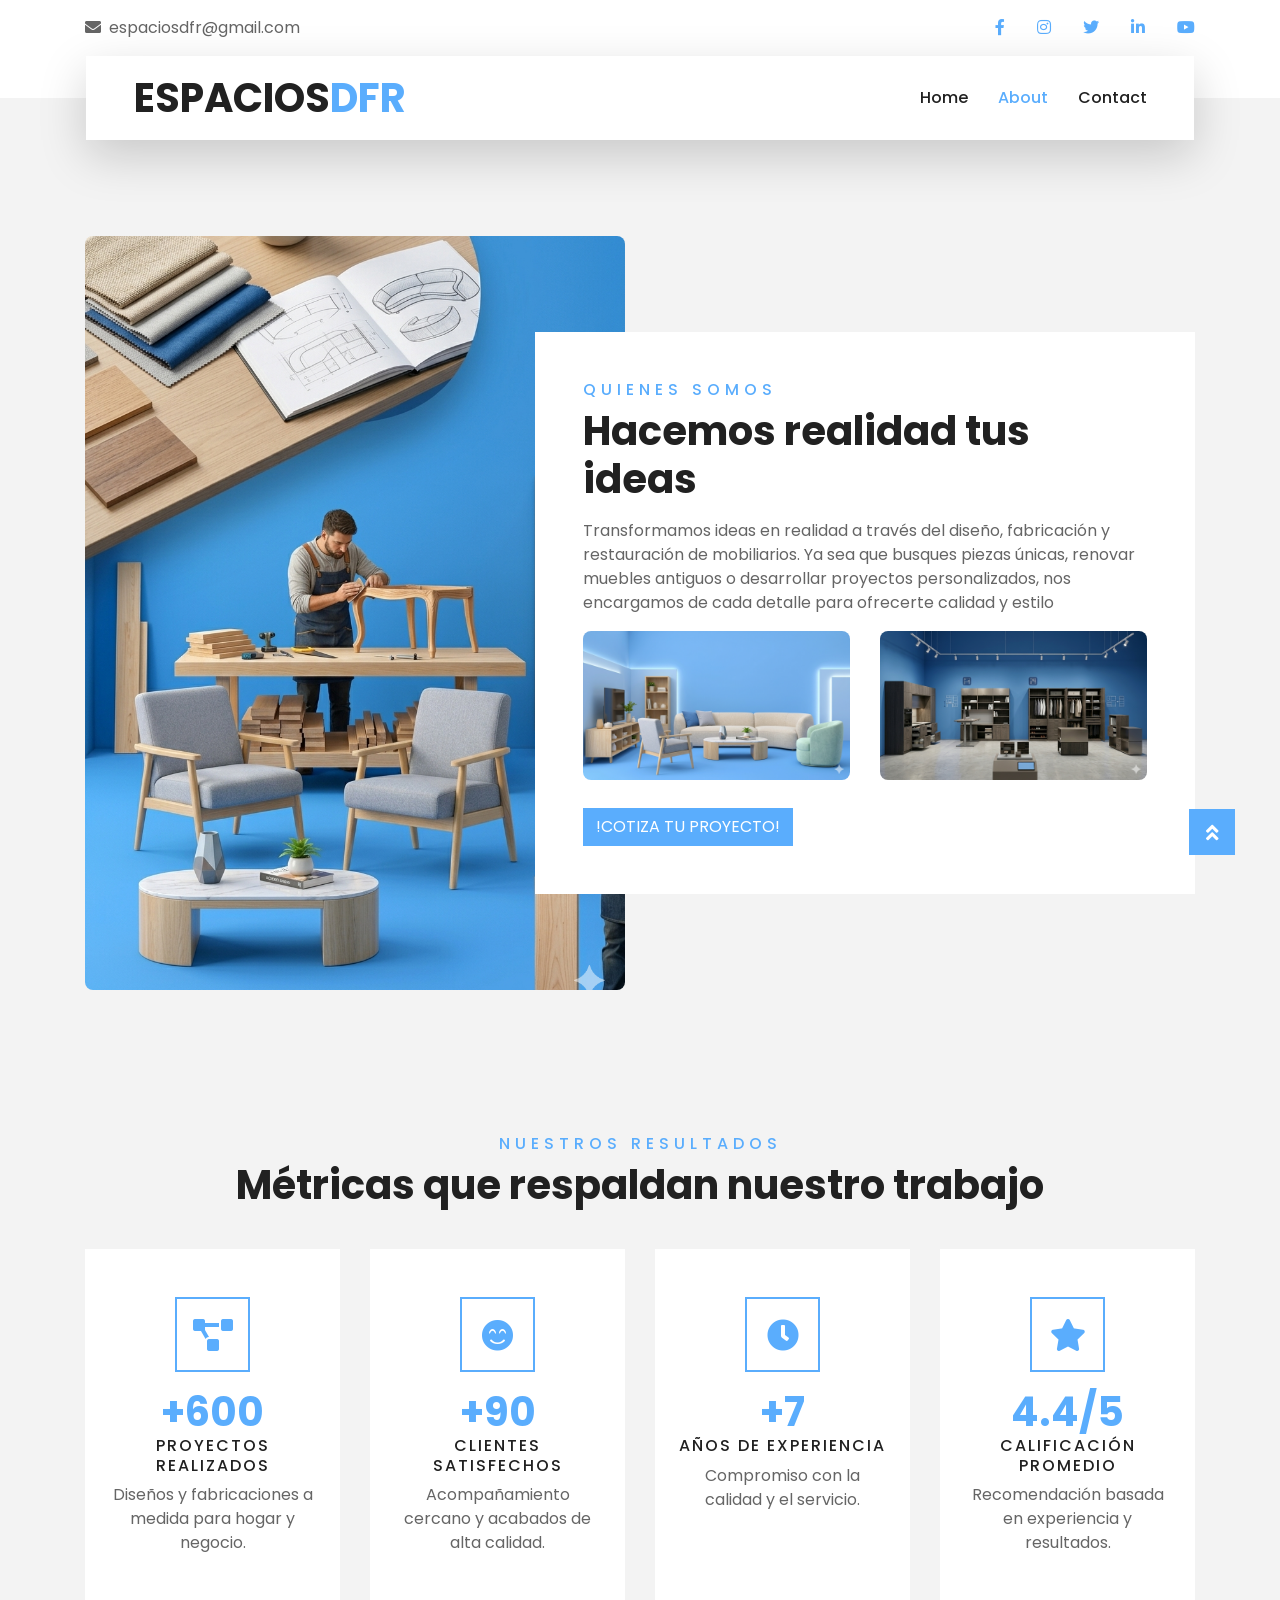
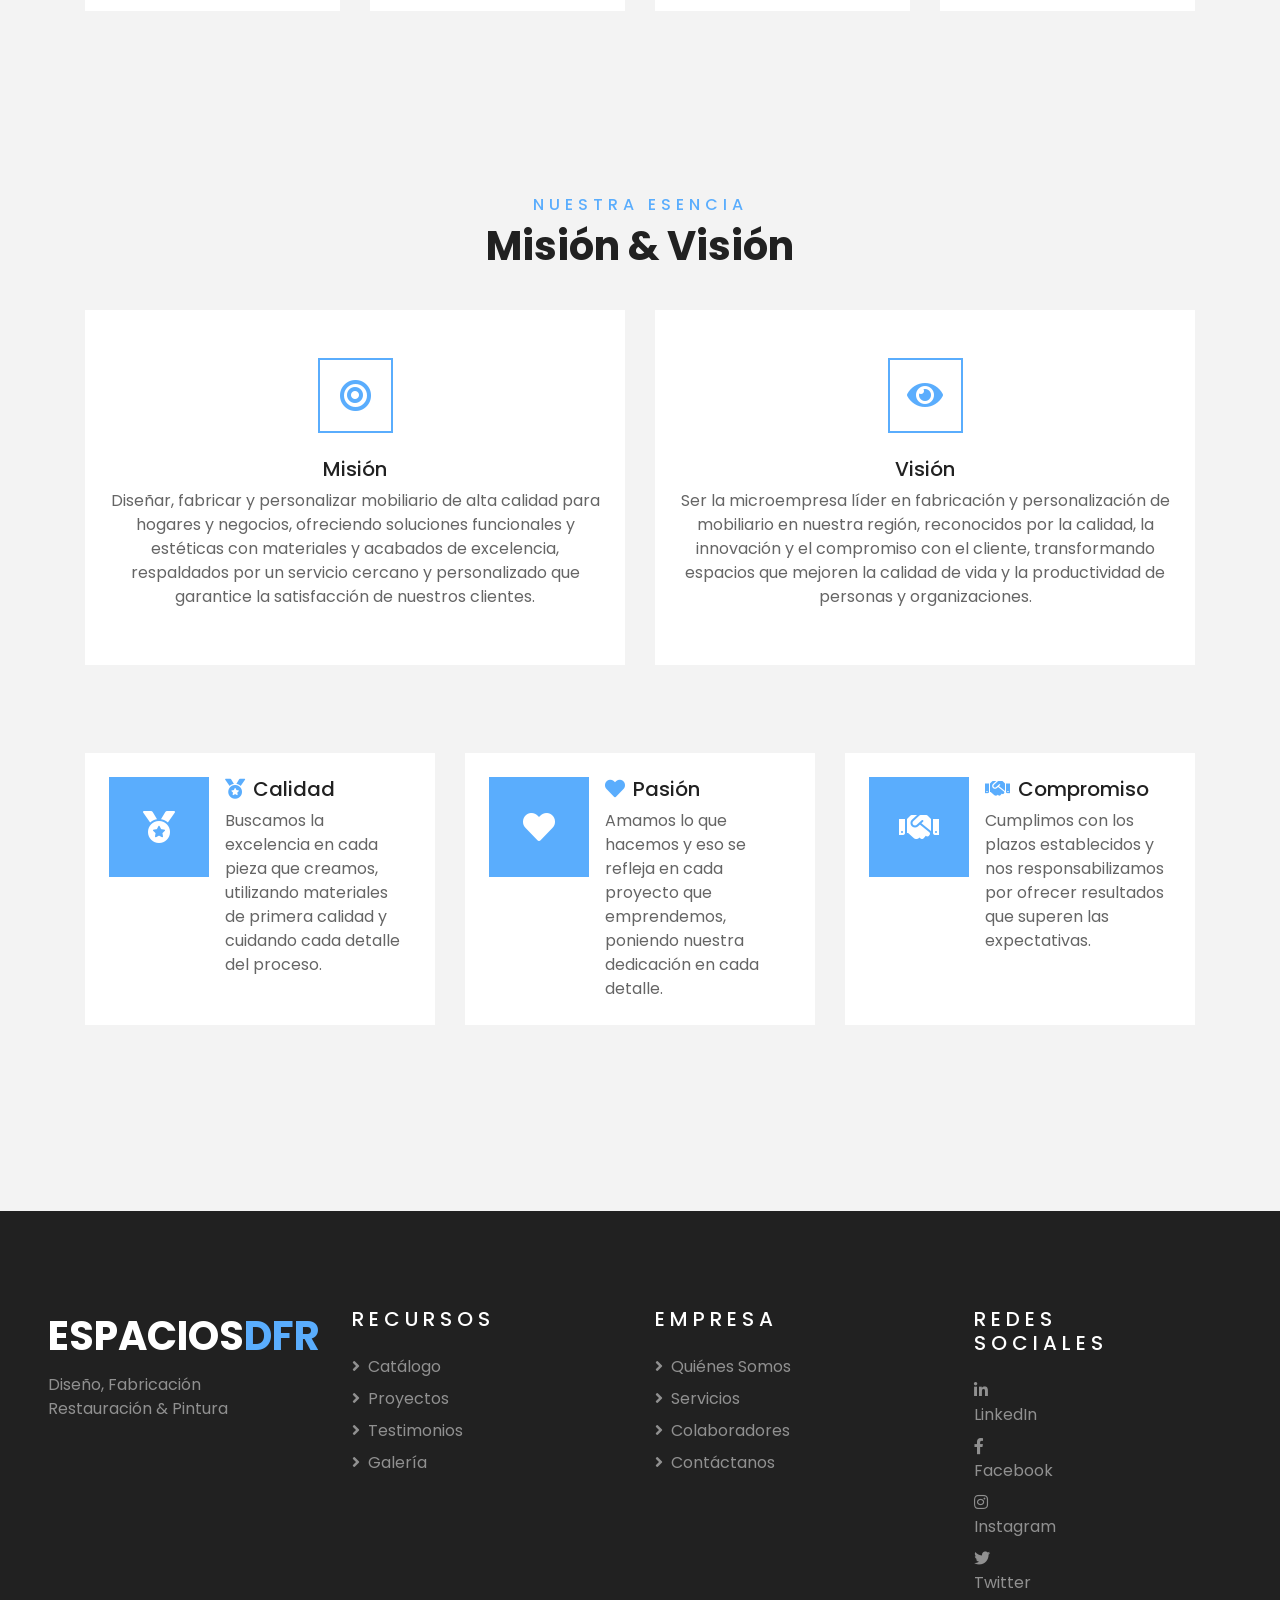
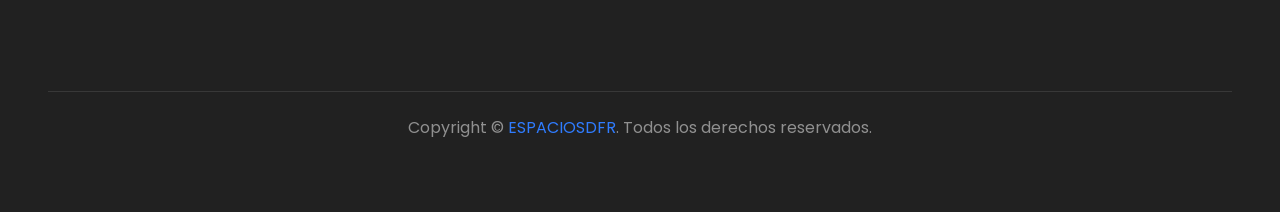
<file: about.html>
<!DOCTYPE html>
<html lang="en">

<head>
    <meta charset="utf-8">
    <title>ESPACIOSDFR</title>
    <meta content="width=device-width, initial-scale=1.0" name="viewport">
    <meta content="Free HTML Templates" name="keywords">
    <meta content="Free HTML Templates" name="description">

    <!-- Favicon -->
    <link href="img/favicon.ico" rel="icon">

    <!-- Google Web Fonts -->
    <link rel="preconnect" href="https://fonts.gstatic.com">
    <link href="https://fonts.googleapis.com/css2?family=Poppins:wght@400;500;600;700&display=swap" rel="stylesheet"> 

    <!-- Font Awesome -->
    <link href="https://cdnjs.cloudflare.com/ajax/libs/font-awesome/5.10.0/css/all.min.css" rel="stylesheet">

    <!-- Libraries Stylesheet -->
    <link href="lib/owlcarousel/assets/owl.carousel.min.css" rel="stylesheet">
    <link href="lib/tempusdominus/css/tempusdominus-bootstrap-4.min.css" rel="stylesheet" />

    <!-- Customized Bootstrap Stylesheet -->
    <link href="css/style.css" rel="stylesheet">
</head>

<body>
    <!-- Topbar Start -->
    <div class="container-fluid bg-light pt-3 d-none d-lg-block">
        <div class="container">
            <div class="row">
                <div class="col-lg-6 text-center text-lg-left mb-2 mb-lg-0">
                    <div class="d-inline-flex align-items-center">
                        <p><i class="fa fa-envelope mr-2"></i>espaciosdfr@gmail.com</p>
                    </div>
                </div>
                <div class="col-lg-6 text-center text-lg-right">
                    <div class="d-inline-flex align-items-center">
                         <a class="text-primary px-3" href="https://www.facebook.com/share/1PchYALeRP/">
                            <i class="fab fa-facebook-f"></i>
                        </a>
                        <a class="text-primary px-3" href="https://www.instagram.com/espaciosdfr.barranquilla/">
                            <i class="fab fa-instagram"></i>
                        </a>
                        <a class="text-primary px-3" href="">
                            <i class="fab fa-twitter"></i>
                        </a>
                        <a class="text-primary px-3" href="">
                            <i class="fab fa-linkedin-in"></i>
                        </a>
                        
                        <a class="text-primary pl-3" href="">
                            <i class="fab fa-youtube"></i>
                        </a>
                    </div>
                </div>
            </div>
        </div>
    </div>
    <!-- Topbar End -->


    <!-- Navbar Start -->
    <div class="container-fluid position-relative nav-bar p-0">
        <div class="container-lg position-relative p-0 px-lg-3" style="z-index: 9;">
            <nav class="navbar navbar-expand-lg bg-light navbar-light shadow-lg py-3 py-lg-0 pl-3 pl-lg-5">
                <a href="" class="navbar-brand">
                    <h1 class="m-0 text-primary"><span class="text-dark">ESPACIOS</span>DFR</h1>
                </a>
                <button type="button" class="navbar-toggler" data-toggle="collapse" data-target="#navbarCollapse">
                    <span class="navbar-toggler-icon"></span>
                </button>
                <div class="collapse navbar-collapse justify-content-between px-3" id="navbarCollapse">
                    <div class="navbar-nav ml-auto py-0">
                        <a href="index.html" class="nav-item nav-link">Home</a>
                        <a href="about.html" class="nav-item nav-link active">About</a>
                        <div class="nav-item dropdown">

                            <div class="dropdown-menu border-0 rounded-0 m-0">
                                <a href="blog.html" class="dropdown-item">Reciente</a>
                            </div>
                        </div>
                        <a href="contact.html" class="nav-item nav-link">Contact</a>
                    </div>
                </div>
            </nav>
        </div>
    </div>
    <!-- Navbar End -->

    <!-- About Start -->
    <div class="container-fluid py-5">
        <div class="container pt-5">
            <div class="row">
                <div class="col-lg-6 d-none d-lg-block" style="min-height: 500px;">
                    <div class="position-relative h-100">
                        <img class="position-absolute w-100 h-100" src="img/about.png" style="object-fit: cover;">
                    </div>
                </div>
                <div class="col-lg-6 pt-5 pb-lg-5">
                    <div class="about-text bg-white p-4 p-lg-5 my-lg-5">
                        <h6 class="text-primary text-uppercase" style="letter-spacing: 5px;">quienes somos</h6>
                        <h1 class="mb-3">Hacemos realidad tus ideas</h1>
                        <p>Transformamos ideas en realidad a través del diseño, fabricación y restauración de mobiliarios. Ya sea que busques piezas únicas, renovar muebles antiguos o desarrollar proyectos personalizados, nos encargamos de cada detalle para ofrecerte calidad y estilo</p>
                        <div class="row mb-4">
                            <div class="col-6">
                                <img class="img-fluid" src="img/carousel-1.png" alt="">
                            </div>
                            <div class="col-6">
                                <img class="img-fluid" src="img/carousel-3.png" alt="">
                            </div>
                        </div>
                        <a href="" class="btn btn-primary mt-1">!COTIZA TU PROYECTO!</a>
                    </div>
                </div>
            </div>
        </div>
    </div>
    <!-- About End -->


    <!-- Metrics Start -->
    <div class="container-fluid py-5">
        <div class="container pt-5 pb-3">
            <div class="text-center mb-3 pb-3">
                <h6 class="text-primary text-uppercase" style="letter-spacing: 5px;">Nuestros Resultados</h6>
                <h1>Métricas que respaldan nuestro trabajo</h1>
            </div>
            <div class="row">
                <div class="col-lg-3 col-md-6 mb-4">
                    <div class="service-item bg-white text-center mb-2 py-5 px-4 h-100">
                        <i class="fa fa-2x fa-project-diagram mx-auto mb-3"></i>
                        <h1 class="text-primary mb-0">+600</h1>
                        <h6 class="text-uppercase mb-2" style="letter-spacing: 2px;">Proyectos realizados</h6>
                        <p class="m-0">Diseños y fabricaciones a medida para hogar y negocio.</p>
                    </div>
                </div>
                <div class="col-lg-3 col-md-6 mb-4">
                    <div class="service-item bg-white text-center mb-2 py-5 px-4 h-100">
                        <i class="fa fa-2x fa-smile-beam mx-auto mb-3"></i>
                        <h1 class="text-primary mb-0">+90</h1>
                        <h6 class="text-uppercase mb-2" style="letter-spacing: 2px;">Clientes satisfechos</h6>
                        <p class="m-0">Acompañamiento cercano y acabados de alta calidad.</p>
                    </div>
                </div>
                <div class="col-lg-3 col-md-6 mb-4">
                    <div class="service-item bg-white text-center mb-2 py-5 px-4 h-100">
                        <i class="fa fa-2x fa-clock mx-auto mb-3"></i>
                        <h1 class="text-primary mb-0">+7</h1>
                        <h6 class="text-uppercase mb-2" style="letter-spacing: 2px;">Años de experiencia</h6>
                        <p class="m-0">Compromiso con la calidad y el servicio.</p>
                    </div>
                </div>
                <div class="col-lg-3 col-md-6 mb-4">
                    <div class="service-item bg-white text-center mb-2 py-5 px-4 h-100">
                        <i class="fa fa-2x fa-star mx-auto mb-3"></i>
                        <h1 class="text-primary mb-0">4.4/5</h1>
                        <h6 class="text-uppercase mb-2" style="letter-spacing: 2px;">Calificación promedio</h6>
                        <p class="m-0">Recomendación basada en experiencia y resultados.</p>
                    </div>
                </div>
            </div>
        </div>
    </div>
    <!-- Metrics End -->


    <!-- Mission & Vision Start -->
    <div class="container-fluid py-5">
        <div class="container pt-5 pb-3">
            <div class="text-center mb-3 pb-3">
                <h6 class="text-primary text-uppercase" style="letter-spacing: 5px;">Nuestra Esencia</h6>
                <h1>Misión &amp; Visión</h1>
            </div>
            <div class="row">
                <div class="col-md-6 mb-4">
                    <div class="service-item bg-white text-center mb-2 py-5 px-4 h-100">
                        <i class="fa fa-2x fa-bullseye mx-auto mb-4"></i>
                        <h5 class="mb-2">Misión</h5>
                        <p class="m-0">Diseñar, fabricar y personalizar mobiliario de alta calidad para hogares y negocios, ofreciendo soluciones funcionales y estéticas con materiales y acabados de excelencia, respaldados por un servicio cercano y personalizado que garantice la satisfacción de nuestros clientes.</p>
                    </div>
                </div>
                <div class="col-md-6 mb-4">
                    <div class="service-item bg-white text-center mb-2 py-5 px-4 h-100">
                        <i class="fa fa-2x fa-eye mx-auto mb-4"></i>
                        <h5 class="mb-2">Visión</h5>
                        <p class="m-0">Ser la microempresa líder en fabricación y personalización de mobiliario en nuestra región, reconocidos por la calidad, la innovación y el compromiso con el cliente, transformando espacios que mejoren la calidad de vida y la productividad de personas y organizaciones.</p>
                    </div>
                </div>
            </div>
        </div>
    </div>
    <!-- Mission & Vision End -->


    <!-- Feature Start -->
    <div class="container-fluid pb-5">
        <div class="container pb-5">
            <div class="row">
                <div class="col-md-4 mb-4 mb-md-0">
                    <div class="service-item bg-white p-4 h-100">
                        <div class="d-flex">
                            <div class="d-flex flex-shrink-0 align-items-center justify-content-center bg-primary mr-3" style="height: 100px; width: 100px;">
                                <span class="fa fa-2x fa-medal text-white"></span>
                            </div>
                            <div class="d-flex flex-column">
                                <h5 class="d-flex align-items-center mb-2"><span class="fa fa-medal text-primary mr-2"></span>Calidad</h5>
                                <p class="m-0">Buscamos la excelencia en cada pieza que creamos, utilizando materiales de primera calidad y cuidando cada detalle del proceso.</p>
                            </div>
                        </div>
                    </div>
                </div>
                <div class="col-md-4 mb-4 mb-md-0">
                    <div class="service-item bg-white p-4 h-100">
                        <div class="d-flex">
                            <div class="d-flex flex-shrink-0 align-items-center justify-content-center bg-primary mr-3" style="height: 100px; width: 100px;">
                                <span class="fa fa-2x fa-heart text-white"></span>
                            </div>
                            <div class="d-flex flex-column">
                                <h5 class="d-flex align-items-center mb-2"><span class="fa fa-heart text-primary mr-2"></span>Pasión</h5>
                                <p class="m-0">Amamos lo que hacemos y eso se refleja en cada proyecto que emprendemos, poniendo nuestra dedicación en cada detalle.</p>
                            </div>
                        </div>
                    </div>
                </div>
                <div class="col-md-4">
                    <div class="service-item bg-white p-4 h-100">
                        <div class="d-flex">
                            <div class="d-flex flex-shrink-0 align-items-center justify-content-center bg-primary mr-3" style="height: 100px; width: 100px;">
                                <span class="fa fa-2x fa-handshake text-white"></span>
                            </div>
                            <div class="d-flex flex-column">
                                <h5 class="d-flex align-items-center mb-2"><span class="fa fa-handshake text-primary mr-2"></span>Compromiso</h5>
                                <p class="m-0">Cumplimos con los plazos establecidos y nos responsabilizamos por ofrecer resultados que superen las expectativas.</p>
                            </div>
                        </div>
                    </div>
                </div>
            </div>
        </div>
    </div>
    <!-- Feature End -->



    <!-- Footer Start -->
    <div class="container-fluid bg-dark text-white-50 py-5 px-sm-3 px-lg-5" style="margin-top: 90px;">
        <div class="row pt-5">
            <div class="col-lg-3 col-md-6 mb-5">
                <a href="index.html" class="navbar-brand">
                    <h1 class="text-primary"><span class="text-white">ESPACIOS</span>DFR</h1>
                </a>
                <p class="mb-0">Diseño, Fabricación<br>Restauración &amp; Pintura</p>
            </div>
            <div class="col-lg-3 col-md-6 mb-5">
                <h5 class="text-white text-uppercase mb-4" style="letter-spacing: 5px;">Recursos</h5>
                <div class="d-flex flex-column justify-content-start">
                    <a class="text-white-50 mb-2" href="#"><i class="fa fa-angle-right mr-2"></i>Catálogo</a>
                    <a class="text-white-50 mb-2" href="#"><i class="fa fa-angle-right mr-2"></i>Proyectos</a>
                    <a class="text-white-50 mb-2" href="#"><i class="fa fa-angle-right mr-2"></i>Testimonios</a>
                    <a class="text-white-50" href="#"><i class="fa fa-angle-right mr-2"></i>Galería</a>
                </div>
            </div>
            <div class="col-lg-3 col-md-6 mb-5">
                <h5 class="text-white text-uppercase mb-4" style="letter-spacing: 5px;">Empresa</h5>
                <div class="d-flex flex-column justify-content-start">
                    <a class="text-white-50 mb-2" href="about.html"><i class="fa fa-angle-right mr-2"></i>Quiénes Somos</a>
                    <a class="text-white-50 mb-2" href="service.html"><i class="fa fa-angle-right mr-2"></i>Servicios</a>
                    <a class="text-white-50 mb-2" href="#"><i class="fa fa-angle-right mr-2"></i>Colaboradores</a>
                    <a class="text-white-50" href="contact.html"><i class="fa fa-angle-right mr-2"></i>Contáctanos</a>
                </div>
            </div>
            <div class="col-lg-3 col-md-6 mb-5">
            <div class="col-lg-3 col-md-6 mb-5 footer-social">
                <h5 class="text-white text-uppercase mb-4" style="letter-spacing: 5px;">Redes Sociales</h5>
                <div class="d-flex flex-column justify-content-start">
                    <a class="text-white-50 mb-2" href="#"><i class="fab fa-linkedin-in mr-2"></i>LinkedIn</a>
                    <a class="text-white-50 mb-2" href="https://www.facebook.com/share/1PchYALeRP/"><i class="fab fa-facebook-f mr-2"></i>Facebook</a>
                    <a class="text-white-50 mb-2" href="https://www.instagram.com/espaciosdfr.barranquilla/"><i class="fab fa-instagram mr-2"></i>Instagram</a>
                    <a class="text-white-50" href="#"><i class="fab fa-twitter mr-2"></i>Twitter</a>
                </div>
            </div>
        </div>
    </div>
    <div class="container-fluid bg-dark text-white border-top py-4 px-sm-3 px-md-5" style="border-color: rgba(256, 256, 256, .1) !important;">
        <div class="row">
            <div class="col-12 text-center">
                <p class="m-0 text-white-50">Copyright &copy; <a href="index.html">ESPACIOSDFR</a>. Todos los derechos reservados.</p>
            </div>
        </div>
    </div>
    <!-- Footer End -->


    <!-- Back to Top -->
    <a href="#" class="btn btn-lg btn-primary btn-lg-square back-to-top"><i class="fa fa-angle-double-up"></i></a>


    <!-- JavaScript Libraries -->
    <script src="https://code.jquery.com/jquery-3.4.1.min.js"></script>
    <script src="https://stackpath.bootstrapcdn.com/bootstrap/4.4.1/js/bootstrap.bundle.min.js"></script>
    <script src="lib/easing/easing.min.js"></script>
    <script src="lib/owlcarousel/owl.carousel.min.js"></script>
    <script src="lib/tempusdominus/js/moment.min.js"></script>
    <script src="lib/tempusdominus/js/moment-timezone.min.js"></script>
    <script src="lib/tempusdominus/js/tempusdominus-bootstrap-4.min.js"></script>

    <!-- Contact Javascript File -->
    <script src="mail/jqBootstrapValidation.min.js"></script>
    <script src="mail/contact.js"></script>

    <!-- Template Javascript -->
    <script src="js/main.js"></script>
</body>

</html>
</file>
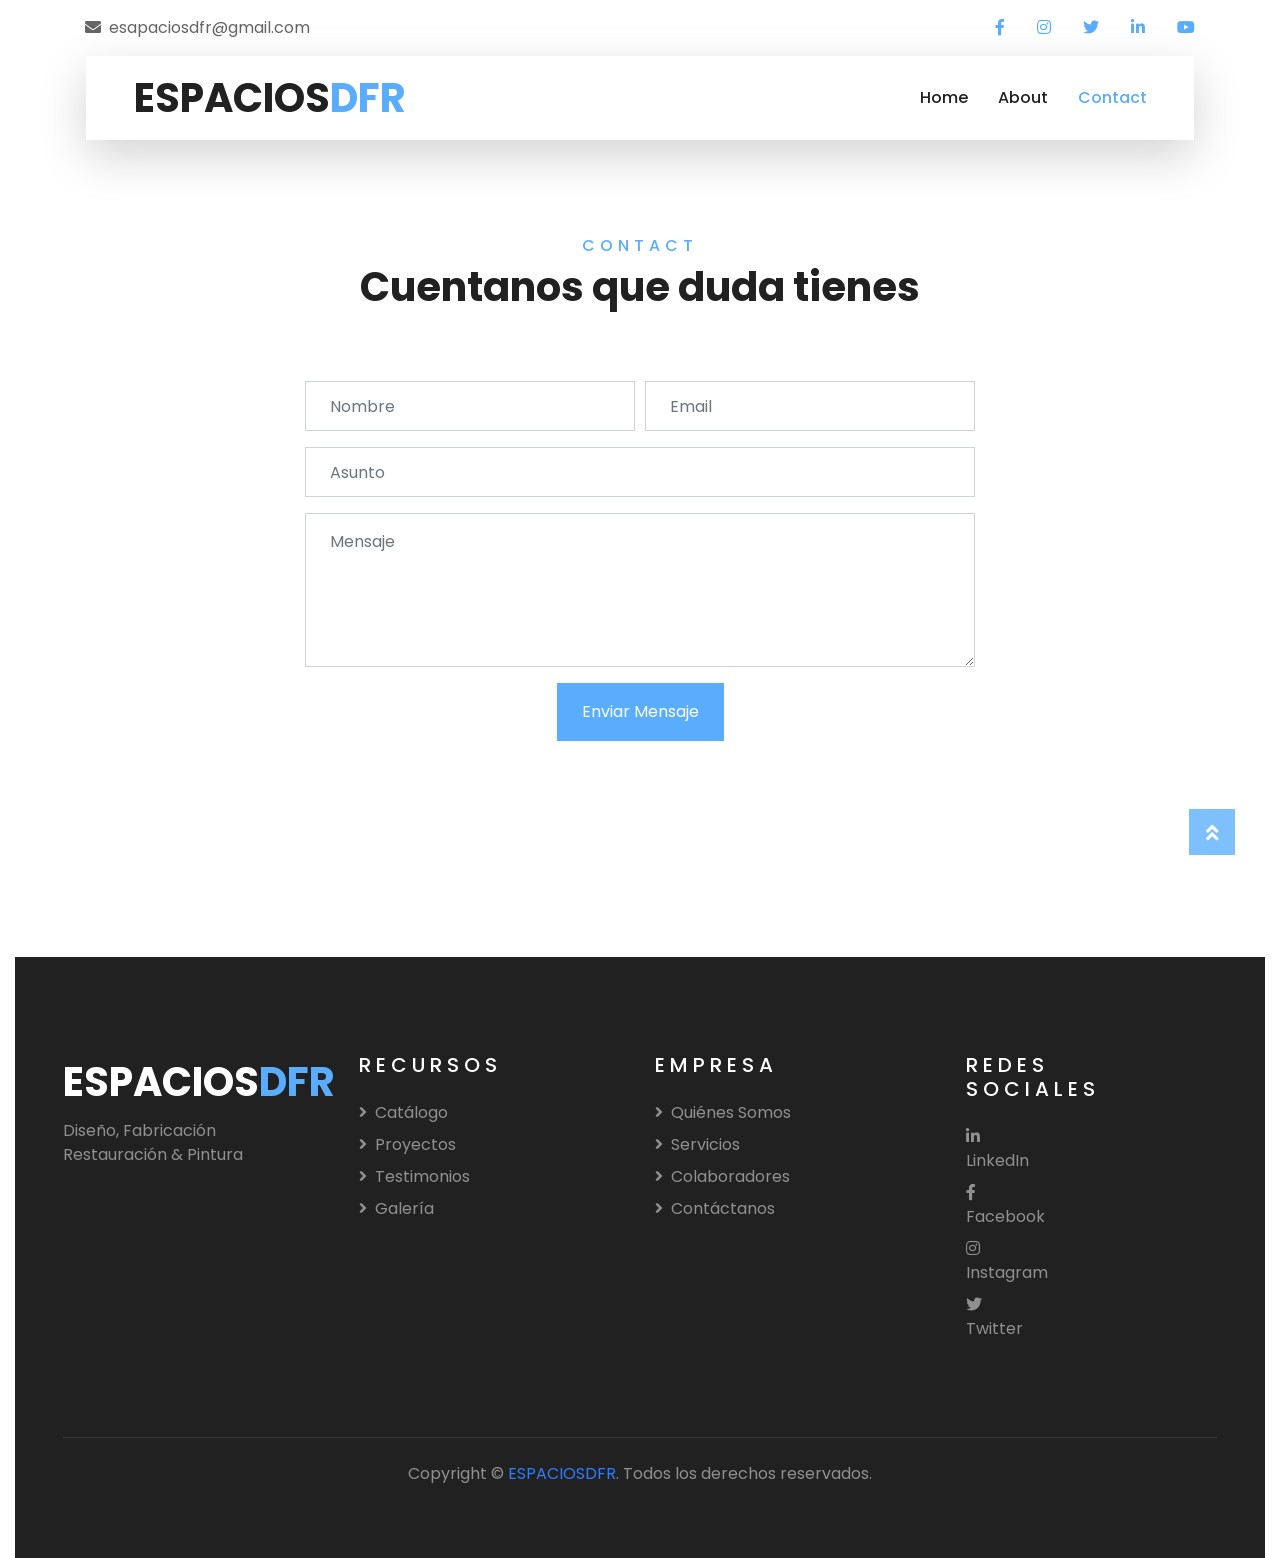
<file: contact.html>
<!DOCTYPE html>
<html lang="en">

<head>
    <meta charset="utf-8">
    <title>ESPACIOSDFR</title>
    <meta content="width=device-width, initial-scale=1.0" name="viewport">
    <meta content="Free HTML Templates" name="keywords">
    <meta content="Free HTML Templates" name="description">

    <!-- Favicon -->
    <link href="img/favicon.ico" rel="icon">

    <!-- Google Web Fonts -->
    <link rel="preconnect" href="https://fonts.gstatic.com">
    <link href="https://fonts.googleapis.com/css2?family=Poppins:wght@400;500;600;700&display=swap" rel="stylesheet"> 

    <!-- Font Awesome -->
    <link href="https://cdnjs.cloudflare.com/ajax/libs/font-awesome/5.10.0/css/all.min.css" rel="stylesheet">

    <!-- Libraries Stylesheet -->
    <link href="lib/owlcarousel/assets/owl.carousel.min.css" rel="stylesheet">
    <link href="lib/tempusdominus/css/tempusdominus-bootstrap-4.min.css" rel="stylesheet" />

    <!-- Customized Bootstrap Stylesheet -->
    <link href="css/style.css" rel="stylesheet">
</head>

<body>
    <!-- Topbar Start -->
    <div class="container-fluid bg-light pt-3 d-none d-lg-block">
        <div class="container">
            <div class="row">
                <div class="col-lg-6 text-center text-lg-left mb-2 mb-lg-0">
                    <div class="d-inline-flex align-items-center">
                        <p><i class="fa fa-envelope mr-2"></i>esapaciosdfr@gmail.com</p>
                    </div>
                </div>
                <div class="col-lg-6 text-center text-lg-right">
                    <div class="d-inline-flex align-items-center">
                        <a class="text-primary px-3" href="https://www.facebook.com/share/1PchYALeRP/">
                            <i class="fab fa-facebook-f"></i>
                        </a>
                        <a class="text-primary px-3" href="https://www.instagram.com/espaciosdfr.barranquilla/">
                            <i class="fab fa-instagram"></i>
                        </a>
                        <a class="text-primary px-3" href="">
                            <i class="fab fa-twitter"></i>
                        </a>
                        <a class="text-primary px-3" href="">
                            <i class="fab fa-linkedin-in"></i>
                        </a>
                        
                        <a class="text-primary pl-3" href="">
                            <i class="fab fa-youtube"></i>
                        </a>
                </div>
            </div>
        </div>
    </div>
    <!-- Topbar End -->


    <!-- Navbar Start -->
    <div class="container-fluid position-relative nav-bar p-0">
        <div class="container-lg position-relative p-0 px-lg-3" style="z-index: 9;">
            <nav class="navbar navbar-expand-lg bg-light navbar-light shadow-lg py-3 py-lg-0 pl-3 pl-lg-5">
                <a href="" class="navbar-brand">
                    <h1 class="m-0 text-primary"><span class="text-dark">ESPACIOS</span>DFR</h1>
                </a>
                <button type="button" class="navbar-toggler" data-toggle="collapse" data-target="#navbarCollapse">
                    <span class="navbar-toggler-icon"></span>
                </button>
                <div class="collapse navbar-collapse justify-content-between px-3" id="navbarCollapse">
                    <div class="navbar-nav ml-auto py-0">
                        <a href="index.html" class="nav-item nav-link">Home</a>
                        <a href="about.html" class="nav-item nav-link">About</a>
                        <div class="nav-item dropdown">

                            <div class="dropdown-menu border-0 rounded-0 m-0">
                                <a href="blog.html" class="dropdown-item">Reciente</a>
                            </div>
                        </div>
                        <a href="contact.html" class="nav-item nav-link active">Contact</a>
                    </div>
                </div>
            </nav>
        </div>
    </div>
    <!-- Navbar End -->

    <!-- Contact Start -->
    <div class="container-fluid py-5">
        <div class="container py-5">
            <div class="text-center mb-3 pb-3">
                <h6 class="text-primary text-uppercase" style="letter-spacing: 5px;">Contact</h6>
                <h1>Cuentanos que duda tienes</h1>
            </div>
            <div class="row justify-content-center">
                <div class="col-lg-8">
                    <div class="contact-form bg-white" style="padding: 30px;">
                        <div id="success"></div>
                        <form name="sentMessage" id="contactForm" novalidate="novalidate">
                            <div class="form-row">
                                <div class="control-group col-sm-6">
                                    <input type="text" class="form-control p-4" id="name" placeholder="Nombre"
                                        required="required" data-validation-required-message="Please enter your name" />
                                    <p class="help-block text-danger"></p>
                                </div>
                                <div class="control-group col-sm-6">
                                    <input type="email" class="form-control p-4" id="email" placeholder="Email"
                                        required="required" data-validation-required-message="Please enter your email" />
                                    <p class="help-block text-danger"></p>
                                </div>
                            </div>
                            <div class="control-group">
                                <input type="text" class="form-control p-4" id="subject" placeholder="Asunto"
                                    required="required" data-validation-required-message="Please enter a subject" />
                                <p class="help-block text-danger"></p>
                            </div>
                            <div class="control-group">
                                <textarea class="form-control py-3 px-4" rows="5" id="message" placeholder="Mensaje"
                                    required="required"
                                    data-validation-required-message="Please enter your message"></textarea>
                                <p class="help-block text-danger"></p>
                            </div>
                            <div class="text-center">
                                <button class="btn btn-primary py-3 px-4" type="submit" id="sendMessageButton">Enviar Mensaje</button>
                            </div>
                        </form>
                    </div>
                </div>
            </div>
        </div>
    </div>
    <!-- Contact End -->


    <!-- Footer Start -->
    <div class="container-fluid bg-dark text-white-50 py-5 px-sm-3 px-lg-5" style="margin-top: 90px;">
        <div class="row pt-5">
            <div class="col-lg-3 col-md-6 mb-5">
                <a href="index.html" class="navbar-brand">
                    <h1 class="text-primary"><span class="text-white">ESPACIOS</span>DFR</h1>
                </a>
                <p class="mb-0">Diseño, Fabricación<br>Restauración &amp; Pintura</p>
            </div>
            <div class="col-lg-3 col-md-6 mb-5">
                <h5 class="text-white text-uppercase mb-4" style="letter-spacing: 5px;">Recursos</h5>
                <div class="d-flex flex-column justify-content-start">
                    <a class="text-white-50 mb-2" href="#"><i class="fa fa-angle-right mr-2"></i>Catálogo</a>
                    <a class="text-white-50 mb-2" href="#"><i class="fa fa-angle-right mr-2"></i>Proyectos</a>
                    <a class="text-white-50 mb-2" href="#"><i class="fa fa-angle-right mr-2"></i>Testimonios</a>
                    <a class="text-white-50" href="#"><i class="fa fa-angle-right mr-2"></i>Galería</a>
                </div>
            </div>
            <div class="col-lg-3 col-md-6 mb-5">
                <h5 class="text-white text-uppercase mb-4" style="letter-spacing: 5px;">Empresa</h5>
                <div class="d-flex flex-column justify-content-start">
                    <a class="text-white-50 mb-2" href="about.html"><i class="fa fa-angle-right mr-2"></i>Quiénes Somos</a>
                    <a class="text-white-50 mb-2" href="service.html"><i class="fa fa-angle-right mr-2"></i>Servicios</a>
                    <a class="text-white-50 mb-2" href="#"><i class="fa fa-angle-right mr-2"></i>Colaboradores</a>
                    <a class="text-white-50" href="contact.html"><i class="fa fa-angle-right mr-2"></i>Contáctanos</a>
                </div>
            </div>
            <div class="col-lg-3 col-md-6 mb-5">
            <div class="col-lg-3 col-md-6 mb-5 footer-social">
                <h5 class="text-white text-uppercase mb-4" style="letter-spacing: 5px;">Redes Sociales</h5>
                <div class="d-flex flex-column justify-content-start">
                    <a class="text-white-50 mb-2" href="#"><i class="fab fa-linkedin-in mr-2"></i>LinkedIn</a>
                    <a class="text-white-50 mb-2" href="https://www.facebook.com/share/1PchYALeRP/"><i class="fab fa-facebook-f mr-2"></i>Facebook</a>
                    <a class="text-white-50 mb-2" href="https://www.instagram.com/espaciosdfr.barranquilla/"><i class="fab fa-instagram mr-2"></i>Instagram</a>
                    <a class="text-white-50" href="#"><i class="fab fa-twitter mr-2"></i>Twitter</a>
                </div>
            </div>
        </div>
    </div>
    <div class="container-fluid bg-dark text-white border-top py-4 px-sm-3 px-md-5" style="border-color: rgba(256, 256, 256, .1) !important;">
        <div class="row">
            <div class="col-12 text-center">
                <p class="m-0 text-white-50">Copyright &copy; <a href="index.html">ESPACIOSDFR</a>. Todos los derechos reservados.</p>
            </div>
        </div>
    </div>
    <!-- Footer End -->


    <!-- Back to Top -->
    <a href="#" class="btn btn-lg btn-primary btn-lg-square back-to-top"><i class="fa fa-angle-double-up"></i></a>


    <!-- JavaScript Libraries -->
    <script src="https://code.jquery.com/jquery-3.4.1.min.js"></script>
    <script src="https://stackpath.bootstrapcdn.com/bootstrap/4.4.1/js/bootstrap.bundle.min.js"></script>
    <script src="lib/easing/easing.min.js"></script>
    <script src="lib/owlcarousel/owl.carousel.min.js"></script>
    <script src="lib/tempusdominus/js/moment.min.js"></script>
    <script src="lib/tempusdominus/js/moment-timezone.min.js"></script>
    <script src="lib/tempusdominus/js/tempusdominus-bootstrap-4.min.js"></script>

    <!-- Contact Javascript File -->
    <script src="mail/jqBootstrapValidation.min.js"></script>
    <script src="mail/contact.js"></script>

    <!-- Template Javascript -->
    <script src="js/main.js"></script>
</body>

</html>
</file>
<file: css/style.css>
/******* Bootstrap Theming ********/
/*!
 * Bootstrap v4.5.3 (https://getbootstrap.com/)
 * Copyright 2011-2020 The Bootstrap Authors
 * Copyright 2011-2020 Twitter, Inc.
 * Licensed under MIT (https://github.com/twbs/bootstrap/blob/main/LICENSE)
 */
:root {
  --blue: #007bff;
  --indigo: #6610f2;
  --purple: #6f42c1;
  --pink: #e83e8c;
  --red: #dc3545;
  --orange: #fd7e14;
  --yellow: #ffc107;
  --green: #28a745;
  --teal: #20c997;
  --cyan: #17a2b8;
  --white: #fff;
  --gray: #6c757d;
  --gray-dark: #343a40;
  --primary: #5aadfd;
  --secondary: #f4faec;
  --success: #28a745;
  --info: #17a2b8;
  --warning: #ffc107;
  --danger: #dc3545;
  --light: #FFFFFF;
  --dark: #212121;
  --breakpoint-xs: 0;
  --breakpoint-sm: 576px;
  --breakpoint-md: 768px;
  --breakpoint-lg: 992px;
  --breakpoint-xl: 1200px;
  --font-family-sans-serif: "Poppins", sans-serif;
  --font-family-monospace: SFMono-Regular, Menlo, Monaco, Consolas, "Liberation Mono", "Courier New", monospace;
}

*,
*::before,
*::after {
  box-sizing: border-box;
}

html {
  font-family: sans-serif;
  line-height: 1.15;
  -webkit-text-size-adjust: 100%;
  -webkit-tap-highlight-color: rgba(0, 0, 0, 0);
}

article, aside, figcaption, figure, footer, header, hgroup, main, nav, section {
  display: block;
}

body {
  margin: 0;
  font-family: "Poppins", sans-serif;
  font-size: 1rem;
  font-weight: 400;
  line-height: 1.5;
  color: #656565;
  text-align: left;
  background-color: #F3F3F3;
}

[tabindex="-1"]:focus:not(:focus-visible) {
  outline: 0 !important;
}

hr {
  box-sizing: content-box;
  height: 0;
  overflow: visible;
}

h1, h2, h3, h4, h5, h6 {
  margin-top: 0;
  margin-bottom: 0.5rem;
}

p {
  margin-top: 0;
  margin-bottom: 1rem;
}

abbr[title],
abbr[data-original-title] {
  text-decoration: underline;
  text-decoration: underline dotted;
  cursor: help;
  border-bottom: 0;
  text-decoration-skip-ink: none;
}

address {
  margin-bottom: 1rem;
  font-style: normal;
  line-height: inherit;
}

ol,
ul,
dl {
  margin-top: 0;
  margin-bottom: 1rem;
}

ol ol,
ul ul,
ol ul,
ul ol {
  margin-bottom: 0;
}

dt {
  font-weight: 700;
}

dd {
  margin-bottom: .5rem;
  margin-left: 0;
}

blockquote {
  margin: 0 0 1rem;
}

b,
strong {
  font-weight: bolder;
}

small {
  font-size: 80%;
}

sub,
sup {
  position: relative;
  font-size: 75%;
  line-height: 0;
  vertical-align: baseline;
}

sub {
  bottom: -.25em;
}

sup {
  top: -.5em;
}

a {
  color: #2F7CFF;
  text-decoration: none;
  background-color: transparent;
}

a:hover {
  color: #527a20;
  text-decoration: underline;
}

a:not([href]):not([class]) {
  color: inherit;
  text-decoration: none;
}

a:not([href]):not([class]):hover {
  color: inherit;
  text-decoration: none;
}

pre,
code,
kbd,
samp {
  font-family: SFMono-Regular, Menlo, Monaco, Consolas, "Liberation Mono", "Courier New", monospace;
  font-size: 1em;
}

pre {
  margin-top: 0;
  margin-bottom: 1rem;
  overflow: auto;
  -ms-overflow-style: scrollbar;
}

figure {
  margin: 0 0 1rem;
}

img {
  vertical-align: middle;
  border-style: none;
}

img:not(.rounded-circle):not(.rounded):not(.rounded-sm):not(.rounded-lg):not(.rounded-0):not(.rounded-top):not(.rounded-right):not(.rounded-bottom):not(.rounded-left):not(.rounded-pill) {
  border-radius: 0.5rem;
}

svg {
  overflow: hidden;
  vertical-align: middle;
}

table {
  border-collapse: collapse;
}

caption {
  padding-top: 0.75rem;
  padding-bottom: 0.75rem;
  color: #6c757d;
  text-align: left;
  caption-side: bottom;
}

th {
  text-align: inherit;
  text-align: -webkit-match-parent;
}

label {
  display: inline-block;
  margin-bottom: 0.5rem;
}

button {
  border-radius: 0;
}

button:focus {
  outline: 1px dotted;
  outline: 5px auto -webkit-focus-ring-color;
}

input,
button,
select,
optgroup,
textarea {
  margin: 0;
  font-family: inherit;
  font-size: inherit;
  line-height: inherit;
}

button,
input {
  overflow: visible;
}

button,
select {
  text-transform: none;
}

[role="button"] {
  cursor: pointer;
}

select {
  word-wrap: normal;
}

button,
[type="button"],
[type="reset"],
[type="submit"] {
  -webkit-appearance: button;
}

button:not(:disabled),
[type="button"]:not(:disabled),
[type="reset"]:not(:disabled),
[type="submit"]:not(:disabled) {
  cursor: pointer;
}

button::-moz-focus-inner,
[type="button"]::-moz-focus-inner,
[type="reset"]::-moz-focus-inner,
[type="submit"]::-moz-focus-inner {
  padding: 0;
  border-style: none;
}

input[type="radio"],
input[type="checkbox"] {
  box-sizing: border-box;
  padding: 0;
}

textarea {
  overflow: auto;
  resize: vertical;
}

fieldset {
  min-width: 0;
  padding: 0;
  margin: 0;
  border: 0;
}

legend {
  display: block;
  width: 100%;
  max-width: 100%;
  padding: 0;
  margin-bottom: .5rem;
  font-size: 1.5rem;
  line-height: inherit;
  color: inherit;
  white-space: normal;
}

@media (max-width: 1200px) {
  legend {
    font-size: calc(1.275rem + 0.3vw) ;
  }
}

progress {
  vertical-align: baseline;
}

[type="number"]::-webkit-inner-spin-button,
[type="number"]::-webkit-outer-spin-button {
  height: auto;
}

[type="search"] {
  outline-offset: -2px;
  -webkit-appearance: none;
}

[type="search"]::-webkit-search-decoration {
  -webkit-appearance: none;
}

::-webkit-file-upload-button {
  font: inherit;
  -webkit-appearance: button;
}

output {
  display: inline-block;
}

summary {
  display: list-item;
  cursor: pointer;
}

template {
  display: none;
}

[hidden] {
  display: none !important;
}

h1, h2, h3, h4, h5, h6,
.h1, .h2, .h3, .h4, .h5, .h6 {
  margin-bottom: 0.5rem;
  font-weight: 500;
  line-height: 1.2;
  color: #212121;
}

h1, .h1 {
  font-size: 2.5rem;
}

@media (max-width: 1200px) {
  h1, .h1 {
    font-size: calc(1.375rem + 1.5vw) ;
  }
}

h2, .h2 {
  font-size: 2rem;
}

@media (max-width: 1200px) {
  h2, .h2 {
    font-size: calc(1.325rem + 0.9vw) ;
  }
}

h3, .h3 {
  font-size: 1.75rem;
}

@media (max-width: 1200px) {
  h3, .h3 {
    font-size: calc(1.3rem + 0.6vw) ;
  }
}

h4, .h4 {
  font-size: 1.5rem;
}

@media (max-width: 1200px) {
  h4, .h4 {
    font-size: calc(1.275rem + 0.3vw) ;
  }
}

h5, .h5 {
  font-size: 1.25rem;
}

h6, .h6 {
  font-size: 1rem;
}

.lead {
  font-size: 1.25rem;
  font-weight: 300;
}

.display-1 {
  font-size: 6rem;
  font-weight: 300;
  line-height: 1.2;
}

@media (max-width: 1200px) {
  .display-1 {
    font-size: calc(1.725rem + 5.7vw) ;
  }
}

.display-2 {
  font-size: 5.5rem;
  font-weight: 300;
  line-height: 1.2;
}

@media (max-width: 1200px) {
  .display-2 {
    font-size: calc(1.675rem + 5.1vw) ;
  }
}

.display-3 {
  font-size: 4.5rem;
  font-weight: 300;
  line-height: 1.2;
}

@media (max-width: 1200px) {
  .display-3 {
    font-size: calc(1.575rem + 3.9vw) ;
  }
}

.display-4 {
  font-size: 3.5rem;
  font-weight: 300;
  line-height: 1.2;
}

@media (max-width: 1200px) {
  .display-4 {
    font-size: calc(1.475rem + 2.7vw) ;
  }
}

hr {
  margin-top: 1rem;
  margin-bottom: 1rem;
  border: 0;
  border-top: 1px solid rgba(0, 0, 0, 0.1);
}

small,
.small {
  font-size: 80%;
  font-weight: 400;
}

mark,
.mark {
  padding: 0.2em;
  background-color: #fcf8e3;
}

.list-unstyled {
  padding-left: 0;
  list-style: none;
}

.list-inline {
  padding-left: 0;
  list-style: none;
}

.list-inline-item {
  display: inline-block;
}

.list-inline-item:not(:last-child) {
  margin-right: 0.5rem;
}

.initialism {
  font-size: 90%;
  text-transform: uppercase;
}

.blockquote {
  margin-bottom: 1rem;
  font-size: 1.25rem;
}

.blockquote-footer {
  display: block;
  font-size: 80%;
  color: #6c757d;
}

.blockquote-footer::before {
  content: "\2014\00A0";
}

.img-fluid {
  max-width: 100%;
  height: auto;
}

.img-thumbnail {
  padding: 0.25rem;
  background-color: #F3F3F3;
  border: 1px solid #dee2e6;
  max-width: 100%;
  height: auto;
}

.figure {
  display: inline-block;
}

.figure-img {
  margin-bottom: 0.5rem;
  line-height: 1;
}

.figure-caption {
  font-size: 90%;
  color: #6c757d;
}

code {
  font-size: 87.5%;
  color: #e83e8c;
  word-wrap: break-word;
}

a > code {
  color: inherit;
}

kbd {
  padding: 0.2rem 0.4rem;
  font-size: 87.5%;
  color: #fff;
  background-color: #212529;
}

kbd kbd {
  padding: 0;
  font-size: 100%;
  font-weight: 700;
}

pre {
  display: block;
  font-size: 87.5%;
  color: #212529;
}

pre code {
  font-size: inherit;
  color: inherit;
  word-break: normal;
}

.pre-scrollable {
  max-height: 340px;
  overflow-y: scroll;
}

.container,
.container-fluid,
.container-sm,
.container-md,
.container-lg,
.container-xl {
  width: 100%;
  padding-right: 15px;
  padding-left: 15px;
  margin-right: auto;
  margin-left: auto;
}

@media (min-width: 576px) {
  .container, .container-sm {
    max-width: 540px;
  }
}

@media (min-width: 768px) {
  .container, .container-sm, .container-md {
    max-width: 720px;
  }
}

@media (min-width: 992px) {
  .container, .container-sm, .container-md, .container-lg {
    max-width: 960px;
  }
}

@media (min-width: 1200px) {
  .container, .container-sm, .container-md, .container-lg, .container-xl {
    max-width: 1140px;
  }
}

.row {
  display: flex;
  flex-wrap: wrap;
  margin-right: -15px;
  margin-left: -15px;
}

.no-gutters {
  margin-right: 0;
  margin-left: 0;
}

.no-gutters > .col,
.no-gutters > [class*="col-"] {
  padding-right: 0;
  padding-left: 0;
}

.col-1, .col-2, .col-3, .col-4, .col-5, .col-6, .col-7, .col-8, .col-9, .col-10, .col-11, .col-12, .col,
.col-auto, .col-sm-1, .col-sm-2, .col-sm-3, .col-sm-4, .col-sm-5, .col-sm-6, .col-sm-7, .col-sm-8, .col-sm-9, .col-sm-10, .col-sm-11, .col-sm-12, .col-sm,
.col-sm-auto, .col-md-1, .col-md-2, .col-md-3, .col-md-4, .col-md-5, .col-md-6, .col-md-7, .col-md-8, .col-md-9, .col-md-10, .col-md-11, .col-md-12, .col-md,
.col-md-auto, .col-lg-1, .col-lg-2, .col-lg-3, .col-lg-4, .col-lg-5, .col-lg-6, .col-lg-7, .col-lg-8, .col-lg-9, .col-lg-10, .col-lg-11, .col-lg-12, .col-lg,
.col-lg-auto, .col-xl-1, .col-xl-2, .col-xl-3, .col-xl-4, .col-xl-5, .col-xl-6, .col-xl-7, .col-xl-8, .col-xl-9, .col-xl-10, .col-xl-11, .col-xl-12, .col-xl,
.col-xl-auto {
  position: relative;
  width: 100%;
  padding-right: 15px;
  padding-left: 15px;
}

.col {
  flex-basis: 0;
  flex-grow: 1;
  max-width: 100%;
}

.row-cols-1 > * {
  flex: 0 0 100%;
  max-width: 100%;
}

.row-cols-2 > * {
  flex: 0 0 50%;
  max-width: 50%;
}

.row-cols-3 > * {
  flex: 0 0 33.33333%;
  max-width: 33.33333%;
}

.row-cols-4 > * {
  flex: 0 0 25%;
  max-width: 25%;
}

.row-cols-5 > * {
  flex: 0 0 20%;
  max-width: 20%;
}

.row-cols-6 > * {
  flex: 0 0 16.66667%;
  max-width: 16.66667%;
}

.col-auto {
  flex: 0 0 auto;
  width: auto;
  max-width: 100%;
}

.col-1 {
  flex: 0 0 8.33333%;
  max-width: 8.33333%;
}

.col-2 {
  flex: 0 0 16.66667%;
  max-width: 16.66667%;
}

.col-3 {
  flex: 0 0 25%;
  max-width: 25%;
}

.col-4 {
  flex: 0 0 33.33333%;
  max-width: 33.33333%;
}

.col-5 {
  flex: 0 0 41.66667%;
  max-width: 41.66667%;
}

.col-6 {
  flex: 0 0 50%;
  max-width: 50%;
}

.col-7 {
  flex: 0 0 58.33333%;
  max-width: 58.33333%;
}

.col-8 {
  flex: 0 0 66.66667%;
  max-width: 66.66667%;
}

.col-9 {
  flex: 0 0 75%;
  max-width: 75%;
}

.col-10 {
  flex: 0 0 83.33333%;
  max-width: 83.33333%;
}

.col-11 {
  flex: 0 0 91.66667%;
  max-width: 91.66667%;
}

.col-12 {
  flex: 0 0 100%;
  max-width: 100%;
}

.order-first {
  order: -1;
}

.order-last {
  order: 13;
}

.order-0 {
  order: 0;
}

.order-1 {
  order: 1;
}

.order-2 {
  order: 2;
}

.order-3 {
  order: 3;
}

.order-4 {
  order: 4;
}

.order-5 {
  order: 5;
}

.order-6 {
  order: 6;
}

.order-7 {
  order: 7;
}

.order-8 {
  order: 8;
}

.order-9 {
  order: 9;
}

.order-10 {
  order: 10;
}

.order-11 {
  order: 11;
}

.order-12 {
  order: 12;
}

.offset-1 {
  margin-left: 8.33333%;
}

.offset-2 {
  margin-left: 16.66667%;
}

.offset-3 {
  margin-left: 25%;
}

.offset-4 {
  margin-left: 33.33333%;
}

.offset-5 {
  margin-left: 41.66667%;
}

.offset-6 {
  margin-left: 50%;
}

.offset-7 {
  margin-left: 58.33333%;
}

.offset-8 {
  margin-left: 66.66667%;
}

.offset-9 {
  margin-left: 75%;
}

.offset-10 {
  margin-left: 83.33333%;
}

.offset-11 {
  margin-left: 91.66667%;
}

@media (min-width: 576px) {
  .col-sm {
    flex-basis: 0;
    flex-grow: 1;
    max-width: 100%;
  }
  .row-cols-sm-1 > * {
    flex: 0 0 100%;
    max-width: 100%;
  }
  .row-cols-sm-2 > * {
    flex: 0 0 50%;
    max-width: 50%;
  }
  .row-cols-sm-3 > * {
    flex: 0 0 33.33333%;
    max-width: 33.33333%;
  }
  .row-cols-sm-4 > * {
    flex: 0 0 25%;
    max-width: 25%;
  }
  .row-cols-sm-5 > * {
    flex: 0 0 20%;
    max-width: 20%;
  }
  .row-cols-sm-6 > * {
    flex: 0 0 16.66667%;
    max-width: 16.66667%;
  }
  .col-sm-auto {
    flex: 0 0 auto;
    width: auto;
    max-width: 100%;
  }
  .col-sm-1 {
    flex: 0 0 8.33333%;
    max-width: 8.33333%;
  }
  .col-sm-2 {
    flex: 0 0 16.66667%;
    max-width: 16.66667%;
  }
  .col-sm-3 {
    flex: 0 0 25%;
    max-width: 25%;
  }
  .col-sm-4 {
    flex: 0 0 33.33333%;
    max-width: 33.33333%;
  }
  .col-sm-5 {
    flex: 0 0 41.66667%;
    max-width: 41.66667%;
  }
  .col-sm-6 {
    flex: 0 0 50%;
    max-width: 50%;
  }
  .col-sm-7 {
    flex: 0 0 58.33333%;
    max-width: 58.33333%;
  }
  .col-sm-8 {
    flex: 0 0 66.66667%;
    max-width: 66.66667%;
  }
  .col-sm-9 {
    flex: 0 0 75%;
    max-width: 75%;
  }
  .col-sm-10 {
    flex: 0 0 83.33333%;
    max-width: 83.33333%;
  }
  .col-sm-11 {
    flex: 0 0 91.66667%;
    max-width: 91.66667%;
  }
  .col-sm-12 {
    flex: 0 0 100%;
    max-width: 100%;
  }
  .order-sm-first {
    order: -1;
  }
  .order-sm-last {
    order: 13;
  }
  .order-sm-0 {
    order: 0;
  }
  .order-sm-1 {
    order: 1;
  }
  .order-sm-2 {
    order: 2;
  }
  .order-sm-3 {
    order: 3;
  }
  .order-sm-4 {
    order: 4;
  }
  .order-sm-5 {
    order: 5;
  }
  .order-sm-6 {
    order: 6;
  }
  .order-sm-7 {
    order: 7;
  }
  .order-sm-8 {
    order: 8;
  }
  .order-sm-9 {
    order: 9;
  }
  .order-sm-10 {
    order: 10;
  }
  .order-sm-11 {
    order: 11;
  }
  .order-sm-12 {
    order: 12;
  }
  .offset-sm-0 {
    margin-left: 0;
  }
  .offset-sm-1 {
    margin-left: 8.33333%;
  }
  .offset-sm-2 {
    margin-left: 16.66667%;
  }
  .offset-sm-3 {
    margin-left: 25%;
  }
  .offset-sm-4 {
    margin-left: 33.33333%;
  }
  .offset-sm-5 {
    margin-left: 41.66667%;
  }
  .offset-sm-6 {
    margin-left: 50%;
  }
  .offset-sm-7 {
    margin-left: 58.33333%;
  }
  .offset-sm-8 {
    margin-left: 66.66667%;
  }
  .offset-sm-9 {
    margin-left: 75%;
  }
  .offset-sm-10 {
    margin-left: 83.33333%;
  }
  .offset-sm-11 {
    margin-left: 91.66667%;
  }
}

@media (min-width: 768px) {
  .col-md {
    flex-basis: 0;
    flex-grow: 1;
    max-width: 100%;
  }
  .row-cols-md-1 > * {
    flex: 0 0 100%;
    max-width: 100%;
  }
  .row-cols-md-2 > * {
    flex: 0 0 50%;
    max-width: 50%;
  }
  .row-cols-md-3 > * {
    flex: 0 0 33.33333%;
    max-width: 33.33333%;
  }
  .row-cols-md-4 > * {
    flex: 0 0 25%;
    max-width: 25%;
  }
  .row-cols-md-5 > * {
    flex: 0 0 20%;
    max-width: 20%;
  }
  .row-cols-md-6 > * {
    flex: 0 0 16.66667%;
    max-width: 16.66667%;
  }
  .col-md-auto {
    flex: 0 0 auto;
    width: auto;
    max-width: 100%;
  }
  .col-md-1 {
    flex: 0 0 8.33333%;
    max-width: 8.33333%;
  }
  .col-md-2 {
    flex: 0 0 16.66667%;
    max-width: 16.66667%;
  }
  .col-md-3 {
    flex: 0 0 25%;
    max-width: 25%;
  }
  .col-md-4 {
    flex: 0 0 33.33333%;
    max-width: 33.33333%;
  }
  .col-md-5 {
    flex: 0 0 41.66667%;
    max-width: 41.66667%;
  }
  .col-md-6 {
    flex: 0 0 50%;
    max-width: 50%;
  }
  .col-md-7 {
    flex: 0 0 58.33333%;
    max-width: 58.33333%;
  }
  .col-md-8 {
    flex: 0 0 66.66667%;
    max-width: 66.66667%;
  }
  .col-md-9 {
    flex: 0 0 75%;
    max-width: 75%;
  }
  .col-md-10 {
    flex: 0 0 83.33333%;
    max-width: 83.33333%;
  }
  .col-md-11 {
    flex: 0 0 91.66667%;
    max-width: 91.66667%;
  }
  .col-md-12 {
    flex: 0 0 100%;
    max-width: 100%;
  }
  .order-md-first {
    order: -1;
  }
  .order-md-last {
    order: 13;
  }
  .order-md-0 {
    order: 0;
  }
  .order-md-1 {
    order: 1;
  }
  .order-md-2 {
    order: 2;
  }
  .order-md-3 {
    order: 3;
  }
  .order-md-4 {
    order: 4;
  }
  .order-md-5 {
    order: 5;
  }
  .order-md-6 {
    order: 6;
  }
  .order-md-7 {
    order: 7;
  }
  .order-md-8 {
    order: 8;
  }
  .order-md-9 {
    order: 9;
  }
  .order-md-10 {
    order: 10;
  }
  .order-md-11 {
    order: 11;
  }
  .order-md-12 {
    order: 12;
  }
  .offset-md-0 {
    margin-left: 0;
  }
  .offset-md-1 {
    margin-left: 8.33333%;
  }
  .offset-md-2 {
    margin-left: 16.66667%;
  }
  .offset-md-3 {
    margin-left: 25%;
  }
  .offset-md-4 {
    margin-left: 33.33333%;
  }
  .offset-md-5 {
    margin-left: 41.66667%;
  }
  .offset-md-6 {
    margin-left: 50%;
  }
  .offset-md-7 {
    margin-left: 58.33333%;
  }
  .offset-md-8 {
    margin-left: 66.66667%;
  }
  .offset-md-9 {
    margin-left: 75%;
  }
  .offset-md-10 {
    margin-left: 83.33333%;
  }
  .offset-md-11 {
    margin-left: 91.66667%;
  }
}

@media (min-width: 992px) {
  .col-lg {
    flex-basis: 0;
    flex-grow: 1;
    max-width: 100%;
  }
  .row-cols-lg-1 > * {
    flex: 0 0 100%;
    max-width: 100%;
  }
  .row-cols-lg-2 > * {
    flex: 0 0 50%;
    max-width: 50%;
  }
  .row-cols-lg-3 > * {
    flex: 0 0 33.33333%;
    max-width: 33.33333%;
  }
  .row-cols-lg-4 > * {
    flex: 0 0 25%;
    max-width: 25%;
  }
  .row-cols-lg-5 > * {
    flex: 0 0 20%;
    max-width: 20%;
  }
  .row-cols-lg-6 > * {
    flex: 0 0 16.66667%;
    max-width: 16.66667%;
  }
  .col-lg-auto {
    flex: 0 0 auto;
    width: auto;
    max-width: 100%;
  }
  .col-lg-1 {
    flex: 0 0 8.33333%;
    max-width: 8.33333%;
  }
  .col-lg-2 {
    flex: 0 0 16.66667%;
    max-width: 16.66667%;
  }
  .col-lg-3 {
    flex: 0 0 25%;
    max-width: 25%;
  }
  .col-lg-4 {
    flex: 0 0 33.33333%;
    max-width: 33.33333%;
  }
  .col-lg-5 {
    flex: 0 0 41.66667%;
    max-width: 41.66667%;
  }
  .col-lg-6 {
    flex: 0 0 50%;
    max-width: 50%;
  }
  .col-lg-7 {
    flex: 0 0 58.33333%;
    max-width: 58.33333%;
  }
  .col-lg-8 {
    flex: 0 0 66.66667%;
    max-width: 66.66667%;
  }
  .col-lg-9 {
    flex: 0 0 75%;
    max-width: 75%;
  }
  .col-lg-10 {
    flex: 0 0 83.33333%;
    max-width: 83.33333%;
  }
  .col-lg-11 {
    flex: 0 0 91.66667%;
    max-width: 91.66667%;
  }
  .col-lg-12 {
    flex: 0 0 100%;
    max-width: 100%;
  }
  .order-lg-first {
    order: -1;
  }
  .order-lg-last {
    order: 13;
  }
  .order-lg-0 {
    order: 0;
  }
  .order-lg-1 {
    order: 1;
  }
  .order-lg-2 {
    order: 2;
  }
  .order-lg-3 {
    order: 3;
  }
  .order-lg-4 {
    order: 4;
  }
  .order-lg-5 {
    order: 5;
  }
  .order-lg-6 {
    order: 6;
  }
  .order-lg-7 {
    order: 7;
  }
  .order-lg-8 {
    order: 8;
  }
  .order-lg-9 {
    order: 9;
  }
  .order-lg-10 {
    order: 10;
  }
  .order-lg-11 {
    order: 11;
  }
  .order-lg-12 {
    order: 12;
  }
  .offset-lg-0 {
    margin-left: 0;
  }
  .offset-lg-1 {
    margin-left: 8.33333%;
  }
  .offset-lg-2 {
    margin-left: 16.66667%;
  }
  .offset-lg-3 {
    margin-left: 25%;
  }
  .offset-lg-4 {
    margin-left: 33.33333%;
  }
  .offset-lg-5 {
    margin-left: 41.66667%;
  }
  .offset-lg-6 {
    margin-left: 50%;
  }
  .offset-lg-7 {
    margin-left: 58.33333%;
  }
  .offset-lg-8 {
    margin-left: 66.66667%;
  }
  .offset-lg-9 {
    margin-left: 75%;
  }
  .offset-lg-10 {
    margin-left: 83.33333%;
  }
  .offset-lg-11 {
    margin-left: 91.66667%;
  }
}

@media (min-width: 1200px) {
  .col-xl {
    flex-basis: 0;
    flex-grow: 1;
    max-width: 100%;
  }
  .row-cols-xl-1 > * {
    flex: 0 0 100%;
    max-width: 100%;
  }
  .row-cols-xl-2 > * {
    flex: 0 0 50%;
    max-width: 50%;
  }
  .row-cols-xl-3 > * {
    flex: 0 0 33.33333%;
    max-width: 33.33333%;
  }
  .row-cols-xl-4 > * {
    flex: 0 0 25%;
    max-width: 25%;
  }
  .row-cols-xl-5 > * {
    flex: 0 0 20%;
    max-width: 20%;
  }
  .row-cols-xl-6 > * {
    flex: 0 0 16.66667%;
    max-width: 16.66667%;
  }
  .col-xl-auto {
    flex: 0 0 auto;
    width: auto;
    max-width: 100%;
  }
  .col-xl-1 {
    flex: 0 0 8.33333%;
    max-width: 8.33333%;
  }
  .col-xl-2 {
    flex: 0 0 16.66667%;
    max-width: 16.66667%;
  }
  .col-xl-3 {
    flex: 0 0 25%;
    max-width: 25%;
  }
  .col-xl-4 {
    flex: 0 0 33.33333%;
    max-width: 33.33333%;
  }
  .col-xl-5 {
    flex: 0 0 41.66667%;
    max-width: 41.66667%;
  }
  .col-xl-6 {
    flex: 0 0 50%;
    max-width: 50%;
  }
  .col-xl-7 {
    flex: 0 0 58.33333%;
    max-width: 58.33333%;
  }
  .col-xl-8 {
    flex: 0 0 66.66667%;
    max-width: 66.66667%;
  }
  .col-xl-9 {
    flex: 0 0 75%;
    max-width: 75%;
  }
  .col-xl-10 {
    flex: 0 0 83.33333%;
    max-width: 83.33333%;
  }
  .col-xl-11 {
    flex: 0 0 91.66667%;
    max-width: 91.66667%;
  }
  .col-xl-12 {
    flex: 0 0 100%;
    max-width: 100%;
  }
  .order-xl-first {
    order: -1;
  }
  .order-xl-last {
    order: 13;
  }
  .order-xl-0 {
    order: 0;
  }
  .order-xl-1 {
    order: 1;
  }
  .order-xl-2 {
    order: 2;
  }
  .order-xl-3 {
    order: 3;
  }
  .order-xl-4 {
    order: 4;
  }
  .order-xl-5 {
    order: 5;
  }
  .order-xl-6 {
    order: 6;
  }
  .order-xl-7 {
    order: 7;
  }
  .order-xl-8 {
    order: 8;
  }
  .order-xl-9 {
    order: 9;
  }
  .order-xl-10 {
    order: 10;
  }
  .order-xl-11 {
    order: 11;
  }
  .order-xl-12 {
    order: 12;
  }
  .offset-xl-0 {
    margin-left: 0;
  }
  .offset-xl-1 {
    margin-left: 8.33333%;
  }
  .offset-xl-2 {
    margin-left: 16.66667%;
  }
  .offset-xl-3 {
    margin-left: 25%;
  }
  .offset-xl-4 {
    margin-left: 33.33333%;
  }
  .offset-xl-5 {
    margin-left: 41.66667%;
  }
  .offset-xl-6 {
    margin-left: 50%;
  }
  .offset-xl-7 {
    margin-left: 58.33333%;
  }
  .offset-xl-8 {
    margin-left: 66.66667%;
  }
  .offset-xl-9 {
    margin-left: 75%;
  }
  .offset-xl-10 {
    margin-left: 83.33333%;
  }
  .offset-xl-11 {
    margin-left: 91.66667%;
  }
}

.table {
  width: 100%;
  margin-bottom: 1rem;
  color: #656565;
}

.table th,
.table td {
  padding: 0.75rem;
  vertical-align: top;
  border-top: 1px solid #dee2e6;
}

.table thead th {
  vertical-align: bottom;
  border-bottom: 2px solid #dee2e6;
}

.table tbody + tbody {
  border-top: 2px solid #dee2e6;
}

.table-sm th,
.table-sm td {
  padding: 0.3rem;
}

.table-bordered {
  border: 1px solid #dee2e6;
}

.table-bordered th,
.table-bordered td {
  border: 1px solid #dee2e6;
}

.table-bordered thead th,
.table-bordered thead td {
  border-bottom-width: 2px;
}

.table-borderless th,
.table-borderless td,
.table-borderless thead th,
.table-borderless tbody + tbody {
  border: 0;
}

.table-striped tbody tr:nth-of-type(odd) {
  background-color: rgba(0, 0, 0, 0.05);
}

.table-hover tbody tr:hover {
  color: #656565;
  background-color: rgba(0, 0, 0, 0.075);
}

.table-primary,
.table-primary > th,
.table-primary > td {
  background-color: #daebc5;
}

.table-primary th,
.table-primary td,
.table-primary thead th,
.table-primary tbody + tbody {
  border-color: #bada93;
}

.table-hover .table-primary:hover {
  background-color: #cee4b2;
}

.table-hover .table-primary:hover > td,
.table-hover .table-primary:hover > th {
  background-color: #cee4b2;
}

.table-secondary,
.table-secondary > th,
.table-secondary > td {
  background-color: #fcfefa;
}

.table-secondary th,
.table-secondary td,
.table-secondary thead th,
.table-secondary tbody + tbody {
  border-color: #f9fcf5;
}

.table-hover .table-secondary:hover {
  background-color: #effae5;
}

.table-hover .table-secondary:hover > td,
.table-hover .table-secondary:hover > th {
  background-color: #effae5;
}

.table-success,
.table-success > th,
.table-success > td {
  background-color: #c3e6cb;
}

.table-success th,
.table-success td,
.table-success thead th,
.table-success tbody + tbody {
  border-color: #8fd19e;
}

.table-hover .table-success:hover {
  background-color: #b1dfbb;
}

.table-hover .table-success:hover > td,
.table-hover .table-success:hover > th {
  background-color: #b1dfbb;
}

.table-info,
.table-info > th,
.table-info > td {
  background-color: #bee5eb;
}

.table-info th,
.table-info td,
.table-info thead th,
.table-info tbody + tbody {
  border-color: #86cfda;
}

.table-hover .table-info:hover {
  background-color: #abdde5;
}

.table-hover .table-info:hover > td,
.table-hover .table-info:hover > th {
  background-color: #abdde5;
}

.table-warning,
.table-warning > th,
.table-warning > td {
  background-color: #ffeeba;
}

.table-warning th,
.table-warning td,
.table-warning thead th,
.table-warning tbody + tbody {
  border-color: #ffdf7e;
}

.table-hover .table-warning:hover {
  background-color: #ffe8a1;
}

.table-hover .table-warning:hover > td,
.table-hover .table-warning:hover > th {
  background-color: #ffe8a1;
}

.table-danger,
.table-danger > th,
.table-danger > td {
  background-color: #f5c6cb;
}

.table-danger th,
.table-danger td,
.table-danger thead th,
.table-danger tbody + tbody {
  border-color: #ed969e;
}

.table-hover .table-danger:hover {
  background-color: #f1b0b7;
}

.table-hover .table-danger:hover > td,
.table-hover .table-danger:hover > th {
  background-color: #f1b0b7;
}

.table-light,
.table-light > th,
.table-light > td {
  background-color: white;
}

.table-light th,
.table-light td,
.table-light thead th,
.table-light tbody + tbody {
  border-color: white;
}

.table-hover .table-light:hover {
  background-color: #f2f2f2;
}

.table-hover .table-light:hover > td,
.table-hover .table-light:hover > th {
  background-color: #f2f2f2;
}

.table-dark,
.table-dark > th,
.table-dark > td {
  background-color: #c1c1c1;
}

.table-dark th,
.table-dark td,
.table-dark thead th,
.table-dark tbody + tbody {
  border-color: #8c8c8c;
}

.table-hover .table-dark:hover {
  background-color: #b4b4b4;
}

.table-hover .table-dark:hover > td,
.table-hover .table-dark:hover > th {
  background-color: #b4b4b4;
}

.table-active,
.table-active > th,
.table-active > td {
  background-color: rgba(0, 0, 0, 0.075);
}

.table-hover .table-active:hover {
  background-color: rgba(0, 0, 0, 0.075);
}

.table-hover .table-active:hover > td,
.table-hover .table-active:hover > th {
  background-color: rgba(0, 0, 0, 0.075);
}

.table .thead-dark th {
  color: #fff;
  background-color: #343a40;
  border-color: #454d55;
}

.table .thead-light th {
  color: #495057;
  background-color: #e9ecef;
  border-color: #dee2e6;
}

.table-dark {
  color: #fff;
  background-color: #343a40;
}

.table-dark th,
.table-dark td,
.table-dark thead th {
  border-color: #454d55;
}

.table-dark.table-bordered {
  border: 0;
}

.table-dark.table-striped tbody tr:nth-of-type(odd) {
  background-color: rgba(255, 255, 255, 0.05);
}

.table-dark.table-hover tbody tr:hover {
  color: #fff;
  background-color: rgba(255, 255, 255, 0.075);
}

@media (max-width: 575.98px) {
  .table-responsive-sm {
    display: block;
    width: 100%;
    overflow-x: auto;
    -webkit-overflow-scrolling: touch;
  }
  .table-responsive-sm > .table-bordered {
    border: 0;
  }
}

@media (max-width: 767.98px) {
  .table-responsive-md {
    display: block;
    width: 100%;
    overflow-x: auto;
    -webkit-overflow-scrolling: touch;
  }
  .table-responsive-md > .table-bordered {
    border: 0;
  }
}

@media (max-width: 991.98px) {
  .table-responsive-lg {
    display: block;
    width: 100%;
    overflow-x: auto;
    -webkit-overflow-scrolling: touch;
  }
  .table-responsive-lg > .table-bordered {
    border: 0;
  }
}

@media (max-width: 1199.98px) {
  .table-responsive-xl {
    display: block;
    width: 100%;
    overflow-x: auto;
    -webkit-overflow-scrolling: touch;
  }
  .table-responsive-xl > .table-bordered {
    border: 0;
  }
}

.table-responsive {
  display: block;
  width: 100%;
  overflow-x: auto;
  -webkit-overflow-scrolling: touch;
}

.table-responsive > .table-bordered {
  border: 0;
}

.form-control {
  display: block;
  width: 100%;
  height: calc(1.5em + 0.75rem + 2px);
  padding: 0.375rem 0.75rem;
  font-size: 1rem;
  font-weight: 400;
  line-height: 1.5;
  color: #495057;
  background-color: #fff;
  background-clip: padding-box;
  border: 1px solid #ced4da;
  border-radius: 0;
  transition: border-color 0.15s ease-in-out, box-shadow 0.15s ease-in-out;
}

@media (prefers-reduced-motion: reduce) {
  .form-control {
    transition: none;
  }
}

.form-control::-ms-expand {
  background-color: transparent;
  border: 0;
}

.form-control:-moz-focusring {
  color: transparent;
  text-shadow: 0 0 0 #495057;
}

.form-control:focus {
  color: #495057;
  background-color: #fff;
  border-color: #b8e087;
  outline: 0;
  box-shadow: 0 0 0 0.2rem rgba(122, 183, 48, 0.25);
}

.form-control::placeholder {
  color: #6c757d;
  opacity: 1;
}

.form-control:disabled, .form-control[readonly] {
  background-color: #e9ecef;
  opacity: 1;
}

input[type="date"].form-control,
input[type="time"].form-control,
input[type="datetime-local"].form-control,
input[type="month"].form-control {
  appearance: none;
}

select.form-control:focus::-ms-value {
  color: #495057;
  background-color: #fff;
}

.form-control-file,
.form-control-range {
  display: block;
  width: 100%;
}

.col-form-label {
  padding-top: calc(0.375rem + 1px);
  padding-bottom: calc(0.375rem + 1px);
  margin-bottom: 0;
  font-size: inherit;
  line-height: 1.5;
}

.col-form-label-lg {
  padding-top: calc(0.5rem + 1px);
  padding-bottom: calc(0.5rem + 1px);
  font-size: 1.25rem;
  line-height: 1.5;
}

.col-form-label-sm {
  padding-top: calc(0.25rem + 1px);
  padding-bottom: calc(0.25rem + 1px);
  font-size: 0.875rem;
  line-height: 1.5;
}

.form-control-plaintext {
  display: block;
  width: 100%;
  padding: 0.375rem 0;
  margin-bottom: 0;
  font-size: 1rem;
  line-height: 1.5;
  color: #656565;
  background-color: transparent;
  border: solid transparent;
  border-width: 1px 0;
}

.form-control-plaintext.form-control-sm, .form-control-plaintext.form-control-lg {
  padding-right: 0;
  padding-left: 0;
}

.form-control-sm {
  height: calc(1.5em + 0.5rem + 2px);
  padding: 0.25rem 0.5rem;
  font-size: 0.875rem;
  line-height: 1.5;
}

.form-control-lg {
  height: calc(1.5em + 1rem + 2px);
  padding: 0.5rem 1rem;
  font-size: 1.25rem;
  line-height: 1.5;
}

select.form-control[size], select.form-control[multiple] {
  height: auto;
}

textarea.form-control {
  height: auto;
}

.form-group {
  margin-bottom: 1rem;
}

.form-text {
  display: block;
  margin-top: 0.25rem;
}

.form-row {
  display: flex;
  flex-wrap: wrap;
  margin-right: -5px;
  margin-left: -5px;
}

.form-row > .col,
.form-row > [class*="col-"] {
  padding-right: 5px;
  padding-left: 5px;
}

.form-check {
  position: relative;
  display: block;
  padding-left: 1.25rem;
}

.form-check-input {
  position: absolute;
  margin-top: 0.3rem;
  margin-left: -1.25rem;
}

.form-check-input[disabled] ~ .form-check-label,
.form-check-input:disabled ~ .form-check-label {
  color: #6c757d;
}

.form-check-label {
  margin-bottom: 0;
}

.form-check-inline {
  display: inline-flex;
  align-items: center;
  padding-left: 0;
  margin-right: 0.75rem;
}

.form-check-inline .form-check-input {
  position: static;
  margin-top: 0;
  margin-right: 0.3125rem;
  margin-left: 0;
}

.valid-feedback {
  display: none;
  width: 100%;
  margin-top: 0.25rem;
  font-size: 80%;
  color: #28a745;
}

.valid-tooltip {
  position: absolute;
  top: 100%;
  left: 0;
  z-index: 5;
  display: none;
  max-width: 100%;
  padding: 0.25rem 0.5rem;
  margin-top: .1rem;
  font-size: 0.875rem;
  line-height: 1.5;
  color: #fff;
  background-color: rgba(40, 167, 69, 0.9);
}

.was-validated :valid ~ .valid-feedback,
.was-validated :valid ~ .valid-tooltip,
.is-valid ~ .valid-feedback,
.is-valid ~ .valid-tooltip {
  display: block;
}

.was-validated .form-control:valid, .form-control.is-valid {
  border-color: #28a745;
  padding-right: calc(1.5em + 0.75rem);
  background-image: url("data:image/svg+xml,%3csvg xmlns='http://www.w3.org/2000/svg' width='8' height='8' viewBox='0 0 8 8'%3e%3cpath fill='%2328a745' d='M2.3 6.73L.6 4.53c-.4-1.04.46-1.4 1.1-.8l1.1 1.4 3.4-3.8c.6-.63 1.6-.27 1.2.7l-4 4.6c-.43.5-.8.4-1.1.1z'/%3e%3c/svg%3e");
  background-repeat: no-repeat;
  background-position: right calc(0.375em + 0.1875rem) center;
  background-size: calc(0.75em + 0.375rem) calc(0.75em + 0.375rem);
}

.was-validated .form-control:valid:focus, .form-control.is-valid:focus {
  border-color: #28a745;
  box-shadow: 0 0 0 0.2rem rgba(40, 167, 69, 0.25);
}

.was-validated textarea.form-control:valid, textarea.form-control.is-valid {
  padding-right: calc(1.5em + 0.75rem);
  background-position: top calc(0.375em + 0.1875rem) right calc(0.375em + 0.1875rem);
}

.was-validated .custom-select:valid, .custom-select.is-valid {
  border-color: #28a745;
  padding-right: calc(0.75em + 2.3125rem);
  background: url("data:image/svg+xml,%3csvg xmlns='http://www.w3.org/2000/svg' width='4' height='5' viewBox='0 0 4 5'%3e%3cpath fill='%23343a40' d='M2 0L0 2h4zm0 5L0 3h4z'/%3e%3c/svg%3e") no-repeat right 0.75rem center/8px 10px, url("data:image/svg+xml,%3csvg xmlns='http://www.w3.org/2000/svg' width='8' height='8' viewBox='0 0 8 8'%3e%3cpath fill='%2328a745' d='M2.3 6.73L.6 4.53c-.4-1.04.46-1.4 1.1-.8l1.1 1.4 3.4-3.8c.6-.63 1.6-.27 1.2.7l-4 4.6c-.43.5-.8.4-1.1.1z'/%3e%3c/svg%3e") #fff no-repeat center right 1.75rem/calc(0.75em + 0.375rem) calc(0.75em + 0.375rem);
}

.was-validated .custom-select:valid:focus, .custom-select.is-valid:focus {
  border-color: #28a745;
  box-shadow: 0 0 0 0.2rem rgba(40, 167, 69, 0.25);
}

.was-validated .form-check-input:valid ~ .form-check-label, .form-check-input.is-valid ~ .form-check-label {
  color: #28a745;
}

.was-validated .form-check-input:valid ~ .valid-feedback,
.was-validated .form-check-input:valid ~ .valid-tooltip, .form-check-input.is-valid ~ .valid-feedback,
.form-check-input.is-valid ~ .valid-tooltip {
  display: block;
}

.was-validated .custom-control-input:valid ~ .custom-control-label, .custom-control-input.is-valid ~ .custom-control-label {
  color: #28a745;
}

.was-validated .custom-control-input:valid ~ .custom-control-label::before, .custom-control-input.is-valid ~ .custom-control-label::before {
  border-color: #28a745;
}

.was-validated .custom-control-input:valid:checked ~ .custom-control-label::before, .custom-control-input.is-valid:checked ~ .custom-control-label::before {
  border-color: #34ce57;
  background-color: #34ce57;
}

.was-validated .custom-control-input:valid:focus ~ .custom-control-label::before, .custom-control-input.is-valid:focus ~ .custom-control-label::before {
  box-shadow: 0 0 0 0.2rem rgba(40, 167, 69, 0.25);
}

.was-validated .custom-control-input:valid:focus:not(:checked) ~ .custom-control-label::before, .custom-control-input.is-valid:focus:not(:checked) ~ .custom-control-label::before {
  border-color: #28a745;
}

.was-validated .custom-file-input:valid ~ .custom-file-label, .custom-file-input.is-valid ~ .custom-file-label {
  border-color: #28a745;
}

.was-validated .custom-file-input:valid:focus ~ .custom-file-label, .custom-file-input.is-valid:focus ~ .custom-file-label {
  border-color: #28a745;
  box-shadow: 0 0 0 0.2rem rgba(40, 167, 69, 0.25);
}

.invalid-feedback {
  display: none;
  width: 100%;
  margin-top: 0.25rem;
  font-size: 80%;
  color: #dc3545;
}

.invalid-tooltip {
  position: absolute;
  top: 100%;
  left: 0;
  z-index: 5;
  display: none;
  max-width: 100%;
  padding: 0.25rem 0.5rem;
  margin-top: .1rem;
  font-size: 0.875rem;
  line-height: 1.5;
  color: #fff;
  background-color: rgba(220, 53, 69, 0.9);
}

.was-validated :invalid ~ .invalid-feedback,
.was-validated :invalid ~ .invalid-tooltip,
.is-invalid ~ .invalid-feedback,
.is-invalid ~ .invalid-tooltip {
  display: block;
}

.was-validated .form-control:invalid, .form-control.is-invalid {
  border-color: #dc3545;
  padding-right: calc(1.5em + 0.75rem);
  background-image: url("data:image/svg+xml,%3csvg xmlns='http://www.w3.org/2000/svg' width='12' height='12' fill='none' stroke='%23dc3545' viewBox='0 0 12 12'%3e%3ccircle cx='6' cy='6' r='4.5'/%3e%3cpath stroke-linejoin='round' d='M5.8 3.6h.4L6 6.5z'/%3e%3ccircle cx='6' cy='8.2' r='.6' fill='%23dc3545' stroke='none'/%3e%3c/svg%3e");
  background-repeat: no-repeat;
  background-position: right calc(0.375em + 0.1875rem) center;
  background-size: calc(0.75em + 0.375rem) calc(0.75em + 0.375rem);
}

.was-validated .form-control:invalid:focus, .form-control.is-invalid:focus {
  border-color: #dc3545;
  box-shadow: 0 0 0 0.2rem rgba(220, 53, 69, 0.25);
}

.was-validated textarea.form-control:invalid, textarea.form-control.is-invalid {
  padding-right: calc(1.5em + 0.75rem);
  background-position: top calc(0.375em + 0.1875rem) right calc(0.375em + 0.1875rem);
}

.was-validated .custom-select:invalid, .custom-select.is-invalid {
  border-color: #dc3545;
  padding-right: calc(0.75em + 2.3125rem);
  background: url("data:image/svg+xml,%3csvg xmlns='http://www.w3.org/2000/svg' width='4' height='5' viewBox='0 0 4 5'%3e%3cpath fill='%23343a40' d='M2 0L0 2h4zm0 5L0 3h4z'/%3e%3c/svg%3e") no-repeat right 0.75rem center/8px 10px, url("data:image/svg+xml,%3csvg xmlns='http://www.w3.org/2000/svg' width='12' height='12' fill='none' stroke='%23dc3545' viewBox='0 0 12 12'%3e%3ccircle cx='6' cy='6' r='4.5'/%3e%3cpath stroke-linejoin='round' d='M5.8 3.6h.4L6 6.5z'/%3e%3ccircle cx='6' cy='8.2' r='.6' fill='%23dc3545' stroke='none'/%3e%3c/svg%3e") #fff no-repeat center right 1.75rem/calc(0.75em + 0.375rem) calc(0.75em + 0.375rem);
}

.was-validated .custom-select:invalid:focus, .custom-select.is-invalid:focus {
  border-color: #dc3545;
  box-shadow: 0 0 0 0.2rem rgba(220, 53, 69, 0.25);
}

.was-validated .form-check-input:invalid ~ .form-check-label, .form-check-input.is-invalid ~ .form-check-label {
  color: #dc3545;
}

.was-validated .form-check-input:invalid ~ .invalid-feedback,
.was-validated .form-check-input:invalid ~ .invalid-tooltip, .form-check-input.is-invalid ~ .invalid-feedback,
.form-check-input.is-invalid ~ .invalid-tooltip {
  display: block;
}

.was-validated .custom-control-input:invalid ~ .custom-control-label, .custom-control-input.is-invalid ~ .custom-control-label {
  color: #dc3545;
}

.was-validated .custom-control-input:invalid ~ .custom-control-label::before, .custom-control-input.is-invalid ~ .custom-control-label::before {
  border-color: #dc3545;
}

.was-validated .custom-control-input:invalid:checked ~ .custom-control-label::before, .custom-control-input.is-invalid:checked ~ .custom-control-label::before {
  border-color: #e4606d;
  background-color: #e4606d;
}

.was-validated .custom-control-input:invalid:focus ~ .custom-control-label::before, .custom-control-input.is-invalid:focus ~ .custom-control-label::before {
  box-shadow: 0 0 0 0.2rem rgba(220, 53, 69, 0.25);
}

.was-validated .custom-control-input:invalid:focus:not(:checked) ~ .custom-control-label::before, .custom-control-input.is-invalid:focus:not(:checked) ~ .custom-control-label::before {
  border-color: #dc3545;
}

.was-validated .custom-file-input:invalid ~ .custom-file-label, .custom-file-input.is-invalid ~ .custom-file-label {
  border-color: #dc3545;
}

.was-validated .custom-file-input:invalid:focus ~ .custom-file-label, .custom-file-input.is-invalid:focus ~ .custom-file-label {
  border-color: #dc3545;
  box-shadow: 0 0 0 0.2rem rgba(220, 53, 69, 0.25);
}

.form-inline {
  display: flex;
  flex-flow: row wrap;
  align-items: center;
}

.form-inline .form-check {
  width: 100%;
}

@media (min-width: 576px) {
  .form-inline label {
    display: flex;
    align-items: center;
    justify-content: center;
    margin-bottom: 0;
  }
  .form-inline .form-group {
    display: flex;
    flex: 0 0 auto;
    flex-flow: row wrap;
    align-items: center;
    margin-bottom: 0;
  }
  .form-inline .form-control {
    display: inline-block;
    width: auto;
    vertical-align: middle;
  }
  .form-inline .form-control-plaintext {
    display: inline-block;
  }
  .form-inline .input-group,
  .form-inline .custom-select {
    width: auto;
  }
  .form-inline .form-check {
    display: flex;
    align-items: center;
    justify-content: center;
    width: auto;
    padding-left: 0;
  }
  .form-inline .form-check-input {
    position: relative;
    flex-shrink: 0;
    margin-top: 0;
    margin-right: 0.25rem;
    margin-left: 0;
  }
  .form-inline .custom-control {
    align-items: center;
    justify-content: center;
  }
  .form-inline .custom-control-label {
    margin-bottom: 0;
  }
}

.btn {
  display: inline-block;
  font-weight: 400;
  color: #656565;
  text-align: center;
  vertical-align: middle;
  user-select: none;
  background-color: transparent;
  border: 1px solid transparent;
  padding: 0.375rem 0.75rem;
  font-size: 1rem;
  line-height: 1.5;
  border-radius: 0;
  transition: color 0.15s ease-in-out, background-color 0.15s ease-in-out, border-color 0.15s ease-in-out, box-shadow 0.15s ease-in-out;
}

@media (prefers-reduced-motion: reduce) {
  .btn {
    transition: none;
  }
}

.btn:hover {
  color: #656565;
  text-decoration: none;
}

.btn:focus, .btn.focus {
  outline: 0;
  box-shadow: 0 0 0 0.2rem rgba(90, 173, 253, 0.25);
}

.btn.disabled, .btn:disabled {
  opacity: 0.65;
}

.btn:not(:disabled):not(.disabled) {
  cursor: pointer;
}

a.btn.disabled,
fieldset:disabled a.btn {
  pointer-events: none;
}

.btn-primary {
  color: #fff;
  background-color: #5aadfd;
  border-color: #5aadfd;
}

.btn-primary:hover {
  color: #fff;
  background-color: #3d9cfc;
  border-color: #3d9cfc;
}

.btn-primary:focus, .btn-primary.focus {
  color: #fff;
  background-color: #3d9cfc;
  border-color: #3d9cfc;
  box-shadow: 0 0 0 0.2rem rgba(90, 173, 253, 0.5);
}

.btn-primary.disabled, .btn-primary:disabled {
  color: #fff;
  background-color: #5aadfd;
  border-color: #5aadfd;
}

.btn-primary:not(:disabled):not(.disabled):active, .btn-primary:not(:disabled):not(.disabled).active,
.show > .btn-primary.dropdown-toggle {
  color: #fff;
  background-color: #2f95fb;
  border-color: #2f95fb;
}

.btn-primary:not(:disabled):not(.disabled):active:focus, .btn-primary:not(:disabled):not(.disabled).active:focus,
.show > .btn-primary.dropdown-toggle:focus {
  box-shadow: 0 0 0 0.2rem rgba(90, 173, 253, 0.5);
}

.btn-secondary {
  color: #212529;
  background-color: #f4faec;
  border-color: #f4faec;
}

.btn-secondary:hover {
  color: #212529;
  background-color: #e2f2ce;
  border-color: #dcefc4;
}

.btn-secondary:focus, .btn-secondary.focus {
  color: #212529;
  background-color: #e2f2ce;
  border-color: #dcefc4;
  box-shadow: 0 0 0 0.2rem rgba(212, 218, 207, 0.5);
}

.btn-secondary.disabled, .btn-secondary:disabled {
  color: #212529;
  background-color: #f4faec;
  border-color: #f4faec;
}

.btn-secondary:not(:disabled):not(.disabled):active, .btn-secondary:not(:disabled):not(.disabled).active,
.show > .btn-secondary.dropdown-toggle {
  color: #212529;
  background-color: #dcefc4;
  border-color: #d6edb9;
}

.btn-secondary:not(:disabled):not(.disabled):active:focus, .btn-secondary:not(:disabled):not(.disabled).active:focus,
.show > .btn-secondary.dropdown-toggle:focus {
  box-shadow: 0 0 0 0.2rem rgba(212, 218, 207, 0.5);
}

.btn-success {
  color: #fff;
  background-color: #28a745;
  border-color: #28a745;
}

.btn-success:hover {
  color: #fff;
  background-color: #218838;
  border-color: #1e7e34;
}

.btn-success:focus, .btn-success.focus {
  color: #fff;
  background-color: #218838;
  border-color: #1e7e34;
  box-shadow: 0 0 0 0.2rem rgba(72, 180, 97, 0.5);
}

.btn-success.disabled, .btn-success:disabled {
  color: #fff;
  background-color: #28a745;
  border-color: #28a745;
}

.btn-success:not(:disabled):not(.disabled):active, .btn-success:not(:disabled):not(.disabled).active,
.show > .btn-success.dropdown-toggle {
  color: #fff;
  background-color: #1e7e34;
  border-color: #1c7430;
}

.btn-success:not(:disabled):not(.disabled):active:focus, .btn-success:not(:disabled):not(.disabled).active:focus,
.show > .btn-success.dropdown-toggle:focus {
  box-shadow: 0 0 0 0.2rem rgba(72, 180, 97, 0.5);
}

.btn-info {
  color: #fff;
  background-color: #17a2b8;
  border-color: #17a2b8;
}

.btn-info:hover {
  color: #fff;
  background-color: #138496;
  border-color: #117a8b;
}

.btn-info:focus, .btn-info.focus {
  color: #fff;
  background-color: #138496;
  border-color: #117a8b;
  box-shadow: 0 0 0 0.2rem rgba(58, 176, 195, 0.5);
}

.btn-info.disabled, .btn-info:disabled {
  color: #fff;
  background-color: #17a2b8;
  border-color: #17a2b8;
}

.btn-info:not(:disabled):not(.disabled):active, .btn-info:not(:disabled):not(.disabled).active,
.show > .btn-info.dropdown-toggle {
  color: #fff;
  background-color: #117a8b;
  border-color: #10707f;
}

.btn-info:not(:disabled):not(.disabled):active:focus, .btn-info:not(:disabled):not(.disabled).active:focus,
.show > .btn-info.dropdown-toggle:focus {
  box-shadow: 0 0 0 0.2rem rgba(58, 176, 195, 0.5);
}

.btn-warning {
  color: #212529;
  background-color: #ffc107;
  border-color: #ffc107;
}

.btn-warning:hover {
  color: #212529;
  background-color: #e0a800;
  border-color: #d39e00;
}

.btn-warning:focus, .btn-warning.focus {
  color: #212529;
  background-color: #e0a800;
  border-color: #d39e00;
  box-shadow: 0 0 0 0.2rem rgba(222, 170, 12, 0.5);
}

.btn-warning.disabled, .btn-warning:disabled {
  color: #212529;
  background-color: #ffc107;
  border-color: #ffc107;
}

.btn-warning:not(:disabled):not(.disabled):active, .btn-warning:not(:disabled):not(.disabled).active,
.show > .btn-warning.dropdown-toggle {
  color: #212529;
  background-color: #d39e00;
  border-color: #c69500;
}

.btn-warning:not(:disabled):not(.disabled):active:focus, .btn-warning:not(:disabled):not(.disabled).active:focus,
.show > .btn-warning.dropdown-toggle:focus {
  box-shadow: 0 0 0 0.2rem rgba(222, 170, 12, 0.5);
}

.btn-danger {
  color: #fff;
  background-color: #dc3545;
  border-color: #dc3545;
}

.btn-danger:hover {
  color: #fff;
  background-color: #c82333;
  border-color: #bd2130;
}

.btn-danger:focus, .btn-danger.focus {
  color: #fff;
  background-color: #c82333;
  border-color: #bd2130;
  box-shadow: 0 0 0 0.2rem rgba(225, 83, 97, 0.5);
}

.btn-danger.disabled, .btn-danger:disabled {
  color: #fff;
  background-color: #dc3545;
  border-color: #dc3545;
}

.btn-danger:not(:disabled):not(.disabled):active, .btn-danger:not(:disabled):not(.disabled).active,
.show > .btn-danger.dropdown-toggle {
  color: #fff;
  background-color: #bd2130;
  border-color: #b21f2d;
}

.btn-danger:not(:disabled):not(.disabled):active:focus, .btn-danger:not(:disabled):not(.disabled).active:focus,
.show > .btn-danger.dropdown-toggle:focus {
  box-shadow: 0 0 0 0.2rem rgba(225, 83, 97, 0.5);
}

.btn-light {
  color: #212529;
  background-color: #FFFFFF;
  border-color: #FFFFFF;
}

.btn-light:hover {
  color: #212529;
  background-color: #ececec;
  border-color: #e6e6e6;
}

.btn-light:focus, .btn-light.focus {
  color: #212529;
  background-color: #ececec;
  border-color: #e6e6e6;
  box-shadow: 0 0 0 0.2rem rgba(222, 222, 223, 0.5);
}

.btn-light.disabled, .btn-light:disabled {
  color: #212529;
  background-color: #FFFFFF;
  border-color: #FFFFFF;
}

.btn-light:not(:disabled):not(.disabled):active, .btn-light:not(:disabled):not(.disabled).active,
.show > .btn-light.dropdown-toggle {
  color: #212529;
  background-color: #e6e6e6;
  border-color: #dfdfdf;
}

.btn-light:not(:disabled):not(.disabled):active:focus, .btn-light:not(:disabled):not(.disabled).active:focus,
.show > .btn-light.dropdown-toggle:focus {
  box-shadow: 0 0 0 0.2rem rgba(222, 222, 223, 0.5);
}

.btn-dark {
  color: #fff;
  background-color: #212121;
  border-color: #212121;
}

.btn-dark:hover {
  color: #fff;
  background-color: #0e0e0e;
  border-color: #080808;
}

.btn-dark:focus, .btn-dark.focus {
  color: #fff;
  background-color: #0e0e0e;
  border-color: #080808;
  box-shadow: 0 0 0 0.2rem rgba(66, 66, 66, 0.5);
}

.btn-dark.disabled, .btn-dark:disabled {
  color: #fff;
  background-color: #212121;
  border-color: #212121;
}

.btn-dark:not(:disabled):not(.disabled):active, .btn-dark:not(:disabled):not(.disabled).active,
.show > .btn-dark.dropdown-toggle {
  color: #fff;
  background-color: #080808;
  border-color: #010101;
}

.btn-dark:not(:disabled):not(.disabled):active:focus, .btn-dark:not(:disabled):not(.disabled).active:focus,
.show > .btn-dark.dropdown-toggle:focus {
  box-shadow: 0 0 0 0.2rem rgba(66, 66, 66, 0.5);
}

.btn-outline-primary {
  color: #5aadfd;
  border-color: #5aadfd;
}

.btn-outline-primary:hover {
  color: #fff;
  background-color: #3d9cfc;
  border-color: #3d9cfc;
}

.btn-outline-primary:focus, .btn-outline-primary.focus {
  box-shadow: 0 0 0 0.2rem rgba(90, 173, 253, 0.5);
}

.btn-outline-primary.disabled, .btn-outline-primary:disabled {
  color: #5aadfd;
  background-color: transparent;
}

.btn-outline-primary:not(:disabled):not(.disabled):active, .btn-outline-primary:not(:disabled):not(.disabled).active,
.show > .btn-outline-primary.dropdown-toggle {
  color: #fff;
  background-color: #2f95fb;
  border-color: #2f95fb;
}

.btn-outline-primary:not(:disabled):not(.disabled):active:focus, .btn-outline-primary:not(:disabled):not(.disabled).active:focus,
.show > .btn-outline-primary.dropdown-toggle:focus {
  box-shadow: 0 0 0 0.2rem rgba(90, 173, 253, 0.5);
}

.btn-outline-secondary {
  color: #f4faec;
  border-color: #f4faec;
}

.btn-outline-secondary:hover {
  color: #212529;
  background-color: #f4faec;
  border-color: #f4faec;
}

.btn-outline-secondary:focus, .btn-outline-secondary.focus {
  box-shadow: 0 0 0 0.2rem rgba(244, 250, 236, 0.5);
}

.btn-outline-secondary.disabled, .btn-outline-secondary:disabled {
  color: #f4faec;
  background-color: transparent;
}

.btn-outline-secondary:not(:disabled):not(.disabled):active, .btn-outline-secondary:not(:disabled):not(.disabled).active,
.show > .btn-outline-secondary.dropdown-toggle {
  color: #212529;
  background-color: #f4faec;
  border-color: #f4faec;
}

.btn-outline-secondary:not(:disabled):not(.disabled):active:focus, .btn-outline-secondary:not(:disabled):not(.disabled).active:focus,
.show > .btn-outline-secondary.dropdown-toggle:focus {
  box-shadow: 0 0 0 0.2rem rgba(244, 250, 236, 0.5);
}

.btn-outline-success {
  color: #28a745;
  border-color: #28a745;
}

.btn-outline-success:hover {
  color: #fff;
  background-color: #28a745;
  border-color: #28a745;
}

.btn-outline-success:focus, .btn-outline-success.focus {
  box-shadow: 0 0 0 0.2rem rgba(40, 167, 69, 0.5);
}

.btn-outline-success.disabled, .btn-outline-success:disabled {
  color: #28a745;
  background-color: transparent;
}

.btn-outline-success:not(:disabled):not(.disabled):active, .btn-outline-success:not(:disabled):not(.disabled).active,
.show > .btn-outline-success.dropdown-toggle {
  color: #fff;
  background-color: #28a745;
  border-color: #28a745;
}

.btn-outline-success:not(:disabled):not(.disabled):active:focus, .btn-outline-success:not(:disabled):not(.disabled).active:focus,
.show > .btn-outline-success.dropdown-toggle:focus {
  box-shadow: 0 0 0 0.2rem rgba(40, 167, 69, 0.5);
}

.btn-outline-info {
  color: #17a2b8;
  border-color: #17a2b8;
}

.btn-outline-info:hover {
  color: #fff;
  background-color: #17a2b8;
  border-color: #17a2b8;
}

.btn-outline-info:focus, .btn-outline-info.focus {
  box-shadow: 0 0 0 0.2rem rgba(23, 162, 184, 0.5);
}

.btn-outline-info.disabled, .btn-outline-info:disabled {
  color: #17a2b8;
  background-color: transparent;
}

.btn-outline-info:not(:disabled):not(.disabled):active, .btn-outline-info:not(:disabled):not(.disabled).active,
.show > .btn-outline-info.dropdown-toggle {
  color: #fff;
  background-color: #17a2b8;
  border-color: #17a2b8;
}

.btn-outline-info:not(:disabled):not(.disabled):active:focus, .btn-outline-info:not(:disabled):not(.disabled).active:focus,
.show > .btn-outline-info.dropdown-toggle:focus {
  box-shadow: 0 0 0 0.2rem rgba(23, 162, 184, 0.5);
}

.btn-outline-warning {
  color: #ffc107;
  border-color: #ffc107;
}

.btn-outline-warning:hover {
  color: #212529;
  background-color: #ffc107;
  border-color: #ffc107;
}

.btn-outline-warning:focus, .btn-outline-warning.focus {
  box-shadow: 0 0 0 0.2rem rgba(255, 193, 7, 0.5);
}

.btn-outline-warning.disabled, .btn-outline-warning:disabled {
  color: #ffc107;
  background-color: transparent;
}

.btn-outline-warning:not(:disabled):not(.disabled):active, .btn-outline-warning:not(:disabled):not(.disabled).active,
.show > .btn-outline-warning.dropdown-toggle {
  color: #212529;
  background-color: #ffc107;
  border-color: #ffc107;
}

.btn-outline-warning:not(:disabled):not(.disabled):active:focus, .btn-outline-warning:not(:disabled):not(.disabled).active:focus,
.show > .btn-outline-warning.dropdown-toggle:focus {
  box-shadow: 0 0 0 0.2rem rgba(255, 193, 7, 0.5);
}

.btn-outline-danger {
  color: #dc3545;
  border-color: #dc3545;
}

.btn-outline-danger:hover {
  color: #fff;
  background-color: #dc3545;
  border-color: #dc3545;
}

.btn-outline-danger:focus, .btn-outline-danger.focus {
  box-shadow: 0 0 0 0.2rem rgba(220, 53, 69, 0.5);
}

.btn-outline-danger.disabled, .btn-outline-danger:disabled {
  color: #dc3545;
  background-color: transparent;
}

.btn-outline-danger:not(:disabled):not(.disabled):active, .btn-outline-danger:not(:disabled):not(.disabled).active,
.show > .btn-outline-danger.dropdown-toggle {
  color: #fff;
  background-color: #dc3545;
  border-color: #dc3545;
}

.btn-outline-danger:not(:disabled):not(.disabled):active:focus, .btn-outline-danger:not(:disabled):not(.disabled).active:focus,
.show > .btn-outline-danger.dropdown-toggle:focus {
  box-shadow: 0 0 0 0.2rem rgba(220, 53, 69, 0.5);
}

.btn-outline-light {
  color: #FFFFFF;
  border-color: #FFFFFF;
}

.btn-outline-light:hover {
  color: #212529;
  background-color: #FFFFFF;
  border-color: #FFFFFF;
}

.btn-outline-light:focus, .btn-outline-light.focus {
  box-shadow: 0 0 0 0.2rem rgba(255, 255, 255, 0.5);
}

.btn-outline-light.disabled, .btn-outline-light:disabled {
  color: #FFFFFF;
  background-color: transparent;
}

.btn-outline-light:not(:disabled):not(.disabled):active, .btn-outline-light:not(:disabled):not(.disabled).active,
.show > .btn-outline-light.dropdown-toggle {
  color: #212529;
  background-color: #FFFFFF;
  border-color: #FFFFFF;
}

.btn-outline-light:not(:disabled):not(.disabled):active:focus, .btn-outline-light:not(:disabled):not(.disabled).active:focus,
.show > .btn-outline-light.dropdown-toggle:focus {
  box-shadow: 0 0 0 0.2rem rgba(255, 255, 255, 0.5);
}

.btn-outline-dark {
  color: #212121;
  border-color: #212121;
}

.btn-outline-dark:hover {
  color: #fff;
  background-color: #212121;
  border-color: #212121;
}

.btn-outline-dark:focus, .btn-outline-dark.focus {
  box-shadow: 0 0 0 0.2rem rgba(33, 33, 33, 0.5);
}

.btn-outline-dark.disabled, .btn-outline-dark:disabled {
  color: #212121;
  background-color: transparent;
}

.btn-outline-dark:not(:disabled):not(.disabled):active, .btn-outline-dark:not(:disabled):not(.disabled).active,
.show > .btn-outline-dark.dropdown-toggle {
  color: #fff;
  background-color: #212121;
  border-color: #212121;
}

.btn-outline-dark:not(:disabled):not(.disabled):active:focus, .btn-outline-dark:not(:disabled):not(.disabled).active:focus,
.show > .btn-outline-dark.dropdown-toggle:focus {
  box-shadow: 0 0 0 0.2rem rgba(33, 33, 33, 0.5);
}

.btn-link {
  font-weight: 400;
  color: #5aadfd;
  text-decoration: none;
}

.btn-link:hover {
  color: #527a20;
  text-decoration: underline;
}

.btn-link:focus, .btn-link.focus {
  text-decoration: underline;
}

.btn-link:disabled, .btn-link.disabled {
  color: #6c757d;
  pointer-events: none;
}

.btn-lg, .btn-group-lg > .btn {
  padding: 0.5rem 1rem;
  font-size: 1.25rem;
  line-height: 1.5;
  border-radius: 0;
}

.btn-sm, .btn-group-sm > .btn {
  padding: 0.25rem 0.5rem;
  font-size: 0.875rem;
  line-height: 1.5;
  border-radius: 0;
}

.btn-block {
  display: block;
  width: 100%;
}

.btn-block + .btn-block {
  margin-top: 0.5rem;
}

input[type="submit"].btn-block,
input[type="reset"].btn-block,
input[type="button"].btn-block {
  width: 100%;
}

.fade {
  transition: opacity 0.15s linear;
}

@media (prefers-reduced-motion: reduce) {
  .fade {
    transition: none;
  }
}

.fade:not(.show) {
  opacity: 0;
}

.collapse:not(.show) {
  display: none;
}

.collapsing {
  position: relative;
  height: 0;
  overflow: hidden;
  transition: height 0.35s ease;
}

@media (prefers-reduced-motion: reduce) {
  .collapsing {
    transition: none;
  }
}

.dropup,
.dropright,
.dropdown,
.dropleft {
  position: relative;
}

.dropdown-toggle {
  white-space: nowrap;
}

.dropdown-toggle::after {
  display: inline-block;
  margin-left: 0.255em;
  vertical-align: 0.255em;
  content: "";
  border-top: 0.3em solid;
  border-right: 0.3em solid transparent;
  border-bottom: 0;
  border-left: 0.3em solid transparent;
}

.dropdown-toggle:empty::after {
  margin-left: 0;
}

.dropdown-menu {
  position: absolute;
  top: 100%;
  left: 0;
  z-index: 1000;
  display: none;
  float: left;
  min-width: 10rem;
  padding: 0.5rem 0;
  margin: 0.125rem 0 0;
  font-size: 1rem;
  color: #656565;
  text-align: left;
  list-style: none;
  background-color: #fff;
  background-clip: padding-box;
  border: 1px solid rgba(0, 0, 0, 0.15);
}

.dropdown-menu-left {
  right: auto;
  left: 0;
}

.dropdown-menu-right {
  right: 0;
  left: auto;
}

@media (min-width: 576px) {
  .dropdown-menu-sm-left {
    right: auto;
    left: 0;
  }
  .dropdown-menu-sm-right {
    right: 0;
    left: auto;
  }
}

@media (min-width: 768px) {
  .dropdown-menu-md-left {
    right: auto;
    left: 0;
  }
  .dropdown-menu-md-right {
    right: 0;
    left: auto;
  }
}

@media (min-width: 992px) {
  .dropdown-menu-lg-left {
    right: auto;
    left: 0;
  }
  .dropdown-menu-lg-right {
    right: 0;
    left: auto;
  }
}

@media (min-width: 1200px) {
  .dropdown-menu-xl-left {
    right: auto;
    left: 0;
  }
  .dropdown-menu-xl-right {
    right: 0;
    left: auto;
  }
}

.dropup .dropdown-menu {
  top: auto;
  bottom: 100%;
  margin-top: 0;
  margin-bottom: 0.125rem;
}

.dropup .dropdown-toggle::after {
  display: inline-block;
  margin-left: 0.255em;
  vertical-align: 0.255em;
  content: "";
  border-top: 0;
  border-right: 0.3em solid transparent;
  border-bottom: 0.3em solid;
  border-left: 0.3em solid transparent;
}

.dropup .dropdown-toggle:empty::after {
  margin-left: 0;
}

.dropright .dropdown-menu {
  top: 0;
  right: auto;
  left: 100%;
  margin-top: 0;
  margin-left: 0.125rem;
}

.dropright .dropdown-toggle::after {
  display: inline-block;
  margin-left: 0.255em;
  vertical-align: 0.255em;
  content: "";
  border-top: 0.3em solid transparent;
  border-right: 0;
  border-bottom: 0.3em solid transparent;
  border-left: 0.3em solid;
}

.dropright .dropdown-toggle:empty::after {
  margin-left: 0;
}

.dropright .dropdown-toggle::after {
  vertical-align: 0;
}

.dropleft .dropdown-menu {
  top: 0;
  right: 100%;
  left: auto;
  margin-top: 0;
  margin-right: 0.125rem;
}

.dropleft .dropdown-toggle::after {
  display: inline-block;
  margin-left: 0.255em;
  vertical-align: 0.255em;
  content: "";
}

.dropleft .dropdown-toggle::after {
  display: none;
}

.dropleft .dropdown-toggle::before {
  display: inline-block;
  margin-right: 0.255em;
  vertical-align: 0.255em;
  content: "";
  border-top: 0.3em solid transparent;
  border-right: 0.3em solid;
  border-bottom: 0.3em solid transparent;
}

.dropleft .dropdown-toggle:empty::after {
  margin-left: 0;
}

.dropleft .dropdown-toggle::before {
  vertical-align: 0;
}

.dropdown-menu[x-placement^="top"], .dropdown-menu[x-placement^="right"], .dropdown-menu[x-placement^="bottom"], .dropdown-menu[x-placement^="left"] {
  right: auto;
  bottom: auto;
}

.dropdown-divider {
  height: 0;
  margin: 0.5rem 0;
  overflow: hidden;
  border-top: 1px solid #e9ecef;
}

.dropdown-item {
  display: block;
  width: 100%;
  padding: 0.25rem 1.5rem;
  clear: both;
  font-weight: 400;
  color: #212529;
  text-align: inherit;
  white-space: nowrap;
  background-color: transparent;
  border: 0;
}

.dropdown-item:hover, .dropdown-item:focus {
  color: #16181b;
  text-decoration: none;
  background-color: #f8f9fa;
}

.dropdown-item.active, .dropdown-item:active {
  color: #fff;
  text-decoration: none;
  background-color: #5aadfd;
}

.dropdown-item.disabled, .dropdown-item:disabled {
  color: #6c757d;
  pointer-events: none;
  background-color: transparent;
}

.dropdown-menu.show {
  display: block;
}

.dropdown-header {
  display: block;
  padding: 0.5rem 1.5rem;
  margin-bottom: 0;
  font-size: 0.875rem;
  color: #6c757d;
  white-space: nowrap;
}

.dropdown-item-text {
  display: block;
  padding: 0.25rem 1.5rem;
  color: #212529;
}

.btn-group,
.btn-group-vertical {
  position: relative;
  display: inline-flex;
  vertical-align: middle;
}

.btn-group > .btn,
.btn-group-vertical > .btn {
  position: relative;
  flex: 1 1 auto;
}

.btn-group > .btn:hover,
.btn-group-vertical > .btn:hover {
  z-index: 1;
}

.btn-group > .btn:focus, .btn-group > .btn:active, .btn-group > .btn.active,
.btn-group-vertical > .btn:focus,
.btn-group-vertical > .btn:active,
.btn-group-vertical > .btn.active {
  z-index: 1;
}

.btn-toolbar {
  display: flex;
  flex-wrap: wrap;
  justify-content: flex-start;
}

.btn-toolbar .input-group {
  width: auto;
}

.btn-group > .btn:not(:first-child),
.btn-group > .btn-group:not(:first-child) {
  margin-left: -1px;
}

.dropdown-toggle-split {
  padding-right: 0.5625rem;
  padding-left: 0.5625rem;
}

.dropdown-toggle-split::after,
.dropup .dropdown-toggle-split::after,
.dropright .dropdown-toggle-split::after {
  margin-left: 0;
}

.dropleft .dropdown-toggle-split::before {
  margin-right: 0;
}

.btn-sm + .dropdown-toggle-split, .btn-group-sm > .btn + .dropdown-toggle-split {
  padding-right: 0.375rem;
  padding-left: 0.375rem;
}

.btn-lg + .dropdown-toggle-split, .btn-group-lg > .btn + .dropdown-toggle-split {
  padding-right: 0.75rem;
  padding-left: 0.75rem;
}

.btn-group-vertical {
  flex-direction: column;
  align-items: flex-start;
  justify-content: center;
}

.btn-group-vertical > .btn,
.btn-group-vertical > .btn-group {
  width: 100%;
}

.btn-group-vertical > .btn:not(:first-child),
.btn-group-vertical > .btn-group:not(:first-child) {
  margin-top: -1px;
}

.btn-group-toggle > .btn,
.btn-group-toggle > .btn-group > .btn {
  margin-bottom: 0;
}

.btn-group-toggle > .btn input[type="radio"],
.btn-group-toggle > .btn input[type="checkbox"],
.btn-group-toggle > .btn-group > .btn input[type="radio"],
.btn-group-toggle > .btn-group > .btn input[type="checkbox"] {
  position: absolute;
  clip: rect(0, 0, 0, 0);
  pointer-events: none;
}

.input-group {
  position: relative;
  display: flex;
  flex-wrap: wrap;
  align-items: stretch;
  width: 100%;
}

.input-group > .form-control,
.input-group > .form-control-plaintext,
.input-group > .custom-select,
.input-group > .custom-file {
  position: relative;
  flex: 1 1 auto;
  width: 1%;
  min-width: 0;
  margin-bottom: 0;
}

.input-group > .form-control + .form-control,
.input-group > .form-control + .custom-select,
.input-group > .form-control + .custom-file,
.input-group > .form-control-plaintext + .form-control,
.input-group > .form-control-plaintext + .custom-select,
.input-group > .form-control-plaintext + .custom-file,
.input-group > .custom-select + .form-control,
.input-group > .custom-select + .custom-select,
.input-group > .custom-select + .custom-file,
.input-group > .custom-file + .form-control,
.input-group > .custom-file + .custom-select,
.input-group > .custom-file + .custom-file {
  margin-left: -1px;
}

.input-group > .form-control:focus,
.input-group > .custom-select:focus,
.input-group > .custom-file .custom-file-input:focus ~ .custom-file-label {
  z-index: 3;
}

.input-group > .custom-file .custom-file-input:focus {
  z-index: 4;
}

.input-group > .custom-file {
  display: flex;
  align-items: center;
}

.input-group-prepend,
.input-group-append {
  display: flex;
}

.input-group-prepend .btn,
.input-group-append .btn {
  position: relative;
  z-index: 2;
}

.input-group-prepend .btn:focus,
.input-group-append .btn:focus {
  z-index: 3;
}

.input-group-prepend .btn + .btn,
.input-group-prepend .btn + .input-group-text,
.input-group-prepend .input-group-text + .input-group-text,
.input-group-prepend .input-group-text + .btn,
.input-group-append .btn + .btn,
.input-group-append .btn + .input-group-text,
.input-group-append .input-group-text + .input-group-text,
.input-group-append .input-group-text + .btn {
  margin-left: -1px;
}

.input-group-prepend {
  margin-right: -1px;
}

.input-group-append {
  margin-left: -1px;
}

.input-group-text {
  display: flex;
  align-items: center;
  padding: 0.375rem 0.75rem;
  margin-bottom: 0;
  font-size: 1rem;
  font-weight: 400;
  line-height: 1.5;
  color: #495057;
  text-align: center;
  white-space: nowrap;
  background-color: #e9ecef;
  border: 1px solid #ced4da;
}

.input-group-text input[type="radio"],
.input-group-text input[type="checkbox"] {
  margin-top: 0;
}

.input-group-lg > .form-control:not(textarea),
.input-group-lg > .custom-select {
  height: calc(1.5em + 1rem + 2px);
}

.input-group-lg > .form-control,
.input-group-lg > .custom-select,
.input-group-lg > .input-group-prepend > .input-group-text,
.input-group-lg > .input-group-append > .input-group-text,
.input-group-lg > .input-group-prepend > .btn,
.input-group-lg > .input-group-append > .btn {
  padding: 0.5rem 1rem;
  font-size: 1.25rem;
  line-height: 1.5;
}

.input-group-sm > .form-control:not(textarea),
.input-group-sm > .custom-select {
  height: calc(1.5em + 0.5rem + 2px);
}

.input-group-sm > .form-control,
.input-group-sm > .custom-select,
.input-group-sm > .input-group-prepend > .input-group-text,
.input-group-sm > .input-group-append > .input-group-text,
.input-group-sm > .input-group-prepend > .btn,
.input-group-sm > .input-group-append > .btn {
  padding: 0.25rem 0.5rem;
  font-size: 0.875rem;
  line-height: 1.5;
}

.input-group-lg > .custom-select,
.input-group-sm > .custom-select {
  padding-right: 1.75rem;
}

.custom-control {
  position: relative;
  z-index: 1;
  display: block;
  min-height: 1.5rem;
  padding-left: 1.5rem;
  color-adjust: exact;
}

.custom-control-inline {
  display: inline-flex;
  margin-right: 1rem;
}

.custom-control-input {
  position: absolute;
  left: 0;
  z-index: -1;
  width: 1rem;
  height: 1.25rem;
  opacity: 0;
}

.custom-control-input:checked ~ .custom-control-label::before {
  color: #fff;
  border-color: #5aadfd;
  background-color: #5aadfd;
}

.custom-control-input:focus ~ .custom-control-label::before {
  box-shadow: 0 0 0 0.2rem rgba(122, 183, 48, 0.25);
}

.custom-control-input:focus:not(:checked) ~ .custom-control-label::before {
  border-color: #b8e087;
}

.custom-control-input:not(:disabled):active ~ .custom-control-label::before {
  color: #fff;
  background-color: #d0eaaf;
  border-color: #d0eaaf;
}

.custom-control-input[disabled] ~ .custom-control-label, .custom-control-input:disabled ~ .custom-control-label {
  color: #6c757d;
}

.custom-control-input[disabled] ~ .custom-control-label::before, .custom-control-input:disabled ~ .custom-control-label::before {
  background-color: #e9ecef;
}

.custom-control-label {
  position: relative;
  margin-bottom: 0;
  vertical-align: top;
}

.custom-control-label::before {
  position: absolute;
  top: 0.25rem;
  left: -1.5rem;
  display: block;
  width: 1rem;
  height: 1rem;
  pointer-events: none;
  content: "";
  background-color: #fff;
  border: #adb5bd solid 1px;
}

.custom-control-label::after {
  position: absolute;
  top: 0.25rem;
  left: -1.5rem;
  display: block;
  width: 1rem;
  height: 1rem;
  content: "";
  background: no-repeat 50% / 50% 50%;
}

.custom-checkbox .custom-control-input:checked ~ .custom-control-label::after {
  background-image: url("data:image/svg+xml,%3csvg xmlns='http://www.w3.org/2000/svg' width='8' height='8' viewBox='0 0 8 8'%3e%3cpath fill='%23fff' d='M6.564.75l-3.59 3.612-1.538-1.55L0 4.26l2.974 2.99L8 2.193z'/%3e%3c/svg%3e");
}

.custom-checkbox .custom-control-input:indeterminate ~ .custom-control-label::before {
  border-color: #5aadfd;
  background-color: #5aadfd;
}

.custom-checkbox .custom-control-input:indeterminate ~ .custom-control-label::after {
  background-image: url("data:image/svg+xml,%3csvg xmlns='http://www.w3.org/2000/svg' width='4' height='4' viewBox='0 0 4 4'%3e%3cpath stroke='%23fff' d='M0 2h4'/%3e%3c/svg%3e");
}

.custom-checkbox .custom-control-input:disabled:checked ~ .custom-control-label::before {
  background-color: rgba(122, 183, 48, 0.5);
}

.custom-checkbox .custom-control-input:disabled:indeterminate ~ .custom-control-label::before {
  background-color: rgba(122, 183, 48, 0.5);
}

.custom-radio .custom-control-label::before {
  border-radius: 50%;
}

.custom-radio .custom-control-input:checked ~ .custom-control-label::after {
  background-image: url("data:image/svg+xml,%3csvg xmlns='http://www.w3.org/2000/svg' width='12' height='12' viewBox='-4 -4 8 8'%3e%3ccircle r='3' fill='%23fff'/%3e%3c/svg%3e");
}

.custom-radio .custom-control-input:disabled:checked ~ .custom-control-label::before {
  background-color: rgba(122, 183, 48, 0.5);
}

.custom-switch {
  padding-left: 2.25rem;
}

.custom-switch .custom-control-label::before {
  left: -2.25rem;
  width: 1.75rem;
  pointer-events: all;
  border-radius: 0.5rem;
}

.custom-switch .custom-control-label::after {
  top: calc(0.25rem + 2px);
  left: calc(-2.25rem + 2px);
  width: calc(1rem - 4px);
  height: calc(1rem - 4px);
  background-color: #adb5bd;
  border-radius: 0.5rem;
  transition: transform 0.15s ease-in-out, background-color 0.15s ease-in-out, border-color 0.15s ease-in-out, box-shadow 0.15s ease-in-out;
}

@media (prefers-reduced-motion: reduce) {
  .custom-switch .custom-control-label::after {
    transition: none;
  }
}

.custom-switch .custom-control-input:checked ~ .custom-control-label::after {
  background-color: #fff;
  transform: translateX(0.75rem);
}

.custom-switch .custom-control-input:disabled:checked ~ .custom-control-label::before {
  background-color: rgba(122, 183, 48, 0.5);
}

.custom-select {
  display: inline-block;
  width: 100%;
  height: calc(1.5em + 0.75rem + 2px);
  padding: 0.375rem 1.75rem 0.375rem 0.75rem;
  font-size: 1rem;
  font-weight: 400;
  line-height: 1.5;
  color: #495057;
  vertical-align: middle;
  background: #fff url("data:image/svg+xml,%3csvg xmlns='http://www.w3.org/2000/svg' width='4' height='5' viewBox='0 0 4 5'%3e%3cpath fill='%23343a40' d='M2 0L0 2h4zm0 5L0 3h4z'/%3e%3c/svg%3e") no-repeat right 0.75rem center/8px 10px;
  border: 1px solid #ced4da;
  border-radius: 0;
  appearance: none;
}

.custom-select:focus {
  border-color: #b8e087;
  outline: 0;
  box-shadow: 0 0 0 0.2rem rgba(122, 183, 48, 0.25);
}

.custom-select:focus::-ms-value {
  color: #495057;
  background-color: #fff;
}

.custom-select[multiple], .custom-select[size]:not([size="1"]) {
  height: auto;
  padding-right: 0.75rem;
  background-image: none;
}

.custom-select:disabled {
  color: #6c757d;
  background-color: #e9ecef;
}

.custom-select::-ms-expand {
  display: none;
}

.custom-select:-moz-focusring {
  color: transparent;
  text-shadow: 0 0 0 #495057;
}

.custom-select-sm {
  height: calc(1.5em + 0.5rem + 2px);
  padding-top: 0.25rem;
  padding-bottom: 0.25rem;
  padding-left: 0.5rem;
  font-size: 0.875rem;
}

.custom-select-lg {
  height: calc(1.5em + 1rem + 2px);
  padding-top: 0.5rem;
  padding-bottom: 0.5rem;
  padding-left: 1rem;
  font-size: 1.25rem;
}

.custom-file {
  position: relative;
  display: inline-block;
  width: 100%;
  height: calc(1.5em + 0.75rem + 2px);
  margin-bottom: 0;
}

.custom-file-input {
  position: relative;
  z-index: 2;
  width: 100%;
  height: calc(1.5em + 0.75rem + 2px);
  margin: 0;
  opacity: 0;
}

.custom-file-input:focus ~ .custom-file-label {
  border-color: #b8e087;
  box-shadow: 0 0 0 0.2rem rgba(122, 183, 48, 0.25);
}

.custom-file-input[disabled] ~ .custom-file-label,
.custom-file-input:disabled ~ .custom-file-label {
  background-color: #e9ecef;
}

.custom-file-input:lang(en) ~ .custom-file-label::after {
  content: "Browse";
}

.custom-file-input ~ .custom-file-label[data-browse]::after {
  content: attr(data-browse);
}

.custom-file-label {
  position: absolute;
  top: 0;
  right: 0;
  left: 0;
  z-index: 1;
  height: calc(1.5em + 0.75rem + 2px);
  padding: 0.375rem 0.75rem;
  font-weight: 400;
  line-height: 1.5;
  color: #495057;
  background-color: #fff;
  border: 1px solid #ced4da;
}

.custom-file-label::after {
  position: absolute;
  top: 0;
  right: 0;
  bottom: 0;
  z-index: 3;
  display: block;
  height: calc(1.5em + 0.75rem);
  padding: 0.375rem 0.75rem;
  line-height: 1.5;
  color: #495057;
  content: "Browse";
  background-color: #e9ecef;
  border-left: inherit;
}

.custom-range {
  width: 100%;
  height: 1.4rem;
  padding: 0;
  background-color: transparent;
  appearance: none;
}

.custom-range:focus {
  outline: none;
}

.custom-range:focus::-webkit-slider-thumb {
  box-shadow: 0 0 0 1px #F3F3F3, 0 0 0 0.2rem rgba(122, 183, 48, 0.25);
}

.custom-range:focus::-moz-range-thumb {
  box-shadow: 0 0 0 1px #F3F3F3, 0 0 0 0.2rem rgba(122, 183, 48, 0.25);
}

.custom-range:focus::-ms-thumb {
  box-shadow: 0 0 0 1px #F3F3F3, 0 0 0 0.2rem rgba(122, 183, 48, 0.25);
}

.custom-range::-moz-focus-outer {
  border: 0;
}

.custom-range::-webkit-slider-thumb {
  width: 1rem;
  height: 1rem;
  margin-top: -0.25rem;
  background-color: #5aadfd;
  border: 0;
  transition: background-color 0.15s ease-in-out, border-color 0.15s ease-in-out, box-shadow 0.15s ease-in-out;
  appearance: none;
}

@media (prefers-reduced-motion: reduce) {
  .custom-range::-webkit-slider-thumb {
    transition: none;
  }
}

.custom-range::-webkit-slider-thumb:active {
  background-color: #d0eaaf;
}

.custom-range::-webkit-slider-runnable-track {
  width: 100%;
  height: 0.5rem;
  color: transparent;
  cursor: pointer;
  background-color: #dee2e6;
  border-color: transparent;
}

.custom-range::-moz-range-thumb {
  width: 1rem;
  height: 1rem;
  background-color: #5aadfd;
  border: 0;
  transition: background-color 0.15s ease-in-out, border-color 0.15s ease-in-out, box-shadow 0.15s ease-in-out;
  appearance: none;
}

@media (prefers-reduced-motion: reduce) {
  .custom-range::-moz-range-thumb {
    transition: none;
  }
}

.custom-range::-moz-range-thumb:active {
  background-color: #d0eaaf;
}

.custom-range::-moz-range-track {
  width: 100%;
  height: 0.5rem;
  color: transparent;
  cursor: pointer;
  background-color: #dee2e6;
  border-color: transparent;
}

.custom-range::-ms-thumb {
  width: 1rem;
  height: 1rem;
  margin-top: 0;
  margin-right: 0.2rem;
  margin-left: 0.2rem;
  background-color: #5aadfd;
  border: 0;
  transition: background-color 0.15s ease-in-out, border-color 0.15s ease-in-out, box-shadow 0.15s ease-in-out;
  appearance: none;
}

@media (prefers-reduced-motion: reduce) {
  .custom-range::-ms-thumb {
    transition: none;
  }
}

.custom-range::-ms-thumb:active {
  background-color: #d0eaaf;
}

.custom-range::-ms-track {
  width: 100%;
  height: 0.5rem;
  color: transparent;
  cursor: pointer;
  background-color: transparent;
  border-color: transparent;
  border-width: 0.5rem;
}

.custom-range::-ms-fill-lower {
  background-color: #dee2e6;
}

.custom-range::-ms-fill-upper {
  margin-right: 15px;
  background-color: #dee2e6;
}

.custom-range:disabled::-webkit-slider-thumb {
  background-color: #adb5bd;
}

.custom-range:disabled::-webkit-slider-runnable-track {
  cursor: default;
}

.custom-range:disabled::-moz-range-thumb {
  background-color: #adb5bd;
}

.custom-range:disabled::-moz-range-track {
  cursor: default;
}

.custom-range:disabled::-ms-thumb {
  background-color: #adb5bd;
}

.custom-control-label::before,
.custom-file-label,
.custom-select {
  transition: background-color 0.15s ease-in-out, border-color 0.15s ease-in-out, box-shadow 0.15s ease-in-out;
}

@media (prefers-reduced-motion: reduce) {
  .custom-control-label::before,
  .custom-file-label,
  .custom-select {
    transition: none;
  }
}

.nav {
  display: flex;
  flex-wrap: wrap;
  padding-left: 0;
  margin-bottom: 0;
  list-style: none;
}

.nav-link {
  display: block;
  padding: 0.5rem 1rem;
}

.nav-link:hover, .nav-link:focus {
  text-decoration: none;
}

.nav-link.disabled {
  color: #6c757d;
  pointer-events: none;
  cursor: default;
}

.nav-tabs {
  border-bottom: 1px solid #dee2e6;
}

.nav-tabs .nav-item {
  margin-bottom: -1px;
}

.nav-tabs .nav-link {
  border: 1px solid transparent;
}

.nav-tabs .nav-link:hover, .nav-tabs .nav-link:focus {
  border-color: #e9ecef #e9ecef #dee2e6;
}

.nav-tabs .nav-link.disabled {
  color: #6c757d;
  background-color: transparent;
  border-color: transparent;
}

.nav-tabs .nav-link.active,
.nav-tabs .nav-item.show .nav-link {
  color: #495057;
  background-color: #F3F3F3;
  border-color: #dee2e6 #dee2e6 #F3F3F3;
}

.nav-tabs .dropdown-menu {
  margin-top: -1px;
}

.nav-pills .nav-link.active,
.nav-pills .show > .nav-link {
  color: #fff;
  background-color: #5aadfd;
}

.nav-fill > .nav-link,
.nav-fill .nav-item {
  flex: 1 1 auto;
  text-align: center;
}

.nav-justified > .nav-link,
.nav-justified .nav-item {
  flex-basis: 0;
  flex-grow: 1;
  text-align: center;
}

.tab-content > .tab-pane {
  display: none;
}

.tab-content > .active {
  display: block;
}

.navbar {
  position: relative;
  display: flex;
  flex-wrap: wrap;
  align-items: center;
  justify-content: space-between;
  padding: 0.5rem 1rem;
}

.navbar .container,
.navbar .container-fluid, .navbar .container-sm, .navbar .container-md, .navbar .container-lg, .navbar .container-xl {
  display: flex;
  flex-wrap: wrap;
  align-items: center;
  justify-content: space-between;
}

.navbar-brand {
  display: inline-block;
  padding-top: 0.3125rem;
  padding-bottom: 0.3125rem;
  margin-right: 1rem;
  font-size: 1.25rem;
  line-height: inherit;
  white-space: nowrap;
}

.navbar-brand:hover, .navbar-brand:focus {
  text-decoration: none;
}

.navbar-nav {
  display: flex;
  flex-direction: column;
  padding-left: 0;
  margin-bottom: 0;
  list-style: none;
}

.navbar-nav .nav-link {
  padding-right: 0;
  padding-left: 0;
}

.navbar-nav .dropdown-menu {
  position: static;
  float: none;
}

.navbar-text {
  display: inline-block;
  padding-top: 0.5rem;
  padding-bottom: 0.5rem;
}

.navbar-collapse {
  flex-basis: 100%;
  flex-grow: 1;
  align-items: center;
}

.navbar-toggler {
  padding: 0.25rem 0.75rem;
  font-size: 1.25rem;
  line-height: 1;
  background-color: transparent;
  border: 1px solid transparent;
}

.navbar-toggler:hover, .navbar-toggler:focus {
  text-decoration: none;
}

.navbar-toggler-icon {
  display: inline-block;
  width: 1.5em;
  height: 1.5em;
  vertical-align: middle;
  content: "";
  background: no-repeat center center;
  background-size: 100% 100%;
}

@media (max-width: 575.98px) {
  .navbar-expand-sm > .container,
  .navbar-expand-sm > .container-fluid, .navbar-expand-sm > .container-sm, .navbar-expand-sm > .container-md, .navbar-expand-sm > .container-lg, .navbar-expand-sm > .container-xl {
    padding-right: 0;
    padding-left: 0;
  }
}

@media (min-width: 576px) {
  .navbar-expand-sm {
    flex-flow: row nowrap;
    justify-content: flex-start;
  }
  .navbar-expand-sm .navbar-nav {
    flex-direction: row;
  }
  .navbar-expand-sm .navbar-nav .dropdown-menu {
    position: absolute;
  }
  .navbar-expand-sm .navbar-nav .nav-link {
    padding-right: 0.5rem;
    padding-left: 0.5rem;
  }
  .navbar-expand-sm > .container,
  .navbar-expand-sm > .container-fluid, .navbar-expand-sm > .container-sm, .navbar-expand-sm > .container-md, .navbar-expand-sm > .container-lg, .navbar-expand-sm > .container-xl {
    flex-wrap: nowrap;
  }
  .navbar-expand-sm .navbar-collapse {
    display: flex !important;
    flex-basis: auto;
  }
  .navbar-expand-sm .navbar-toggler {
    display: none;
  }
}

@media (max-width: 767.98px) {
  .navbar-expand-md > .container,
  .navbar-expand-md > .container-fluid, .navbar-expand-md > .container-sm, .navbar-expand-md > .container-md, .navbar-expand-md > .container-lg, .navbar-expand-md > .container-xl {
    padding-right: 0;
    padding-left: 0;
  }
}

@media (min-width: 768px) {
  .navbar-expand-md {
    flex-flow: row nowrap;
    justify-content: flex-start;
  }
  .navbar-expand-md .navbar-nav {
    flex-direction: row;
  }
  .navbar-expand-md .navbar-nav .dropdown-menu {
    position: absolute;
  }
  .navbar-expand-md .navbar-nav .nav-link {
    padding-right: 0.5rem;
    padding-left: 0.5rem;
  }
  .navbar-expand-md > .container,
  .navbar-expand-md > .container-fluid, .navbar-expand-md > .container-sm, .navbar-expand-md > .container-md, .navbar-expand-md > .container-lg, .navbar-expand-md > .container-xl {
    flex-wrap: nowrap;
  }
  .navbar-expand-md .navbar-collapse {
    display: flex !important;
    flex-basis: auto;
  }
  .navbar-expand-md .navbar-toggler {
    display: none;
  }
}

@media (max-width: 991.98px) {
  .navbar-expand-lg > .container,
  .navbar-expand-lg > .container-fluid, .navbar-expand-lg > .container-sm, .navbar-expand-lg > .container-md, .navbar-expand-lg > .container-lg, .navbar-expand-lg > .container-xl {
    padding-right: 0;
    padding-left: 0;
  }
}

@media (min-width: 992px) {
  .navbar-expand-lg {
    flex-flow: row nowrap;
    justify-content: flex-start;
  }
  .navbar-expand-lg .navbar-nav {
    flex-direction: row;
  }
  .navbar-expand-lg .navbar-nav .dropdown-menu {
    position: absolute;
  }
  .navbar-expand-lg .navbar-nav .nav-link {
    padding-right: 0.5rem;
    padding-left: 0.5rem;
  }
  .navbar-expand-lg > .container,
  .navbar-expand-lg > .container-fluid, .navbar-expand-lg > .container-sm, .navbar-expand-lg > .container-md, .navbar-expand-lg > .container-lg, .navbar-expand-lg > .container-xl {
    flex-wrap: nowrap;
  }
  .navbar-expand-lg .navbar-collapse {
    display: flex !important;
    flex-basis: auto;
  }
  .navbar-expand-lg .navbar-toggler {
    display: none;
  }
}

@media (max-width: 1199.98px) {
  .navbar-expand-xl > .container,
  .navbar-expand-xl > .container-fluid, .navbar-expand-xl > .container-sm, .navbar-expand-xl > .container-md, .navbar-expand-xl > .container-lg, .navbar-expand-xl > .container-xl {
    padding-right: 0;
    padding-left: 0;
  }
}

@media (min-width: 1200px) {
  .navbar-expand-xl {
    flex-flow: row nowrap;
    justify-content: flex-start;
  }
  .navbar-expand-xl .navbar-nav {
    flex-direction: row;
  }
  .navbar-expand-xl .navbar-nav .dropdown-menu {
    position: absolute;
  }
  .navbar-expand-xl .navbar-nav .nav-link {
    padding-right: 0.5rem;
    padding-left: 0.5rem;
  }
  .navbar-expand-xl > .container,
  .navbar-expand-xl > .container-fluid, .navbar-expand-xl > .container-sm, .navbar-expand-xl > .container-md, .navbar-expand-xl > .container-lg, .navbar-expand-xl > .container-xl {
    flex-wrap: nowrap;
  }
  .navbar-expand-xl .navbar-collapse {
    display: flex !important;
    flex-basis: auto;
  }
  .navbar-expand-xl .navbar-toggler {
    display: none;
  }
}

.navbar-expand {
  flex-flow: row nowrap;
  justify-content: flex-start;
}

.navbar-expand > .container,
.navbar-expand > .container-fluid, .navbar-expand > .container-sm, .navbar-expand > .container-md, .navbar-expand > .container-lg, .navbar-expand > .container-xl {
  padding-right: 0;
  padding-left: 0;
}

.navbar-expand .navbar-nav {
  flex-direction: row;
}

.navbar-expand .navbar-nav .dropdown-menu {
  position: absolute;
}

.navbar-expand .navbar-nav .nav-link {
  padding-right: 0.5rem;
  padding-left: 0.5rem;
}

.navbar-expand > .container,
.navbar-expand > .container-fluid, .navbar-expand > .container-sm, .navbar-expand > .container-md, .navbar-expand > .container-lg, .navbar-expand > .container-xl {
  flex-wrap: nowrap;
}

.navbar-expand .navbar-collapse {
  display: flex !important;
  flex-basis: auto;
}

.navbar-expand .navbar-toggler {
  display: none;
}

.navbar-light .navbar-brand {
  color: rgba(0, 0, 0, 0.9);
}

.navbar-light .navbar-brand:hover, .navbar-light .navbar-brand:focus {
  color: rgba(0, 0, 0, 0.9);
}

.navbar-light .navbar-nav .nav-link {
  color: rgba(0, 0, 0, 0.5);
}

.navbar-light .navbar-nav .nav-link:hover, .navbar-light .navbar-nav .nav-link:focus {
  color: rgba(0, 0, 0, 0.7);
}

.navbar-light .navbar-nav .nav-link.disabled {
  color: rgba(0, 0, 0, 0.3);
}

.navbar-light .navbar-nav .show > .nav-link,
.navbar-light .navbar-nav .active > .nav-link,
.navbar-light .navbar-nav .nav-link.show,
.navbar-light .navbar-nav .nav-link.active {
  color: rgba(0, 0, 0, 0.9);
}

.navbar-light .navbar-toggler {
  color: rgba(0, 0, 0, 0.5);
  border-color: rgba(0, 0, 0, 0.1);
}

.navbar-light .navbar-toggler-icon {
  background-image: url("data:image/svg+xml,%3csvg xmlns='http://www.w3.org/2000/svg' width='30' height='30' viewBox='0 0 30 30'%3e%3cpath stroke='rgba%280, 0, 0, 0.5%29' stroke-linecap='round' stroke-miterlimit='10' stroke-width='2' d='M4 7h22M4 15h22M4 23h22'/%3e%3c/svg%3e");
}

.navbar-light .navbar-text {
  color: rgba(0, 0, 0, 0.5);
}

.navbar-light .navbar-text a {
  color: rgba(0, 0, 0, 0.9);
}

.navbar-light .navbar-text a:hover, .navbar-light .navbar-text a:focus {
  color: rgba(0, 0, 0, 0.9);
}

.navbar-dark .navbar-brand {
  color: #fff;
}

.navbar-dark .navbar-brand:hover, .navbar-dark .navbar-brand:focus {
  color: #fff;
}

.navbar-dark .navbar-nav .nav-link {
  color: rgba(255, 255, 255, 0.5);
}

.navbar-dark .navbar-nav .nav-link:hover, .navbar-dark .navbar-nav .nav-link:focus {
  color: rgba(255, 255, 255, 0.75);
}

.navbar-dark .navbar-nav .nav-link.disabled {
  color: rgba(255, 255, 255, 0.25);
}

.navbar-dark .navbar-nav .show > .nav-link,
.navbar-dark .navbar-nav .active > .nav-link,
.navbar-dark .navbar-nav .nav-link.show,
.navbar-dark .navbar-nav .nav-link.active {
  color: #fff;
}

.navbar-dark .navbar-toggler {
  color: rgba(255, 255, 255, 0.5);
  border-color: rgba(255, 255, 255, 0.1);
}

.navbar-dark .navbar-toggler-icon {
  background-image: url("data:image/svg+xml,%3csvg xmlns='http://www.w3.org/2000/svg' width='30' height='30' viewBox='0 0 30 30'%3e%3cpath stroke='rgba%28255, 255, 255, 0.5%29' stroke-linecap='round' stroke-miterlimit='10' stroke-width='2' d='M4 7h22M4 15h22M4 23h22'/%3e%3c/svg%3e");
}

.navbar-dark .navbar-text {
  color: rgba(255, 255, 255, 0.5);
}

.navbar-dark .navbar-text a {
  color: #fff;
}

.navbar-dark .navbar-text a:hover, .navbar-dark .navbar-text a:focus {
  color: #fff;
}

.card {
  position: relative;
  display: flex;
  flex-direction: column;
  min-width: 0;
  word-wrap: break-word;
  background-color: #fff;
  background-clip: border-box;
  border: 1px solid rgba(0, 0, 0, 0.125);
}

.card > hr {
  margin-right: 0;
  margin-left: 0;
}

.card > .list-group {
  border-top: inherit;
  border-bottom: inherit;
}

.card > .list-group:first-child {
  border-top-width: 0;
}

.card > .list-group:last-child {
  border-bottom-width: 0;
}

.card > .card-header + .list-group,
.card > .list-group + .card-footer {
  border-top: 0;
}

.card-body {
  flex: 1 1 auto;
  min-height: 1px;
  padding: 1.25rem;
}

.card-title {
  margin-bottom: 0.75rem;
}

.card-subtitle {
  margin-top: -0.375rem;
  margin-bottom: 0;
}

.card-text:last-child {
  margin-bottom: 0;
}

.card-link:hover {
  text-decoration: none;
}

.card-link + .card-link {
  margin-left: 1.25rem;
}

.card-header {
  padding: 0.75rem 1.25rem;
  margin-bottom: 0;
  background-color: rgba(0, 0, 0, 0.03);
  border-bottom: 1px solid rgba(0, 0, 0, 0.125);
}

.card-footer {
  padding: 0.75rem 1.25rem;
  background-color: rgba(0, 0, 0, 0.03);
  border-top: 1px solid rgba(0, 0, 0, 0.125);
}

.card-header-tabs {
  margin-right: -0.625rem;
  margin-bottom: -0.75rem;
  margin-left: -0.625rem;
  border-bottom: 0;
}

.card-header-pills {
  margin-right: -0.625rem;
  margin-left: -0.625rem;
}

.card-img-overlay {
  position: absolute;
  top: 0;
  right: 0;
  bottom: 0;
  left: 0;
  padding: 1.25rem;
}

.card-img,
.card-img-top,
.card-img-bottom {
  flex-shrink: 0;
  width: 100%;
}

.card-deck .card {
  margin-bottom: 15px;
}

@media (min-width: 576px) {
  .card-deck {
    display: flex;
    flex-flow: row wrap;
    margin-right: -15px;
    margin-left: -15px;
  }
  .card-deck .card {
    flex: 1 0 0%;
    margin-right: 15px;
    margin-bottom: 0;
    margin-left: 15px;
  }
}

.card-group > .card {
  margin-bottom: 15px;
}

@media (min-width: 576px) {
  .card-group {
    display: flex;
    flex-flow: row wrap;
  }
  .card-group > .card {
    flex: 1 0 0%;
    margin-bottom: 0;
  }
  .card-group > .card + .card {
    margin-left: 0;
    border-left: 0;
  }
}

.card-columns .card {
  margin-bottom: 0.75rem;
}

@media (min-width: 576px) {
  .card-columns {
    column-count: 3;
    column-gap: 1.25rem;
    orphans: 1;
    widows: 1;
  }
  .card-columns .card {
    display: inline-block;
    width: 100%;
  }
}

.accordion {
  overflow-anchor: none;
}

.accordion > .card {
  overflow: hidden;
}

.accordion > .card:not(:last-of-type) {
  border-bottom: 0;
}

.accordion > .card > .card-header {
  margin-bottom: -1px;
}

.breadcrumb {
  display: flex;
  flex-wrap: wrap;
  padding: 0.75rem 1rem;
  margin-bottom: 1rem;
  list-style: none;
  background-color: #e9ecef;
}

.breadcrumb-item {
  display: flex;
}

.breadcrumb-item + .breadcrumb-item {
  padding-left: 0.5rem;
}

.breadcrumb-item + .breadcrumb-item::before {
  display: inline-block;
  padding-right: 0.5rem;
  color: #6c757d;
  content: "/";
}

.breadcrumb-item + .breadcrumb-item:hover::before {
  text-decoration: underline;
}

.breadcrumb-item + .breadcrumb-item:hover::before {
  text-decoration: none;
}

.breadcrumb-item.active {
  color: #6c757d;
}

.pagination {
  display: flex;
  padding-left: 0;
  list-style: none;
}

.page-link {
  position: relative;
  display: block;
  padding: 0.5rem 0.75rem;
  margin-left: -1px;
  line-height: 1.25;
  color: #5aadfd;
  background-color: #fff;
  border: 1px solid #dee2e6;
}

.page-link:hover {
  z-index: 2;
  color: #527a20;
  text-decoration: none;
  background-color: #e9ecef;
  border-color: #dee2e6;
}

.page-link:focus {
  z-index: 3;
  outline: 0;
  box-shadow: 0 0 0 0.2rem rgba(122, 183, 48, 0.25);
}

.page-item:first-child .page-link {
  margin-left: 0;
}

.page-item.active .page-link {
  z-index: 3;
  color: #fff;
  background-color: #5aadfd;
  border-color: #5aadfd;
}

.page-item.disabled .page-link {
  color: #6c757d;
  pointer-events: none;
  cursor: auto;
  background-color: #fff;
  border-color: #dee2e6;
}

.pagination-lg .page-link {
  padding: 0.75rem 1.5rem;
  font-size: 1.25rem;
  line-height: 1.5;
}

.pagination-sm .page-link {
  padding: 0.25rem 0.5rem;
  font-size: 0.875rem;
  line-height: 1.5;
}

.badge {
  display: inline-block;
  padding: 0.25em 0.4em;
  font-size: 75%;
  font-weight: 700;
  line-height: 1;
  text-align: center;
  white-space: nowrap;
  vertical-align: baseline;
  transition: color 0.15s ease-in-out, background-color 0.15s ease-in-out, border-color 0.15s ease-in-out, box-shadow 0.15s ease-in-out;
}

@media (prefers-reduced-motion: reduce) {
  .badge {
    transition: none;
  }
}

a.badge:hover, a.badge:focus {
  text-decoration: none;
}

.badge:empty {
  display: none;
}

.btn .badge {
  position: relative;
  top: -1px;
}

.badge-pill {
  padding-right: 0.6em;
  padding-left: 0.6em;
}

.badge-primary {
  color: #fff;
  background-color: #5aadfd;
}

a.badge-primary:hover, a.badge-primary:focus {
  color: #fff;
  background-color: #5f8f25;
}

a.badge-primary:focus, a.badge-primary.focus {
  outline: 0;
  box-shadow: 0 0 0 0.2rem rgba(122, 183, 48, 0.5);
}

.badge-secondary {
  color: #212529;
  background-color: #f4faec;
}

a.badge-secondary:hover, a.badge-secondary:focus {
  color: #212529;
  background-color: #dcefc4;
}

a.badge-secondary:focus, a.badge-secondary.focus {
  outline: 0;
  box-shadow: 0 0 0 0.2rem rgba(244, 250, 236, 0.5);
}

.badge-success {
  color: #fff;
  background-color: #28a745;
}

a.badge-success:hover, a.badge-success:focus {
  color: #fff;
  background-color: #1e7e34;
}

a.badge-success:focus, a.badge-success.focus {
  outline: 0;
  box-shadow: 0 0 0 0.2rem rgba(40, 167, 69, 0.5);
}

.badge-info {
  color: #fff;
  background-color: #17a2b8;
}

a.badge-info:hover, a.badge-info:focus {
  color: #fff;
  background-color: #117a8b;
}

a.badge-info:focus, a.badge-info.focus {
  outline: 0;
  box-shadow: 0 0 0 0.2rem rgba(23, 162, 184, 0.5);
}

.badge-warning {
  color: #212529;
  background-color: #ffc107;
}

a.badge-warning:hover, a.badge-warning:focus {
  color: #212529;
  background-color: #d39e00;
}

a.badge-warning:focus, a.badge-warning.focus {
  outline: 0;
  box-shadow: 0 0 0 0.2rem rgba(255, 193, 7, 0.5);
}

.badge-danger {
  color: #fff;
  background-color: #dc3545;
}

a.badge-danger:hover, a.badge-danger:focus {
  color: #fff;
  background-color: #bd2130;
}

a.badge-danger:focus, a.badge-danger.focus {
  outline: 0;
  box-shadow: 0 0 0 0.2rem rgba(220, 53, 69, 0.5);
}

.badge-light {
  color: #212529;
  background-color: #FFFFFF;
}

a.badge-light:hover, a.badge-light:focus {
  color: #212529;
  background-color: #e6e6e6;
}

a.badge-light:focus, a.badge-light.focus {
  outline: 0;
  box-shadow: 0 0 0 0.2rem rgba(255, 255, 255, 0.5);
}

.badge-dark {
  color: #fff;
  background-color: #212121;
}

a.badge-dark:hover, a.badge-dark:focus {
  color: #fff;
  background-color: #080808;
}

a.badge-dark:focus, a.badge-dark.focus {
  outline: 0;
  box-shadow: 0 0 0 0.2rem rgba(33, 33, 33, 0.5);
}

.jumbotron {
  padding: 2rem 1rem;
  margin-bottom: 2rem;
  background-color: #e9ecef;
}

@media (min-width: 576px) {
  .jumbotron {
    padding: 4rem 2rem;
  }
}

.jumbotron-fluid {
  padding-right: 0;
  padding-left: 0;
}

.alert {
  position: relative;
  padding: 0.75rem 1.25rem;
  margin-bottom: 1rem;
  border: 1px solid transparent;
}

.alert-heading {
  color: inherit;
}

.alert-link {
  font-weight: 700;
}

.alert-dismissible {
  padding-right: 4rem;
}

.alert-dismissible .close {
  position: absolute;
  top: 0;
  right: 0;
  z-index: 2;
  padding: 0.75rem 1.25rem;
  color: inherit;
}

.alert-primary {
  color: #3f5f19;
  background-color: #e4f1d6;
  border-color: #daebc5;
}

.alert-primary hr {
  border-top-color: #cee4b2;
}

.alert-primary .alert-link {
  color: #24370e;
}

.alert-secondary {
  color: #7f827b;
  background-color: #fdfefb;
  border-color: #fcfefa;
}

.alert-secondary hr {
  border-top-color: #effae5;
}

.alert-secondary .alert-link {
  color: #656862;
}

.alert-success {
  color: #155724;
  background-color: #d4edda;
  border-color: #c3e6cb;
}

.alert-success hr {
  border-top-color: #b1dfbb;
}

.alert-success .alert-link {
  color: #0b2e13;
}

.alert-info {
  color: #0c5460;
  background-color: #d1ecf1;
  border-color: #bee5eb;
}

.alert-info hr {
  border-top-color: #abdde5;
}

.alert-info .alert-link {
  color: #062c33;
}

.alert-warning {
  color: #856404;
  background-color: #fff3cd;
  border-color: #ffeeba;
}

.alert-warning hr {
  border-top-color: #ffe8a1;
}

.alert-warning .alert-link {
  color: #533f03;
}

.alert-danger {
  color: #721c24;
  background-color: #f8d7da;
  border-color: #f5c6cb;
}

.alert-danger hr {
  border-top-color: #f1b0b7;
}

.alert-danger .alert-link {
  color: #491217;
}

.alert-light {
  color: #858585;
  background-color: white;
  border-color: white;
}

.alert-light hr {
  border-top-color: #f2f2f2;
}

.alert-light .alert-link {
  color: #6c6c6c;
}

.alert-dark {
  color: #111111;
  background-color: lightgray;
  border-color: #c1c1c1;
}

.alert-dark hr {
  border-top-color: #b4b4b4;
}

.alert-dark .alert-link {
  color: black;
}

@keyframes progress-bar-stripes {
  from {
    background-position: 1rem 0;
  }
  to {
    background-position: 0 0;
  }
}

.progress {
  display: flex;
  height: 1rem;
  overflow: hidden;
  line-height: 0;
  font-size: 0.75rem;
  background-color: #e9ecef;
}

.progress-bar {
  display: flex;
  flex-direction: column;
  justify-content: center;
  overflow: hidden;
  color: #fff;
  text-align: center;
  white-space: nowrap;
  background-color: #5aadfd;
  transition: width 0.6s ease;
}

@media (prefers-reduced-motion: reduce) {
  .progress-bar {
    transition: none;
  }
}

.progress-bar-striped {
  background-image: linear-gradient(45deg, rgba(255, 255, 255, 0.15) 25%, transparent 25%, transparent 50%, rgba(255, 255, 255, 0.15) 50%, rgba(255, 255, 255, 0.15) 75%, transparent 75%, transparent);
  background-size: 1rem 1rem;
}

.progress-bar-animated {
  animation: progress-bar-stripes 1s linear infinite;
}

@media (prefers-reduced-motion: reduce) {
  .progress-bar-animated {
    animation: none;
  }
}

.media {
  display: flex;
  align-items: flex-start;
}

.media-body {
  flex: 1;
}

.list-group {
  display: flex;
  flex-direction: column;
  padding-left: 0;
  margin-bottom: 0;
}

.list-group-item-action {
  width: 100%;
  color: #495057;
  text-align: inherit;
}

.list-group-item-action:hover, .list-group-item-action:focus {
  z-index: 1;
  color: #495057;
  text-decoration: none;
  background-color: #f8f9fa;
}

.list-group-item-action:active {
  color: #656565;
  background-color: #e9ecef;
}

.list-group-item {
  position: relative;
  display: block;
  padding: 0.75rem 1.25rem;
  background-color: #fff;
  border: 1px solid rgba(0, 0, 0, 0.125);
}

.list-group-item.disabled, .list-group-item:disabled {
  color: #6c757d;
  pointer-events: none;
  background-color: #fff;
}

.list-group-item.active {
  z-index: 2;
  color: #fff;
  background-color: #5aadfd;
  border-color: #5aadfd;
}

.list-group-item + .list-group-item {
  border-top-width: 0;
}

.list-group-item + .list-group-item.active {
  margin-top: -1px;
  border-top-width: 1px;
}

.list-group-horizontal {
  flex-direction: row;
}

.list-group-horizontal > .list-group-item.active {
  margin-top: 0;
}

.list-group-horizontal > .list-group-item + .list-group-item {
  border-top-width: 1px;
  border-left-width: 0;
}

.list-group-horizontal > .list-group-item + .list-group-item.active {
  margin-left: -1px;
  border-left-width: 1px;
}

@media (min-width: 576px) {
  .list-group-horizontal-sm {
    flex-direction: row;
  }
  .list-group-horizontal-sm > .list-group-item.active {
    margin-top: 0;
  }
  .list-group-horizontal-sm > .list-group-item + .list-group-item {
    border-top-width: 1px;
    border-left-width: 0;
  }
  .list-group-horizontal-sm > .list-group-item + .list-group-item.active {
    margin-left: -1px;
    border-left-width: 1px;
  }
}

@media (min-width: 768px) {
  .list-group-horizontal-md {
    flex-direction: row;
  }
  .list-group-horizontal-md > .list-group-item.active {
    margin-top: 0;
  }
  .list-group-horizontal-md > .list-group-item + .list-group-item {
    border-top-width: 1px;
    border-left-width: 0;
  }
  .list-group-horizontal-md > .list-group-item + .list-group-item.active {
    margin-left: -1px;
    border-left-width: 1px;
  }
}

@media (min-width: 992px) {
  .list-group-horizontal-lg {
    flex-direction: row;
  }
  .list-group-horizontal-lg > .list-group-item.active {
    margin-top: 0;
  }
  .list-group-horizontal-lg > .list-group-item + .list-group-item {
    border-top-width: 1px;
    border-left-width: 0;
  }
  .list-group-horizontal-lg > .list-group-item + .list-group-item.active {
    margin-left: -1px;
    border-left-width: 1px;
  }
}

@media (min-width: 1200px) {
  .list-group-horizontal-xl {
    flex-direction: row;
  }
  .list-group-horizontal-xl > .list-group-item.active {
    margin-top: 0;
  }
  .list-group-horizontal-xl > .list-group-item + .list-group-item {
    border-top-width: 1px;
    border-left-width: 0;
  }
  .list-group-horizontal-xl > .list-group-item + .list-group-item.active {
    margin-left: -1px;
    border-left-width: 1px;
  }
}

.list-group-flush > .list-group-item {
  border-width: 0 0 1px;
}

.list-group-flush > .list-group-item:last-child {
  border-bottom-width: 0;
}

.list-group-item-primary {
  color: #3f5f19;
  background-color: #daebc5;
}

.list-group-item-primary.list-group-item-action:hover, .list-group-item-primary.list-group-item-action:focus {
  color: #3f5f19;
  background-color: #cee4b2;
}

.list-group-item-primary.list-group-item-action.active {
  color: #fff;
  background-color: #3f5f19;
  border-color: #3f5f19;
}

.list-group-item-secondary {
  color: #7f827b;
  background-color: #fcfefa;
}

.list-group-item-secondary.list-group-item-action:hover, .list-group-item-secondary.list-group-item-action:focus {
  color: #7f827b;
  background-color: #effae5;
}

.list-group-item-secondary.list-group-item-action.active {
  color: #fff;
  background-color: #7f827b;
  border-color: #7f827b;
}

.list-group-item-success {
  color: #155724;
  background-color: #c3e6cb;
}

.list-group-item-success.list-group-item-action:hover, .list-group-item-success.list-group-item-action:focus {
  color: #155724;
  background-color: #b1dfbb;
}

.list-group-item-success.list-group-item-action.active {
  color: #fff;
  background-color: #155724;
  border-color: #155724;
}

.list-group-item-info {
  color: #0c5460;
  background-color: #bee5eb;
}

.list-group-item-info.list-group-item-action:hover, .list-group-item-info.list-group-item-action:focus {
  color: #0c5460;
  background-color: #abdde5;
}

.list-group-item-info.list-group-item-action.active {
  color: #fff;
  background-color: #0c5460;
  border-color: #0c5460;
}

.list-group-item-warning {
  color: #856404;
  background-color: #ffeeba;
}

.list-group-item-warning.list-group-item-action:hover, .list-group-item-warning.list-group-item-action:focus {
  color: #856404;
  background-color: #ffe8a1;
}

.list-group-item-warning.list-group-item-action.active {
  color: #fff;
  background-color: #856404;
  border-color: #856404;
}

.list-group-item-danger {
  color: #721c24;
  background-color: #f5c6cb;
}

.list-group-item-danger.list-group-item-action:hover, .list-group-item-danger.list-group-item-action:focus {
  color: #721c24;
  background-color: #f1b0b7;
}

.list-group-item-danger.list-group-item-action.active {
  color: #fff;
  background-color: #721c24;
  border-color: #721c24;
}

.list-group-item-light {
  color: #858585;
  background-color: white;
}

.list-group-item-light.list-group-item-action:hover, .list-group-item-light.list-group-item-action:focus {
  color: #858585;
  background-color: #f2f2f2;
}

.list-group-item-light.list-group-item-action.active {
  color: #fff;
  background-color: #858585;
  border-color: #858585;
}

.list-group-item-dark {
  color: #111111;
  background-color: #c1c1c1;
}

.list-group-item-dark.list-group-item-action:hover, .list-group-item-dark.list-group-item-action:focus {
  color: #111111;
  background-color: #b4b4b4;
}

.list-group-item-dark.list-group-item-action.active {
  color: #fff;
  background-color: #111111;
  border-color: #111111;
}

.close {
  float: right;
  font-size: 1.5rem;
  font-weight: 700;
  line-height: 1;
  color: #000;
  text-shadow: 0 1px 0 #fff;
  opacity: .5;
}

@media (max-width: 1200px) {
  .close {
    font-size: calc(1.275rem + 0.3vw) ;
  }
}

.close:hover {
  color: #000;
  text-decoration: none;
}

.close:not(:disabled):not(.disabled):hover, .close:not(:disabled):not(.disabled):focus {
  opacity: .75;
}

button.close {
  padding: 0;
  background-color: transparent;
  border: 0;
}

a.close.disabled {
  pointer-events: none;
}

.toast {
  flex-basis: 350px;
  max-width: 350px;
  font-size: 0.875rem;
  background-color: rgba(255, 255, 255, 0.85);
  background-clip: padding-box;
  border: 1px solid rgba(0, 0, 0, 0.1);
  box-shadow: 0 0.25rem 0.75rem rgba(0, 0, 0, 0.1);
  opacity: 0;
}

.toast:not(:last-child) {
  margin-bottom: 0.75rem;
}

.toast.showing {
  opacity: 1;
}

.toast.show {
  display: block;
  opacity: 1;
}

.toast.hide {
  display: none;
}

.toast-header {
  display: flex;
  align-items: center;
  padding: 0.25rem 0.75rem;
  color: #6c757d;
  background-color: rgba(255, 255, 255, 0.85);
  background-clip: padding-box;
  border-bottom: 1px solid rgba(0, 0, 0, 0.05);
}

.toast-body {
  padding: 0.75rem;
}

.modal-open {
  overflow: hidden;
}

.modal-open .modal {
  overflow-x: hidden;
  overflow-y: auto;
}

.modal {
  position: fixed;
  top: 0;
  left: 0;
  z-index: 1050;
  display: none;
  width: 100%;
  height: 100%;
  overflow: hidden;
  outline: 0;
}

.modal-dialog {
  position: relative;
  width: auto;
  margin: 0.5rem;
  pointer-events: none;
}

.modal.fade .modal-dialog {
  transition: transform 0.3s ease-out;
  transform: translate(0, -50px);
}

@media (prefers-reduced-motion: reduce) {
  .modal.fade .modal-dialog {
    transition: none;
  }
}

.modal.show .modal-dialog {
  transform: none;
}

.modal.modal-static .modal-dialog {
  transform: scale(1.02);
}

.modal-dialog-scrollable {
  display: flex;
  max-height: calc(100% - 1rem);
}

.modal-dialog-scrollable .modal-content {
  max-height: calc(100vh - 1rem);
  overflow: hidden;
}

.modal-dialog-scrollable .modal-header,
.modal-dialog-scrollable .modal-footer {
  flex-shrink: 0;
}

.modal-dialog-scrollable .modal-body {
  overflow-y: auto;
}

.modal-dialog-centered {
  display: flex;
  align-items: center;
  min-height: calc(100% - 1rem);
}

.modal-dialog-centered::before {
  display: block;
  height: calc(100vh - 1rem);
  height: min-content;
  content: "";
}

.modal-dialog-centered.modal-dialog-scrollable {
  flex-direction: column;
  justify-content: center;
  height: 100%;
}

.modal-dialog-centered.modal-dialog-scrollable .modal-content {
  max-height: none;
}

.modal-dialog-centered.modal-dialog-scrollable::before {
  content: none;
}

.modal-content {
  position: relative;
  display: flex;
  flex-direction: column;
  width: 100%;
  pointer-events: auto;
  background-color: #fff;
  background-clip: padding-box;
  border: 1px solid rgba(0, 0, 0, 0.2);
  outline: 0;
}

.modal-backdrop {
  position: fixed;
  top: 0;
  left: 0;
  z-index: 1040;
  width: 100vw;
  height: 100vh;
  background-color: #000;
}

.modal-backdrop.fade {
  opacity: 0;
}

.modal-backdrop.show {
  opacity: 0.5;
}

.modal-header {
  display: flex;
  align-items: flex-start;
  justify-content: space-between;
  padding: 1rem 1rem;
  border-bottom: 1px solid #dee2e6;
}

.modal-header .close {
  padding: 1rem 1rem;
  margin: -1rem -1rem -1rem auto;
}

.modal-title {
  margin-bottom: 0;
  line-height: 1.5;
}

.modal-body {
  position: relative;
  flex: 1 1 auto;
  padding: 1rem;
}

.modal-footer {
  display: flex;
  flex-wrap: wrap;
  align-items: center;
  justify-content: flex-end;
  padding: 0.75rem;
  border-top: 1px solid #dee2e6;
}

.modal-footer > * {
  margin: 0.25rem;
}

.modal-scrollbar-measure {
  position: absolute;
  top: -9999px;
  width: 50px;
  height: 50px;
  overflow: scroll;
}

@media (min-width: 576px) {
  .modal-dialog {
    max-width: 500px;
    margin: 1.75rem auto;
  }
  .modal-dialog-scrollable {
    max-height: calc(100% - 3.5rem);
  }
  .modal-dialog-scrollable .modal-content {
    max-height: calc(100vh - 3.5rem);
  }
  .modal-dialog-centered {
    min-height: calc(100% - 3.5rem);
  }
  .modal-dialog-centered::before {
    height: calc(100vh - 3.5rem);
    height: min-content;
  }
  .modal-sm {
    max-width: 300px;
  }
}

@media (min-width: 992px) {
  .modal-lg,
  .modal-xl {
    max-width: 800px;
  }
}

@media (min-width: 1200px) {
  .modal-xl {
    max-width: 1140px;
  }
}

.tooltip {
  position: absolute;
  z-index: 1070;
  display: block;
  margin: 0;
  font-family: "Poppins", sans-serif;
  font-style: normal;
  font-weight: 400;
  line-height: 1.5;
  text-align: left;
  text-align: start;
  text-decoration: none;
  text-shadow: none;
  text-transform: none;
  letter-spacing: normal;
  word-break: normal;
  word-spacing: normal;
  white-space: normal;
  line-break: auto;
  font-size: 0.875rem;
  word-wrap: break-word;
  opacity: 0;
}

.tooltip.show {
  opacity: 0.9;
}

.tooltip .arrow {
  position: absolute;
  display: block;
  width: 0.8rem;
  height: 0.4rem;
}

.tooltip .arrow::before {
  position: absolute;
  content: "";
  border-color: transparent;
  border-style: solid;
}

.bs-tooltip-top, .bs-tooltip-auto[x-placement^="top"] {
  padding: 0.4rem 0;
}

.bs-tooltip-top .arrow, .bs-tooltip-auto[x-placement^="top"] .arrow {
  bottom: 0;
}

.bs-tooltip-top .arrow::before, .bs-tooltip-auto[x-placement^="top"] .arrow::before {
  top: 0;
  border-width: 0.4rem 0.4rem 0;
  border-top-color: #000;
}

.bs-tooltip-right, .bs-tooltip-auto[x-placement^="right"] {
  padding: 0 0.4rem;
}

.bs-tooltip-right .arrow, .bs-tooltip-auto[x-placement^="right"] .arrow {
  left: 0;
  width: 0.4rem;
  height: 0.8rem;
}

.bs-tooltip-right .arrow::before, .bs-tooltip-auto[x-placement^="right"] .arrow::before {
  right: 0;
  border-width: 0.4rem 0.4rem 0.4rem 0;
  border-right-color: #000;
}

.bs-tooltip-bottom, .bs-tooltip-auto[x-placement^="bottom"] {
  padding: 0.4rem 0;
}

.bs-tooltip-bottom .arrow, .bs-tooltip-auto[x-placement^="bottom"] .arrow {
  top: 0;
}

.bs-tooltip-bottom .arrow::before, .bs-tooltip-auto[x-placement^="bottom"] .arrow::before {
  bottom: 0;
  border-width: 0 0.4rem 0.4rem;
  border-bottom-color: #000;
}

.bs-tooltip-left, .bs-tooltip-auto[x-placement^="left"] {
  padding: 0 0.4rem;
}

.bs-tooltip-left .arrow, .bs-tooltip-auto[x-placement^="left"] .arrow {
  right: 0;
  width: 0.4rem;
  height: 0.8rem;
}

.bs-tooltip-left .arrow::before, .bs-tooltip-auto[x-placement^="left"] .arrow::before {
  left: 0;
  border-width: 0.4rem 0 0.4rem 0.4rem;
  border-left-color: #000;
}

.tooltip-inner {
  max-width: 200px;
  padding: 0.25rem 0.5rem;
  color: #fff;
  text-align: center;
  background-color: #000;
}

.popover {
  position: absolute;
  top: 0;
  left: 0;
  z-index: 1060;
  display: block;
  max-width: 276px;
  font-family: "Poppins", sans-serif;
  font-style: normal;
  font-weight: 400;
  line-height: 1.5;
  text-align: left;
  text-align: start;
  text-decoration: none;
  text-shadow: none;
  text-transform: none;
  letter-spacing: normal;
  word-break: normal;
  word-spacing: normal;
  white-space: normal;
  line-break: auto;
  font-size: 0.875rem;
  word-wrap: break-word;
  background-color: #fff;
  background-clip: padding-box;
  border: 1px solid rgba(0, 0, 0, 0.2);
}

.popover .arrow {
  position: absolute;
  display: block;
  width: 1rem;
  height: 0.5rem;
  margin: 0 0.3rem;
}

.popover .arrow::before, .popover .arrow::after {
  position: absolute;
  display: block;
  content: "";
  border-color: transparent;
  border-style: solid;
}

.bs-popover-top, .bs-popover-auto[x-placement^="top"] {
  margin-bottom: 0.5rem;
}

.bs-popover-top > .arrow, .bs-popover-auto[x-placement^="top"] > .arrow {
  bottom: calc(-0.5rem - 1px);
}

.bs-popover-top > .arrow::before, .bs-popover-auto[x-placement^="top"] > .arrow::before {
  bottom: 0;
  border-width: 0.5rem 0.5rem 0;
  border-top-color: rgba(0, 0, 0, 0.25);
}

.bs-popover-top > .arrow::after, .bs-popover-auto[x-placement^="top"] > .arrow::after {
  bottom: 1px;
  border-width: 0.5rem 0.5rem 0;
  border-top-color: #fff;
}

.bs-popover-right, .bs-popover-auto[x-placement^="right"] {
  margin-left: 0.5rem;
}

.bs-popover-right > .arrow, .bs-popover-auto[x-placement^="right"] > .arrow {
  left: calc(-0.5rem - 1px);
  width: 0.5rem;
  height: 1rem;
  margin: 0.3rem 0;
}

.bs-popover-right > .arrow::before, .bs-popover-auto[x-placement^="right"] > .arrow::before {
  left: 0;
  border-width: 0.5rem 0.5rem 0.5rem 0;
  border-right-color: rgba(0, 0, 0, 0.25);
}

.bs-popover-right > .arrow::after, .bs-popover-auto[x-placement^="right"] > .arrow::after {
  left: 1px;
  border-width: 0.5rem 0.5rem 0.5rem 0;
  border-right-color: #fff;
}

.bs-popover-bottom, .bs-popover-auto[x-placement^="bottom"] {
  margin-top: 0.5rem;
}

.bs-popover-bottom > .arrow, .bs-popover-auto[x-placement^="bottom"] > .arrow {
  top: calc(-0.5rem - 1px);
}

.bs-popover-bottom > .arrow::before, .bs-popover-auto[x-placement^="bottom"] > .arrow::before {
  top: 0;
  border-width: 0 0.5rem 0.5rem 0.5rem;
  border-bottom-color: rgba(0, 0, 0, 0.25);
}

.bs-popover-bottom > .arrow::after, .bs-popover-auto[x-placement^="bottom"] > .arrow::after {
  top: 1px;
  border-width: 0 0.5rem 0.5rem 0.5rem;
  border-bottom-color: #fff;
}

.bs-popover-bottom .popover-header::before, .bs-popover-auto[x-placement^="bottom"] .popover-header::before {
  position: absolute;
  top: 0;
  left: 50%;
  display: block;
  width: 1rem;
  margin-left: -0.5rem;
  content: "";
  border-bottom: 1px solid #f7f7f7;
}

.bs-popover-left, .bs-popover-auto[x-placement^="left"] {
  margin-right: 0.5rem;
}

.bs-popover-left > .arrow, .bs-popover-auto[x-placement^="left"] > .arrow {
  right: calc(-0.5rem - 1px);
  width: 0.5rem;
  height: 1rem;
  margin: 0.3rem 0;
}

.bs-popover-left > .arrow::before, .bs-popover-auto[x-placement^="left"] > .arrow::before {
  right: 0;
  border-width: 0.5rem 0 0.5rem 0.5rem;
  border-left-color: rgba(0, 0, 0, 0.25);
}

.bs-popover-left > .arrow::after, .bs-popover-auto[x-placement^="left"] > .arrow::after {
  right: 1px;
  border-width: 0.5rem 0 0.5rem 0.5rem;
  border-left-color: #fff;
}

.popover-header {
  padding: 0.5rem 0.75rem;
  margin-bottom: 0;
  font-size: 1rem;
  color: #212121;
  background-color: #f7f7f7;
  border-bottom: 1px solid #ebebeb;
}

.popover-header:empty {
  display: none;
}

.popover-body {
  padding: 0.5rem 0.75rem;
  color: #656565;
}

.carousel {
  position: relative;
}

.carousel.pointer-event {
  touch-action: pan-y;
}

.carousel-inner {
  position: relative;
  width: 100%;
  overflow: hidden;
}

.carousel-inner::after {
  display: block;
  clear: both;
  content: "";
}

.carousel-item {
  position: relative;
  display: none;
  float: left;
  width: 100%;
  margin-right: -100%;
  backface-visibility: hidden;
  transition: transform 0.6s ease-in-out;
}

@media (prefers-reduced-motion: reduce) {
  .carousel-item {
    transition: none;
  }
}

.carousel-item.active,
.carousel-item-next,
.carousel-item-prev {
  display: block;
}

.carousel-item-next:not(.carousel-item-left),
.active.carousel-item-right {
  transform: translateX(100%);
}

.carousel-item-prev:not(.carousel-item-right),
.active.carousel-item-left {
  transform: translateX(-100%);
}

.carousel-fade .carousel-item {
  opacity: 0;
  transition-property: opacity;
  transform: none;
}

.carousel-fade .carousel-item.active,
.carousel-fade .carousel-item-next.carousel-item-left,
.carousel-fade .carousel-item-prev.carousel-item-right {
  z-index: 1;
  opacity: 1;
}

.carousel-fade .active.carousel-item-left,
.carousel-fade .active.carousel-item-right {
  z-index: 0;
  opacity: 0;
  transition: opacity 0s 0.6s;
}

@media (prefers-reduced-motion: reduce) {
  .carousel-fade .active.carousel-item-left,
  .carousel-fade .active.carousel-item-right {
    transition: none;
  }
}

.carousel-control-prev,
.carousel-control-next {
  position: absolute;
  top: 0;
  bottom: 0;
  z-index: 1;
  display: flex;
  align-items: center;
  justify-content: center;
  width: 15%;
  color: #fff;
  text-align: center;
  opacity: 0.5;
  transition: opacity 0.15s ease;
}

@media (prefers-reduced-motion: reduce) {
  .carousel-control-prev,
  .carousel-control-next {
    transition: none;
  }
}

.carousel-control-prev:hover, .carousel-control-prev:focus,
.carousel-control-next:hover,
.carousel-control-next:focus {
  color: #fff;
  text-decoration: none;
  outline: 0;
  opacity: 0.9;
}

.carousel-control-prev {
  left: 0;
}

.carousel-control-next {
  right: 0;
}

.carousel-control-prev-icon,
.carousel-control-next-icon {
  display: inline-block;
  width: 20px;
  height: 20px;
  background: no-repeat 50% / 100% 100%;
}

.carousel-control-prev-icon {
  background-image: url("data:image/svg+xml,%3csvg xmlns='http://www.w3.org/2000/svg' fill='%23fff' width='8' height='8' viewBox='0 0 8 8'%3e%3cpath d='M5.25 0l-4 4 4 4 1.5-1.5L4.25 4l2.5-2.5L5.25 0z'/%3e%3c/svg%3e");
}

.carousel-control-next-icon {
  background-image: url("data:image/svg+xml,%3csvg xmlns='http://www.w3.org/2000/svg' fill='%23fff' width='8' height='8' viewBox='0 0 8 8'%3e%3cpath d='M2.75 0l-1.5 1.5L3.75 4l-2.5 2.5L2.75 8l4-4-4-4z'/%3e%3c/svg%3e");
}

.carousel-indicators {
  position: absolute;
  right: 0;
  bottom: 0;
  left: 0;
  z-index: 15;
  display: flex;
  justify-content: center;
  padding-left: 0;
  margin-right: 15%;
  margin-left: 15%;
  list-style: none;
}

.carousel-indicators li {
  box-sizing: content-box;
  flex: 0 1 auto;
  width: 30px;
  height: 3px;
  margin-right: 3px;
  margin-left: 3px;
  text-indent: -999px;
  cursor: pointer;
  background-color: #fff;
  background-clip: padding-box;
  border-top: 10px solid transparent;
  border-bottom: 10px solid transparent;
  opacity: .5;
  transition: opacity 0.6s ease;
}

@media (prefers-reduced-motion: reduce) {
  .carousel-indicators li {
    transition: none;
  }
}

.carousel-indicators .active {
  opacity: 1;
}

.carousel-caption {
  position: absolute;
  right: 15%;
  bottom: 20px;
  left: 15%;
  z-index: 10;
  padding-top: 20px;
  padding-bottom: 20px;
  color: #fff;
  text-align: center;
}

@keyframes spinner-border {
  to {
    transform: rotate(360deg);
  }
}

.spinner-border {
  display: inline-block;
  width: 2rem;
  height: 2rem;
  vertical-align: text-bottom;
  border: 0.25em solid currentColor;
  border-right-color: transparent;
  border-radius: 50%;
  animation: spinner-border .75s linear infinite;
}

.spinner-border-sm {
  width: 1rem;
  height: 1rem;
  border-width: 0.2em;
}

@keyframes spinner-grow {
  0% {
    transform: scale(0);
  }
  50% {
    opacity: 1;
    transform: none;
  }
}

.spinner-grow {
  display: inline-block;
  width: 2rem;
  height: 2rem;
  vertical-align: text-bottom;
  background-color: currentColor;
  border-radius: 50%;
  opacity: 0;
  animation: spinner-grow .75s linear infinite;
}

.spinner-grow-sm {
  width: 1rem;
  height: 1rem;
}

.align-baseline {
  vertical-align: baseline !important;
}

.align-top {
  vertical-align: top !important;
}

.align-middle {
  vertical-align: middle !important;
}

.align-bottom {
  vertical-align: bottom !important;
}

.align-text-bottom {
  vertical-align: text-bottom !important;
}

.align-text-top {
  vertical-align: text-top !important;
}

.bg-primary {
  background-color: #5aadfd !important;
}

a.bg-primary:hover, a.bg-primary:focus,
button.bg-primary:hover,
button.bg-primary:focus {
  background-color: #5f8f25 !important;
}

.bg-secondary {
  background-color: #f4faec !important;
}

a.bg-secondary:hover, a.bg-secondary:focus,
button.bg-secondary:hover,
button.bg-secondary:focus {
  background-color: #dcefc4 !important;
}

.bg-success {
  background-color: #28a745 !important;
}

a.bg-success:hover, a.bg-success:focus,
button.bg-success:hover,
button.bg-success:focus {
  background-color: #1e7e34 !important;
}

.bg-info {
  background-color: #17a2b8 !important;
}

a.bg-info:hover, a.bg-info:focus,
button.bg-info:hover,
button.bg-info:focus {
  background-color: #117a8b !important;
}

.bg-warning {
  background-color: #ffc107 !important;
}

a.bg-warning:hover, a.bg-warning:focus,
button.bg-warning:hover,
button.bg-warning:focus {
  background-color: #d39e00 !important;
}

.bg-danger {
  background-color: #dc3545 !important;
}

a.bg-danger:hover, a.bg-danger:focus,
button.bg-danger:hover,
button.bg-danger:focus {
  background-color: #bd2130 !important;
}

.bg-light {
  background-color: #FFFFFF !important;
}

a.bg-light:hover, a.bg-light:focus,
button.bg-light:hover,
button.bg-light:focus {
  background-color: #e6e6e6 !important;
}

.bg-dark {
  background-color: #212121 !important;
}

a.bg-dark:hover, a.bg-dark:focus,
button.bg-dark:hover,
button.bg-dark:focus {
  background-color: #080808 !important;
}

.bg-white {
  background-color: #fff !important;
}

.bg-transparent {
  background-color: transparent !important;
}

.border {
  border: 1px solid #dee2e6 !important;
}

.border-top {
  border-top: 1px solid #dee2e6 !important;
}

.border-right {
  border-right: 1px solid #dee2e6 !important;
}

.border-bottom {
  border-bottom: 1px solid #dee2e6 !important;
}

.border-left {
  border-left: 1px solid #dee2e6 !important;
}

.border-0 {
  border: 0 !important;
}

.border-top-0 {
  border-top: 0 !important;
}

.border-right-0 {
  border-right: 0 !important;
}

.border-bottom-0 {
  border-bottom: 0 !important;
}

.border-left-0 {
  border-left: 0 !important;
}

.border-primary {
  border-color: #5aadfd !important;
}

.border-secondary {
  border-color: #f4faec !important;
}

.border-success {
  border-color: #28a745 !important;
}

.border-info {
  border-color: #17a2b8 !important;
}

.border-warning {
  border-color: #ffc107 !important;
}

.border-danger {
  border-color: #dc3545 !important;
}

.border-light {
  border-color: #FFFFFF !important;
}

.border-dark {
  border-color: #212121 !important;
}

.border-white {
  border-color: #fff !important;
}

.rounded-sm {
  border-radius: 0.2rem !important;
}

.rounded {
  border-radius: 0.25rem !important;
}

.rounded-top {
  border-top-left-radius: 0.25rem !important;
  border-top-right-radius: 0.25rem !important;
}

.rounded-right {
  border-top-right-radius: 0.25rem !important;
  border-bottom-right-radius: 0.25rem !important;
}

.rounded-bottom {
  border-bottom-right-radius: 0.25rem !important;
  border-bottom-left-radius: 0.25rem !important;
}

.rounded-left {
  border-top-left-radius: 0.25rem !important;
  border-bottom-left-radius: 0.25rem !important;
}

.rounded-lg {
  border-radius: 0.3rem !important;
}

.rounded-circle {
  border-radius: 50% !important;
}

.rounded-pill {
  border-radius: 50rem !important;
}

.rounded-0 {
  border-radius: 0 !important;
}

.clearfix::after {
  display: block;
  clear: both;
  content: "";
}

.d-none {
  display: none !important;
}

.d-inline {
  display: inline !important;
}

.d-inline-block {
  display: inline-block !important;
}

.d-block {
  display: block !important;
}

.d-table {
  display: table !important;
}

.d-table-row {
  display: table-row !important;
}

.d-table-cell {
  display: table-cell !important;
}

.d-flex {
  display: flex !important;
}

.d-inline-flex {
  display: inline-flex !important;
}

@media (min-width: 576px) {
  .d-sm-none {
    display: none !important;
  }
  .d-sm-inline {
    display: inline !important;
  }
  .d-sm-inline-block {
    display: inline-block !important;
  }
  .d-sm-block {
    display: block !important;
  }
  .d-sm-table {
    display: table !important;
  }
  .d-sm-table-row {
    display: table-row !important;
  }
  .d-sm-table-cell {
    display: table-cell !important;
  }
  .d-sm-flex {
    display: flex !important;
  }
  .d-sm-inline-flex {
    display: inline-flex !important;
  }
}

@media (min-width: 768px) {
  .d-md-none {
    display: none !important;
  }
  .d-md-inline {
    display: inline !important;
  }
  .d-md-inline-block {
    display: inline-block !important;
  }
  .d-md-block {
    display: block !important;
  }
  .d-md-table {
    display: table !important;
  }
  .d-md-table-row {
    display: table-row !important;
  }
  .d-md-table-cell {
    display: table-cell !important;
  }
  .d-md-flex {
    display: flex !important;
  }
  .d-md-inline-flex {
    display: inline-flex !important;
  }
}

@media (min-width: 992px) {
  .d-lg-none {
    display: none !important;
  }
  .d-lg-inline {
    display: inline !important;
  }
  .d-lg-inline-block {
    display: inline-block !important;
  }
  .d-lg-block {
    display: block !important;
  }
  .d-lg-table {
    display: table !important;
  }
  .d-lg-table-row {
    display: table-row !important;
  }
  .d-lg-table-cell {
    display: table-cell !important;
  }
  .d-lg-flex {
    display: flex !important;
  }
  .d-lg-inline-flex {
    display: inline-flex !important;
  }
}

@media (min-width: 1200px) {
  .d-xl-none {
    display: none !important;
  }
  .d-xl-inline {
    display: inline !important;
  }
  .d-xl-inline-block {
    display: inline-block !important;
  }
  .d-xl-block {
    display: block !important;
  }
  .d-xl-table {
    display: table !important;
  }
  .d-xl-table-row {
    display: table-row !important;
  }
  .d-xl-table-cell {
    display: table-cell !important;
  }
  .d-xl-flex {
    display: flex !important;
  }
  .d-xl-inline-flex {
    display: inline-flex !important;
  }
}

@media print {
  .d-print-none {
    display: none !important;
  }
  .d-print-inline {
    display: inline !important;
  }
  .d-print-inline-block {
    display: inline-block !important;
  }
  .d-print-block {
    display: block !important;
  }
  .d-print-table {
    display: table !important;
  }
  .d-print-table-row {
    display: table-row !important;
  }
  .d-print-table-cell {
    display: table-cell !important;
  }
  .d-print-flex {
    display: flex !important;
  }
  .d-print-inline-flex {
    display: inline-flex !important;
  }
}

.embed-responsive {
  position: relative;
  display: block;
  width: 100%;
  padding: 0;
  overflow: hidden;
}

.embed-responsive::before {
  display: block;
  content: "";
}

.embed-responsive .embed-responsive-item,
.embed-responsive iframe,
.embed-responsive embed,
.embed-responsive object,
.embed-responsive video {
  position: absolute;
  top: 0;
  bottom: 0;
  left: 0;
  width: 100%;
  height: 100%;
  border: 0;
}

.embed-responsive-21by9::before {
  padding-top: 42.85714%;
}

.embed-responsive-16by9::before {
  padding-top: 56.25%;
}

.embed-responsive-4by3::before {
  padding-top: 75%;
}

.embed-responsive-1by1::before {
  padding-top: 100%;
}

.flex-row {
  flex-direction: row !important;
}

.flex-column {
  flex-direction: column !important;
}

.flex-row-reverse {
  flex-direction: row-reverse !important;
}

.flex-column-reverse {
  flex-direction: column-reverse !important;
}

.flex-wrap {
  flex-wrap: wrap !important;
}

.flex-nowrap {
  flex-wrap: nowrap !important;
}

.flex-wrap-reverse {
  flex-wrap: wrap-reverse !important;
}

.flex-fill {
  flex: 1 1 auto !important;
}

.flex-grow-0 {
  flex-grow: 0 !important;
}

.flex-grow-1 {
  flex-grow: 1 !important;
}

.flex-shrink-0 {
  flex-shrink: 0 !important;
}

.flex-shrink-1 {
  flex-shrink: 1 !important;
}

.justify-content-start {
  justify-content: flex-start !important;
}

.justify-content-end {
  justify-content: flex-end !important;
}

.justify-content-center {
  justify-content: center !important;
}

.justify-content-between {
  justify-content: space-between !important;
}

.justify-content-around {
  justify-content: space-around !important;
}

.align-items-start {
  align-items: flex-start !important;
}

.align-items-end {
  align-items: flex-end !important;
}

.align-items-center {
  align-items: center !important;
}

.align-items-baseline {
  align-items: baseline !important;
}

.align-items-stretch {
  align-items: stretch !important;
}

.align-content-start {
  align-content: flex-start !important;
}

.align-content-end {
  align-content: flex-end !important;
}

.align-content-center {
  align-content: center !important;
}

.align-content-between {
  align-content: space-between !important;
}

.align-content-around {
  align-content: space-around !important;
}

.align-content-stretch {
  align-content: stretch !important;
}

.align-self-auto {
  align-self: auto !important;
}

.align-self-start {
  align-self: flex-start !important;
}

.align-self-end {
  align-self: flex-end !important;
}

.align-self-center {
  align-self: center !important;
}

.align-self-baseline {
  align-self: baseline !important;
}

.align-self-stretch {
  align-self: stretch !important;
}

@media (min-width: 576px) {
  .flex-sm-row {
    flex-direction: row !important;
  }
  .flex-sm-column {
    flex-direction: column !important;
  }
  .flex-sm-row-reverse {
    flex-direction: row-reverse !important;
  }
  .flex-sm-column-reverse {
    flex-direction: column-reverse !important;
  }
  .flex-sm-wrap {
    flex-wrap: wrap !important;
  }
  .flex-sm-nowrap {
    flex-wrap: nowrap !important;
  }
  .flex-sm-wrap-reverse {
    flex-wrap: wrap-reverse !important;
  }
  .flex-sm-fill {
    flex: 1 1 auto !important;
  }
  .flex-sm-grow-0 {
    flex-grow: 0 !important;
  }
  .flex-sm-grow-1 {
    flex-grow: 1 !important;
  }
  .flex-sm-shrink-0 {
    flex-shrink: 0 !important;
  }
  .flex-sm-shrink-1 {
    flex-shrink: 1 !important;
  }
  .justify-content-sm-start {
    justify-content: flex-start !important;
  }
  .justify-content-sm-end {
    justify-content: flex-end !important;
  }
  .justify-content-sm-center {
    justify-content: center !important;
  }
  .justify-content-sm-between {
    justify-content: space-between !important;
  }
  .justify-content-sm-around {
    justify-content: space-around !important;
  }
  .align-items-sm-start {
    align-items: flex-start !important;
  }
  .align-items-sm-end {
    align-items: flex-end !important;
  }
  .align-items-sm-center {
    align-items: center !important;
  }
  .align-items-sm-baseline {
    align-items: baseline !important;
  }
  .align-items-sm-stretch {
    align-items: stretch !important;
  }
  .align-content-sm-start {
    align-content: flex-start !important;
  }
  .align-content-sm-end {
    align-content: flex-end !important;
  }
  .align-content-sm-center {
    align-content: center !important;
  }
  .align-content-sm-between {
    align-content: space-between !important;
  }
  .align-content-sm-around {
    align-content: space-around !important;
  }
  .align-content-sm-stretch {
    align-content: stretch !important;
  }
  .align-self-sm-auto {
    align-self: auto !important;
  }
  .align-self-sm-start {
    align-self: flex-start !important;
  }
  .align-self-sm-end {
    align-self: flex-end !important;
  }
  .align-self-sm-center {
    align-self: center !important;
  }
  .align-self-sm-baseline {
    align-self: baseline !important;
  }
  .align-self-sm-stretch {
    align-self: stretch !important;
  }
}

@media (min-width: 768px) {
  .flex-md-row {
    flex-direction: row !important;
  }
  .flex-md-column {
    flex-direction: column !important;
  }
  .flex-md-row-reverse {
    flex-direction: row-reverse !important;
  }
  .flex-md-column-reverse {
    flex-direction: column-reverse !important;
  }
  .flex-md-wrap {
    flex-wrap: wrap !important;
  }
  .flex-md-nowrap {
    flex-wrap: nowrap !important;
  }
  .flex-md-wrap-reverse {
    flex-wrap: wrap-reverse !important;
  }
  .flex-md-fill {
    flex: 1 1 auto !important;
  }
  .flex-md-grow-0 {
    flex-grow: 0 !important;
  }
  .flex-md-grow-1 {
    flex-grow: 1 !important;
  }
  .flex-md-shrink-0 {
    flex-shrink: 0 !important;
  }
  .flex-md-shrink-1 {
    flex-shrink: 1 !important;
  }
  .justify-content-md-start {
    justify-content: flex-start !important;
  }
  .justify-content-md-end {
    justify-content: flex-end !important;
  }
  .justify-content-md-center {
    justify-content: center !important;
  }
  .justify-content-md-between {
    justify-content: space-between !important;
  }
  .justify-content-md-around {
    justify-content: space-around !important;
  }
  .align-items-md-start {
    align-items: flex-start !important;
  }
  .align-items-md-end {
    align-items: flex-end !important;
  }
  .align-items-md-center {
    align-items: center !important;
  }
  .align-items-md-baseline {
    align-items: baseline !important;
  }
  .align-items-md-stretch {
    align-items: stretch !important;
  }
  .align-content-md-start {
    align-content: flex-start !important;
  }
  .align-content-md-end {
    align-content: flex-end !important;
  }
  .align-content-md-center {
    align-content: center !important;
  }
  .align-content-md-between {
    align-content: space-between !important;
  }
  .align-content-md-around {
    align-content: space-around !important;
  }
  .align-content-md-stretch {
    align-content: stretch !important;
  }
  .align-self-md-auto {
    align-self: auto !important;
  }
  .align-self-md-start {
    align-self: flex-start !important;
  }
  .align-self-md-end {
    align-self: flex-end !important;
  }
  .align-self-md-center {
    align-self: center !important;
  }
  .align-self-md-baseline {
    align-self: baseline !important;
  }
  .align-self-md-stretch {
    align-self: stretch !important;
  }
}

@media (min-width: 992px) {
  .flex-lg-row {
    flex-direction: row !important;
  }
  .flex-lg-column {
    flex-direction: column !important;
  }
  .flex-lg-row-reverse {
    flex-direction: row-reverse !important;
  }
  .flex-lg-column-reverse {
    flex-direction: column-reverse !important;
  }
  .flex-lg-wrap {
    flex-wrap: wrap !important;
  }
  .flex-lg-nowrap {
    flex-wrap: nowrap !important;
  }
  .flex-lg-wrap-reverse {
    flex-wrap: wrap-reverse !important;
  }
  .flex-lg-fill {
    flex: 1 1 auto !important;
  }
  .flex-lg-grow-0 {
    flex-grow: 0 !important;
  }
  .flex-lg-grow-1 {
    flex-grow: 1 !important;
  }
  .flex-lg-shrink-0 {
    flex-shrink: 0 !important;
  }
  .flex-lg-shrink-1 {
    flex-shrink: 1 !important;
  }
  .justify-content-lg-start {
    justify-content: flex-start !important;
  }
  .justify-content-lg-end {
    justify-content: flex-end !important;
  }
  .justify-content-lg-center {
    justify-content: center !important;
  }
  .justify-content-lg-between {
    justify-content: space-between !important;
  }
  .justify-content-lg-around {
    justify-content: space-around !important;
  }
  .align-items-lg-start {
    align-items: flex-start !important;
  }
  .align-items-lg-end {
    align-items: flex-end !important;
  }
  .align-items-lg-center {
    align-items: center !important;
  }
  .align-items-lg-baseline {
    align-items: baseline !important;
  }
  .align-items-lg-stretch {
    align-items: stretch !important;
  }
  .align-content-lg-start {
    align-content: flex-start !important;
  }
  .align-content-lg-end {
    align-content: flex-end !important;
  }
  .align-content-lg-center {
    align-content: center !important;
  }
  .align-content-lg-between {
    align-content: space-between !important;
  }
  .align-content-lg-around {
    align-content: space-around !important;
  }
  .align-content-lg-stretch {
    align-content: stretch !important;
  }
  .align-self-lg-auto {
    align-self: auto !important;
  }
  .align-self-lg-start {
    align-self: flex-start !important;
  }
  .align-self-lg-end {
    align-self: flex-end !important;
  }
  .align-self-lg-center {
    align-self: center !important;
  }
  .align-self-lg-baseline {
    align-self: baseline !important;
  }
  .align-self-lg-stretch {
    align-self: stretch !important;
  }
}

@media (min-width: 1200px) {
  .flex-xl-row {
    flex-direction: row !important;
  }
  .flex-xl-column {
    flex-direction: column !important;
  }
  .flex-xl-row-reverse {
    flex-direction: row-reverse !important;
  }
  .flex-xl-column-reverse {
    flex-direction: column-reverse !important;
  }
  .flex-xl-wrap {
    flex-wrap: wrap !important;
  }
  .flex-xl-nowrap {
    flex-wrap: nowrap !important;
  }
  .flex-xl-wrap-reverse {
    flex-wrap: wrap-reverse !important;
  }
  .flex-xl-fill {
    flex: 1 1 auto !important;
  }
  .flex-xl-grow-0 {
    flex-grow: 0 !important;
  }
  .flex-xl-grow-1 {
    flex-grow: 1 !important;
  }
  .flex-xl-shrink-0 {
    flex-shrink: 0 !important;
  }
  .flex-xl-shrink-1 {
    flex-shrink: 1 !important;
  }
  .justify-content-xl-start {
    justify-content: flex-start !important;
  }
  .justify-content-xl-end {
    justify-content: flex-end !important;
  }
  .justify-content-xl-center {
    justify-content: center !important;
  }
  .justify-content-xl-between {
    justify-content: space-between !important;
  }
  .justify-content-xl-around {
    justify-content: space-around !important;
  }
  .align-items-xl-start {
    align-items: flex-start !important;
  }
  .align-items-xl-end {
    align-items: flex-end !important;
  }
  .align-items-xl-center {
    align-items: center !important;
  }
  .align-items-xl-baseline {
    align-items: baseline !important;
  }
  .align-items-xl-stretch {
    align-items: stretch !important;
  }
  .align-content-xl-start {
    align-content: flex-start !important;
  }
  .align-content-xl-end {
    align-content: flex-end !important;
  }
  .align-content-xl-center {
    align-content: center !important;
  }
  .align-content-xl-between {
    align-content: space-between !important;
  }
  .align-content-xl-around {
    align-content: space-around !important;
  }
  .align-content-xl-stretch {
    align-content: stretch !important;
  }
  .align-self-xl-auto {
    align-self: auto !important;
  }
  .align-self-xl-start {
    align-self: flex-start !important;
  }
  .align-self-xl-end {
    align-self: flex-end !important;
  }
  .align-self-xl-center {
    align-self: center !important;
  }
  .align-self-xl-baseline {
    align-self: baseline !important;
  }
  .align-self-xl-stretch {
    align-self: stretch !important;
  }
}

.float-left {
  float: left !important;
}

.float-right {
  float: right !important;
}

.float-none {
  float: none !important;
}

@media (min-width: 576px) {
  .float-sm-left {
    float: left !important;
  }
  .float-sm-right {
    float: right !important;
  }
  .float-sm-none {
    float: none !important;
  }
}

@media (min-width: 768px) {
  .float-md-left {
    float: left !important;
  }
  .float-md-right {
    float: right !important;
  }
  .float-md-none {
    float: none !important;
  }
}

@media (min-width: 992px) {
  .float-lg-left {
    float: left !important;
  }
  .float-lg-right {
    float: right !important;
  }
  .float-lg-none {
    float: none !important;
  }
}

@media (min-width: 1200px) {
  .float-xl-left {
    float: left !important;
  }
  .float-xl-right {
    float: right !important;
  }
  .float-xl-none {
    float: none !important;
  }
}

.user-select-all {
  user-select: all !important;
}

.user-select-auto {
  user-select: auto !important;
}

.user-select-none {
  user-select: none !important;
}

.overflow-auto {
  overflow: auto !important;
}

.overflow-hidden {
  overflow: hidden !important;
}

.position-static {
  position: static !important;
}

.position-relative {
  position: relative !important;
}

.position-absolute {
  position: absolute !important;
}

.position-fixed {
  position: fixed !important;
}

.position-sticky {
  position: sticky !important;
}

.fixed-top {
  position: fixed;
  top: 0;
  right: 0;
  left: 0;
  z-index: 1030;
}

.fixed-bottom {
  position: fixed;
  right: 0;
  bottom: 0;
  left: 0;
  z-index: 1030;
}

@supports (position: sticky) {
  .sticky-top {
    position: sticky;
    top: 0;
    z-index: 1020;
  }
}

.sr-only {
  position: absolute;
  width: 1px;
  height: 1px;
  padding: 0;
  margin: -1px;
  overflow: hidden;
  clip: rect(0, 0, 0, 0);
  white-space: nowrap;
  border: 0;
}

.sr-only-focusable:active, .sr-only-focusable:focus {
  position: static;
  width: auto;
  height: auto;
  overflow: visible;
  clip: auto;
  white-space: normal;
}

.shadow-sm {
  box-shadow: 0 0.125rem 0.25rem rgba(0, 0, 0, 0.075) !important;
}

.shadow {
  box-shadow: 0 0.5rem 1rem rgba(0, 0, 0, 0.15) !important;
}

.shadow-lg {
  box-shadow: 0 1rem 3rem rgba(0, 0, 0, 0.175) !important;
}

.shadow-none {
  box-shadow: none !important;
}

.w-25 {
  width: 25% !important;
}

.w-50 {
  width: 50% !important;
}

.w-75 {
  width: 75% !important;
}

.w-100 {
  width: 100% !important;
}

.w-auto {
  width: auto !important;
}

.h-25 {
  height: 25% !important;
}

.h-50 {
  height: 50% !important;
}

.h-75 {
  height: 75% !important;
}

.h-100 {
  height: 100% !important;
}

.h-auto {
  height: auto !important;
}

.mw-100 {
  max-width: 100% !important;
}

.mh-100 {
  max-height: 100% !important;
}

.min-vw-100 {
  min-width: 100vw !important;
}

.min-vh-100 {
  min-height: 100vh !important;
}

.vw-100 {
  width: 100vw !important;
}

.vh-100 {
  height: 100vh !important;
}

.m-0 {
  margin: 0 !important;
}

.mt-0,
.my-0 {
  margin-top: 0 !important;
}

.mr-0,
.mx-0 {
  margin-right: 0 !important;
}

.mb-0,
.my-0 {
  margin-bottom: 0 !important;
}

.ml-0,
.mx-0 {
  margin-left: 0 !important;
}

.m-1 {
  margin: 0.25rem !important;
}

.mt-1,
.my-1 {
  margin-top: 0.25rem !important;
}

.mr-1,
.mx-1 {
  margin-right: 0.25rem !important;
}

.mb-1,
.my-1 {
  margin-bottom: 0.25rem !important;
}

.ml-1,
.mx-1 {
  margin-left: 0.25rem !important;
}

.m-2 {
  margin: 0.5rem !important;
}

.mt-2,
.my-2 {
  margin-top: 0.5rem !important;
}

.mr-2,
.mx-2 {
  margin-right: 0.5rem !important;
}

.mb-2,
.my-2 {
  margin-bottom: 0.5rem !important;
}

.ml-2,
.mx-2 {
  margin-left: 0.5rem !important;
}

.m-3 {
  margin: 1rem !important;
}

.mt-3,
.my-3 {
  margin-top: 1rem !important;
}

.mr-3,
.mx-3 {
  margin-right: 1rem !important;
}

.mb-3,
.my-3 {
  margin-bottom: 1rem !important;
}

.ml-3,
.mx-3 {
  margin-left: 1rem !important;
}

.m-4 {
  margin: 1.5rem !important;
}

.mt-4,
.my-4 {
  margin-top: 1.5rem !important;
}

.mr-4,
.mx-4 {
  margin-right: 1.5rem !important;
}

.mb-4,
.my-4 {
  margin-bottom: 1.5rem !important;
}

.ml-4,
.mx-4 {
  margin-left: 1.5rem !important;
}

.m-5 {
  margin: 3rem !important;
}

.mt-5,
.my-5 {
  margin-top: 3rem !important;
}

.mr-5,
.mx-5 {
  margin-right: 3rem !important;
}

.mb-5,
.my-5 {
  margin-bottom: 3rem !important;
}

.ml-5,
.mx-5 {
  margin-left: 3rem !important;
}

.p-0 {
  padding: 0 !important;
}

.pt-0,
.py-0 {
  padding-top: 0 !important;
}

.pr-0,
.px-0 {
  padding-right: 0 !important;
}

.pb-0,
.py-0 {
  padding-bottom: 0 !important;
}

.pl-0,
.px-0 {
  padding-left: 0 !important;
}

.p-1 {
  padding: 0.25rem !important;
}

.pt-1,
.py-1 {
  padding-top: 0.25rem !important;
}

.pr-1,
.px-1 {
  padding-right: 0.25rem !important;
}

.pb-1,
.py-1 {
  padding-bottom: 0.25rem !important;
}

.pl-1,
.px-1 {
  padding-left: 0.25rem !important;
}

.p-2 {
  padding: 0.5rem !important;
}

.pt-2,
.py-2 {
  padding-top: 0.5rem !important;
}

.pr-2,
.px-2 {
  padding-right: 0.5rem !important;
}

.pb-2,
.py-2 {
  padding-bottom: 0.5rem !important;
}

.pl-2,
.px-2 {
  padding-left: 0.5rem !important;
}

.p-3 {
  padding: 1rem !important;
}

.pt-3,
.py-3 {
  padding-top: 1rem !important;
}

.pr-3,
.px-3 {
  padding-right: 1rem !important;
}

.pb-3,
.py-3 {
  padding-bottom: 1rem !important;
}

.pl-3,
.px-3 {
  padding-left: 1rem !important;
}

.p-4 {
  padding: 1.5rem !important;
}

.pt-4,
.py-4 {
  padding-top: 1.5rem !important;
}

.pr-4,
.px-4 {
  padding-right: 1.5rem !important;
}

.pb-4,
.py-4 {
  padding-bottom: 1.5rem !important;
}

.pl-4,
.px-4 {
  padding-left: 1.5rem !important;
}

.p-5 {
  padding: 3rem !important;
}

.pt-5,
.py-5 {
  padding-top: 3rem !important;
}

.pr-5,
.px-5 {
  padding-right: 3rem !important;
}

.pb-5,
.py-5 {
  padding-bottom: 3rem !important;
}

.pl-5,
.px-5 {
  padding-left: 3rem !important;
}

.m-n1 {
  margin: -0.25rem !important;
}

.mt-n1,
.my-n1 {
  margin-top: -0.25rem !important;
}

.mr-n1,
.mx-n1 {
  margin-right: -0.25rem !important;
}

.mb-n1,
.my-n1 {
  margin-bottom: -0.25rem !important;
}

.ml-n1,
.mx-n1 {
  margin-left: -0.25rem !important;
}

.m-n2 {
  margin: -0.5rem !important;
}

.mt-n2,
.my-n2 {
  margin-top: -0.5rem !important;
}

.mr-n2,
.mx-n2 {
  margin-right: -0.5rem !important;
}

.mb-n2,
.my-n2 {
  margin-bottom: -0.5rem !important;
}

.ml-n2,
.mx-n2 {
  margin-left: -0.5rem !important;
}

.m-n3 {
  margin: -1rem !important;
}

.mt-n3,
.my-n3 {
  margin-top: -1rem !important;
}

.mr-n3,
.mx-n3 {
  margin-right: -1rem !important;
}

.mb-n3,
.my-n3 {
  margin-bottom: -1rem !important;
}

.ml-n3,
.mx-n3 {
  margin-left: -1rem !important;
}

.m-n4 {
  margin: -1.5rem !important;
}

.mt-n4,
.my-n4 {
  margin-top: -1.5rem !important;
}

.mr-n4,
.mx-n4 {
  margin-right: -1.5rem !important;
}

.mb-n4,
.my-n4 {
  margin-bottom: -1.5rem !important;
}

.ml-n4,
.mx-n4 {
  margin-left: -1.5rem !important;
}

.m-n5 {
  margin: -3rem !important;
}

.mt-n5,
.my-n5 {
  margin-top: -3rem !important;
}

.mr-n5,
.mx-n5 {
  margin-right: -3rem !important;
}

.mb-n5,
.my-n5 {
  margin-bottom: -3rem !important;
}

.ml-n5,
.mx-n5 {
  margin-left: -3rem !important;
}

.m-auto {
  margin: auto !important;
}

.mt-auto,
.my-auto {
  margin-top: auto !important;
}

.mr-auto,
.mx-auto {
  margin-right: auto !important;
}

.mb-auto,
.my-auto {
  margin-bottom: auto !important;
}

.ml-auto,
.mx-auto {
  margin-left: auto !important;
}

@media (min-width: 576px) {
  .m-sm-0 {
    margin: 0 !important;
  }
  .mt-sm-0,
  .my-sm-0 {
    margin-top: 0 !important;
  }
  .mr-sm-0,
  .mx-sm-0 {
    margin-right: 0 !important;
  }
  .mb-sm-0,
  .my-sm-0 {
    margin-bottom: 0 !important;
  }
  .ml-sm-0,
  .mx-sm-0 {
    margin-left: 0 !important;
  }
  .m-sm-1 {
    margin: 0.25rem !important;
  }
  .mt-sm-1,
  .my-sm-1 {
    margin-top: 0.25rem !important;
  }
  .mr-sm-1,
  .mx-sm-1 {
    margin-right: 0.25rem !important;
  }
  .mb-sm-1,
  .my-sm-1 {
    margin-bottom: 0.25rem !important;
  }
  .ml-sm-1,
  .mx-sm-1 {
    margin-left: 0.25rem !important;
  }
  .m-sm-2 {
    margin: 0.5rem !important;
  }
  .mt-sm-2,
  .my-sm-2 {
    margin-top: 0.5rem !important;
  }
  .mr-sm-2,
  .mx-sm-2 {
    margin-right: 0.5rem !important;
  }
  .mb-sm-2,
  .my-sm-2 {
    margin-bottom: 0.5rem !important;
  }
  .ml-sm-2,
  .mx-sm-2 {
    margin-left: 0.5rem !important;
  }
  .m-sm-3 {
    margin: 1rem !important;
  }
  .mt-sm-3,
  .my-sm-3 {
    margin-top: 1rem !important;
  }
  .mr-sm-3,
  .mx-sm-3 {
    margin-right: 1rem !important;
  }
  .mb-sm-3,
  .my-sm-3 {
    margin-bottom: 1rem !important;
  }
  .ml-sm-3,
  .mx-sm-3 {
    margin-left: 1rem !important;
  }
  .m-sm-4 {
    margin: 1.5rem !important;
  }
  .mt-sm-4,
  .my-sm-4 {
    margin-top: 1.5rem !important;
  }
  .mr-sm-4,
  .mx-sm-4 {
    margin-right: 1.5rem !important;
  }
  .mb-sm-4,
  .my-sm-4 {
    margin-bottom: 1.5rem !important;
  }
  .ml-sm-4,
  .mx-sm-4 {
    margin-left: 1.5rem !important;
  }
  .m-sm-5 {
    margin: 3rem !important;
  }
  .mt-sm-5,
  .my-sm-5 {
    margin-top: 3rem !important;
  }
  .mr-sm-5,
  .mx-sm-5 {
    margin-right: 3rem !important;
  }
  .mb-sm-5,
  .my-sm-5 {
    margin-bottom: 3rem !important;
  }
  .ml-sm-5,
  .mx-sm-5 {
    margin-left: 3rem !important;
  }
  .p-sm-0 {
    padding: 0 !important;
  }
  .pt-sm-0,
  .py-sm-0 {
    padding-top: 0 !important;
  }
  .pr-sm-0,
  .px-sm-0 {
    padding-right: 0 !important;
  }
  .pb-sm-0,
  .py-sm-0 {
    padding-bottom: 0 !important;
  }
  .pl-sm-0,
  .px-sm-0 {
    padding-left: 0 !important;
  }
  .p-sm-1 {
    padding: 0.25rem !important;
  }
  .pt-sm-1,
  .py-sm-1 {
    padding-top: 0.25rem !important;
  }
  .pr-sm-1,
  .px-sm-1 {
    padding-right: 0.25rem !important;
  }
  .pb-sm-1,
  .py-sm-1 {
    padding-bottom: 0.25rem !important;
  }
  .pl-sm-1,
  .px-sm-1 {
    padding-left: 0.25rem !important;
  }
  .p-sm-2 {
    padding: 0.5rem !important;
  }
  .pt-sm-2,
  .py-sm-2 {
    padding-top: 0.5rem !important;
  }
  .pr-sm-2,
  .px-sm-2 {
    padding-right: 0.5rem !important;
  }
  .pb-sm-2,
  .py-sm-2 {
    padding-bottom: 0.5rem !important;
  }
  .pl-sm-2,
  .px-sm-2 {
    padding-left: 0.5rem !important;
  }
  .p-sm-3 {
    padding: 1rem !important;
  }
  .pt-sm-3,
  .py-sm-3 {
    padding-top: 1rem !important;
  }
  .pr-sm-3,
  .px-sm-3 {
    padding-right: 1rem !important;
  }
  .pb-sm-3,
  .py-sm-3 {
    padding-bottom: 1rem !important;
  }
  .pl-sm-3,
  .px-sm-3 {
    padding-left: 1rem !important;
  }
  .p-sm-4 {
    padding: 1.5rem !important;
  }
  .pt-sm-4,
  .py-sm-4 {
    padding-top: 1.5rem !important;
  }
  .pr-sm-4,
  .px-sm-4 {
    padding-right: 1.5rem !important;
  }
  .pb-sm-4,
  .py-sm-4 {
    padding-bottom: 1.5rem !important;
  }
  .pl-sm-4,
  .px-sm-4 {
    padding-left: 1.5rem !important;
  }
  .p-sm-5 {
    padding: 3rem !important;
  }
  .pt-sm-5,
  .py-sm-5 {
    padding-top: 3rem !important;
  }
  .pr-sm-5,
  .px-sm-5 {
    padding-right: 3rem !important;
  }
  .pb-sm-5,
  .py-sm-5 {
    padding-bottom: 3rem !important;
  }
  .pl-sm-5,
  .px-sm-5 {
    padding-left: 3rem !important;
  }
  .m-sm-n1 {
    margin: -0.25rem !important;
  }
  .mt-sm-n1,
  .my-sm-n1 {
    margin-top: -0.25rem !important;
  }
  .mr-sm-n1,
  .mx-sm-n1 {
    margin-right: -0.25rem !important;
  }
  .mb-sm-n1,
  .my-sm-n1 {
    margin-bottom: -0.25rem !important;
  }
  .ml-sm-n1,
  .mx-sm-n1 {
    margin-left: -0.25rem !important;
  }
  .m-sm-n2 {
    margin: -0.5rem !important;
  }
  .mt-sm-n2,
  .my-sm-n2 {
    margin-top: -0.5rem !important;
  }
  .mr-sm-n2,
  .mx-sm-n2 {
    margin-right: -0.5rem !important;
  }
  .mb-sm-n2,
  .my-sm-n2 {
    margin-bottom: -0.5rem !important;
  }
  .ml-sm-n2,
  .mx-sm-n2 {
    margin-left: -0.5rem !important;
  }
  .m-sm-n3 {
    margin: -1rem !important;
  }
  .mt-sm-n3,
  .my-sm-n3 {
    margin-top: -1rem !important;
  }
  .mr-sm-n3,
  .mx-sm-n3 {
    margin-right: -1rem !important;
  }
  .mb-sm-n3,
  .my-sm-n3 {
    margin-bottom: -1rem !important;
  }
  .ml-sm-n3,
  .mx-sm-n3 {
    margin-left: -1rem !important;
  }
  .m-sm-n4 {
    margin: -1.5rem !important;
  }
  .mt-sm-n4,
  .my-sm-n4 {
    margin-top: -1.5rem !important;
  }
  .mr-sm-n4,
  .mx-sm-n4 {
    margin-right: -1.5rem !important;
  }
  .mb-sm-n4,
  .my-sm-n4 {
    margin-bottom: -1.5rem !important;
  }
  .ml-sm-n4,
  .mx-sm-n4 {
    margin-left: -1.5rem !important;
  }
  .m-sm-n5 {
    margin: -3rem !important;
  }
  .mt-sm-n5,
  .my-sm-n5 {
    margin-top: -3rem !important;
  }
  .mr-sm-n5,
  .mx-sm-n5 {
    margin-right: -3rem !important;
  }
  .mb-sm-n5,
  .my-sm-n5 {
    margin-bottom: -3rem !important;
  }
  .ml-sm-n5,
  .mx-sm-n5 {
    margin-left: -3rem !important;
  }
  .m-sm-auto {
    margin: auto !important;
  }
  .mt-sm-auto,
  .my-sm-auto {
    margin-top: auto !important;
  }
  .mr-sm-auto,
  .mx-sm-auto {
    margin-right: auto !important;
  }
  .mb-sm-auto,
  .my-sm-auto {
    margin-bottom: auto !important;
  }
  .ml-sm-auto,
  .mx-sm-auto {
    margin-left: auto !important;
  }
}

@media (min-width: 768px) {
  .m-md-0 {
    margin: 0 !important;
  }
  .mt-md-0,
  .my-md-0 {
    margin-top: 0 !important;
  }
  .mr-md-0,
  .mx-md-0 {
    margin-right: 0 !important;
  }
  .mb-md-0,
  .my-md-0 {
    margin-bottom: 0 !important;
  }
  .ml-md-0,
  .mx-md-0 {
    margin-left: 0 !important;
  }
  .m-md-1 {
    margin: 0.25rem !important;
  }
  .mt-md-1,
  .my-md-1 {
    margin-top: 0.25rem !important;
  }
  .mr-md-1,
  .mx-md-1 {
    margin-right: 0.25rem !important;
  }
  .mb-md-1,
  .my-md-1 {
    margin-bottom: 0.25rem !important;
  }
  .ml-md-1,
  .mx-md-1 {
    margin-left: 0.25rem !important;
  }
  .m-md-2 {
    margin: 0.5rem !important;
  }
  .mt-md-2,
  .my-md-2 {
    margin-top: 0.5rem !important;
  }
  .mr-md-2,
  .mx-md-2 {
    margin-right: 0.5rem !important;
  }
  .mb-md-2,
  .my-md-2 {
    margin-bottom: 0.5rem !important;
  }
  .ml-md-2,
  .mx-md-2 {
    margin-left: 0.5rem !important;
  }
  .m-md-3 {
    margin: 1rem !important;
  }
  .mt-md-3,
  .my-md-3 {
    margin-top: 1rem !important;
  }
  .mr-md-3,
  .mx-md-3 {
    margin-right: 1rem !important;
  }
  .mb-md-3,
  .my-md-3 {
    margin-bottom: 1rem !important;
  }
  .ml-md-3,
  .mx-md-3 {
    margin-left: 1rem !important;
  }
  .m-md-4 {
    margin: 1.5rem !important;
  }
  .mt-md-4,
  .my-md-4 {
    margin-top: 1.5rem !important;
  }
  .mr-md-4,
  .mx-md-4 {
    margin-right: 1.5rem !important;
  }
  .mb-md-4,
  .my-md-4 {
    margin-bottom: 1.5rem !important;
  }
  .ml-md-4,
  .mx-md-4 {
    margin-left: 1.5rem !important;
  }
  .m-md-5 {
    margin: 3rem !important;
  }
  .mt-md-5,
  .my-md-5 {
    margin-top: 3rem !important;
  }
  .mr-md-5,
  .mx-md-5 {
    margin-right: 3rem !important;
  }
  .mb-md-5,
  .my-md-5 {
    margin-bottom: 3rem !important;
  }
  .ml-md-5,
  .mx-md-5 {
    margin-left: 3rem !important;
  }
  .p-md-0 {
    padding: 0 !important;
  }
  .pt-md-0,
  .py-md-0 {
    padding-top: 0 !important;
  }
  .pr-md-0,
  .px-md-0 {
    padding-right: 0 !important;
  }
  .pb-md-0,
  .py-md-0 {
    padding-bottom: 0 !important;
  }
  .pl-md-0,
  .px-md-0 {
    padding-left: 0 !important;
  }
  .p-md-1 {
    padding: 0.25rem !important;
  }
  .pt-md-1,
  .py-md-1 {
    padding-top: 0.25rem !important;
  }
  .pr-md-1,
  .px-md-1 {
    padding-right: 0.25rem !important;
  }
  .pb-md-1,
  .py-md-1 {
    padding-bottom: 0.25rem !important;
  }
  .pl-md-1,
  .px-md-1 {
    padding-left: 0.25rem !important;
  }
  .p-md-2 {
    padding: 0.5rem !important;
  }
  .pt-md-2,
  .py-md-2 {
    padding-top: 0.5rem !important;
  }
  .pr-md-2,
  .px-md-2 {
    padding-right: 0.5rem !important;
  }
  .pb-md-2,
  .py-md-2 {
    padding-bottom: 0.5rem !important;
  }
  .pl-md-2,
  .px-md-2 {
    padding-left: 0.5rem !important;
  }
  .p-md-3 {
    padding: 1rem !important;
  }
  .pt-md-3,
  .py-md-3 {
    padding-top: 1rem !important;
  }
  .pr-md-3,
  .px-md-3 {
    padding-right: 1rem !important;
  }
  .pb-md-3,
  .py-md-3 {
    padding-bottom: 1rem !important;
  }
  .pl-md-3,
  .px-md-3 {
    padding-left: 1rem !important;
  }
  .p-md-4 {
    padding: 1.5rem !important;
  }
  .pt-md-4,
  .py-md-4 {
    padding-top: 1.5rem !important;
  }
  .pr-md-4,
  .px-md-4 {
    padding-right: 1.5rem !important;
  }
  .pb-md-4,
  .py-md-4 {
    padding-bottom: 1.5rem !important;
  }
  .pl-md-4,
  .px-md-4 {
    padding-left: 1.5rem !important;
  }
  .p-md-5 {
    padding: 3rem !important;
  }
  .pt-md-5,
  .py-md-5 {
    padding-top: 3rem !important;
  }
  .pr-md-5,
  .px-md-5 {
    padding-right: 3rem !important;
  }
  .pb-md-5,
  .py-md-5 {
    padding-bottom: 3rem !important;
  }
  .pl-md-5,
  .px-md-5 {
    padding-left: 3rem !important;
  }
  .m-md-n1 {
    margin: -0.25rem !important;
  }
  .mt-md-n1,
  .my-md-n1 {
    margin-top: -0.25rem !important;
  }
  .mr-md-n1,
  .mx-md-n1 {
    margin-right: -0.25rem !important;
  }
  .mb-md-n1,
  .my-md-n1 {
    margin-bottom: -0.25rem !important;
  }
  .ml-md-n1,
  .mx-md-n1 {
    margin-left: -0.25rem !important;
  }
  .m-md-n2 {
    margin: -0.5rem !important;
  }
  .mt-md-n2,
  .my-md-n2 {
    margin-top: -0.5rem !important;
  }
  .mr-md-n2,
  .mx-md-n2 {
    margin-right: -0.5rem !important;
  }
  .mb-md-n2,
  .my-md-n2 {
    margin-bottom: -0.5rem !important;
  }
  .ml-md-n2,
  .mx-md-n2 {
    margin-left: -0.5rem !important;
  }
  .m-md-n3 {
    margin: -1rem !important;
  }
  .mt-md-n3,
  .my-md-n3 {
    margin-top: -1rem !important;
  }
  .mr-md-n3,
  .mx-md-n3 {
    margin-right: -1rem !important;
  }
  .mb-md-n3,
  .my-md-n3 {
    margin-bottom: -1rem !important;
  }
  .ml-md-n3,
  .mx-md-n3 {
    margin-left: -1rem !important;
  }
  .m-md-n4 {
    margin: -1.5rem !important;
  }
  .mt-md-n4,
  .my-md-n4 {
    margin-top: -1.5rem !important;
  }
  .mr-md-n4,
  .mx-md-n4 {
    margin-right: -1.5rem !important;
  }
  .mb-md-n4,
  .my-md-n4 {
    margin-bottom: -1.5rem !important;
  }
  .ml-md-n4,
  .mx-md-n4 {
    margin-left: -1.5rem !important;
  }
  .m-md-n5 {
    margin: -3rem !important;
  }
  .mt-md-n5,
  .my-md-n5 {
    margin-top: -3rem !important;
  }
  .mr-md-n5,
  .mx-md-n5 {
    margin-right: -3rem !important;
  }
  .mb-md-n5,
  .my-md-n5 {
    margin-bottom: -3rem !important;
  }
  .ml-md-n5,
  .mx-md-n5 {
    margin-left: -3rem !important;
  }
  .m-md-auto {
    margin: auto !important;
  }
  .mt-md-auto,
  .my-md-auto {
    margin-top: auto !important;
  }
  .mr-md-auto,
  .mx-md-auto {
    margin-right: auto !important;
  }
  .mb-md-auto,
  .my-md-auto {
    margin-bottom: auto !important;
  }
  .ml-md-auto,
  .mx-md-auto {
    margin-left: auto !important;
  }
}

@media (min-width: 992px) {
  .m-lg-0 {
    margin: 0 !important;
  }
  .mt-lg-0,
  .my-lg-0 {
    margin-top: 0 !important;
  }
  .mr-lg-0,
  .mx-lg-0 {
    margin-right: 0 !important;
  }
  .mb-lg-0,
  .my-lg-0 {
    margin-bottom: 0 !important;
  }
  .ml-lg-0,
  .mx-lg-0 {
    margin-left: 0 !important;
  }
  .m-lg-1 {
    margin: 0.25rem !important;
  }
  .mt-lg-1,
  .my-lg-1 {
    margin-top: 0.25rem !important;
  }
  .mr-lg-1,
  .mx-lg-1 {
    margin-right: 0.25rem !important;
  }
  .mb-lg-1,
  .my-lg-1 {
    margin-bottom: 0.25rem !important;
  }
  .ml-lg-1,
  .mx-lg-1 {
    margin-left: 0.25rem !important;
  }
  .m-lg-2 {
    margin: 0.5rem !important;
  }
  .mt-lg-2,
  .my-lg-2 {
    margin-top: 0.5rem !important;
  }
  .mr-lg-2,
  .mx-lg-2 {
    margin-right: 0.5rem !important;
  }
  .mb-lg-2,
  .my-lg-2 {
    margin-bottom: 0.5rem !important;
  }
  .ml-lg-2,
  .mx-lg-2 {
    margin-left: 0.5rem !important;
  }
  .m-lg-3 {
    margin: 1rem !important;
  }
  .mt-lg-3,
  .my-lg-3 {
    margin-top: 1rem !important;
  }
  .mr-lg-3,
  .mx-lg-3 {
    margin-right: 1rem !important;
  }
  .mb-lg-3,
  .my-lg-3 {
    margin-bottom: 1rem !important;
  }
  .ml-lg-3,
  .mx-lg-3 {
    margin-left: 1rem !important;
  }
  .m-lg-4 {
    margin: 1.5rem !important;
  }
  .mt-lg-4,
  .my-lg-4 {
    margin-top: 1.5rem !important;
  }
  .mr-lg-4,
  .mx-lg-4 {
    margin-right: 1.5rem !important;
  }
  .mb-lg-4,
  .my-lg-4 {
    margin-bottom: 1.5rem !important;
  }
  .ml-lg-4,
  .mx-lg-4 {
    margin-left: 1.5rem !important;
  }
  .m-lg-5 {
    margin: 3rem !important;
  }
  .mt-lg-5,
  .my-lg-5 {
    margin-top: 3rem !important;
  }
  .mr-lg-5,
  .mx-lg-5 {
    margin-right: 3rem !important;
  }
  .mb-lg-5,
  .my-lg-5 {
    margin-bottom: 3rem !important;
  }
  .ml-lg-5,
  .mx-lg-5 {
    margin-left: 3rem !important;
  }
  .p-lg-0 {
    padding: 0 !important;
  }
  .pt-lg-0,
  .py-lg-0 {
    padding-top: 0 !important;
  }
  .pr-lg-0,
  .px-lg-0 {
    padding-right: 0 !important;
  }
  .pb-lg-0,
  .py-lg-0 {
    padding-bottom: 0 !important;
  }
  .pl-lg-0,
  .px-lg-0 {
    padding-left: 0 !important;
  }
  .p-lg-1 {
    padding: 0.25rem !important;
  }
  .pt-lg-1,
  .py-lg-1 {
    padding-top: 0.25rem !important;
  }
  .pr-lg-1,
  .px-lg-1 {
    padding-right: 0.25rem !important;
  }
  .pb-lg-1,
  .py-lg-1 {
    padding-bottom: 0.25rem !important;
  }
  .pl-lg-1,
  .px-lg-1 {
    padding-left: 0.25rem !important;
  }
  .p-lg-2 {
    padding: 0.5rem !important;
  }
  .pt-lg-2,
  .py-lg-2 {
    padding-top: 0.5rem !important;
  }
  .pr-lg-2,
  .px-lg-2 {
    padding-right: 0.5rem !important;
  }
  .pb-lg-2,
  .py-lg-2 {
    padding-bottom: 0.5rem !important;
  }
  .pl-lg-2,
  .px-lg-2 {
    padding-left: 0.5rem !important;
  }
  .p-lg-3 {
    padding: 1rem !important;
  }
  .pt-lg-3,
  .py-lg-3 {
    padding-top: 1rem !important;
  }
  .pr-lg-3,
  .px-lg-3 {
    padding-right: 1rem !important;
  }
  .pb-lg-3,
  .py-lg-3 {
    padding-bottom: 1rem !important;
  }
  .pl-lg-3,
  .px-lg-3 {
    padding-left: 1rem !important;
  }
  .p-lg-4 {
    padding: 1.5rem !important;
  }
  .pt-lg-4,
  .py-lg-4 {
    padding-top: 1.5rem !important;
  }
  .pr-lg-4,
  .px-lg-4 {
    padding-right: 1.5rem !important;
  }
  .pb-lg-4,
  .py-lg-4 {
    padding-bottom: 1.5rem !important;
  }
  .pl-lg-4,
  .px-lg-4 {
    padding-left: 1.5rem !important;
  }
  .p-lg-5 {
    padding: 3rem !important;
  }
  .pt-lg-5,
  .py-lg-5 {
    padding-top: 3rem !important;
  }
  .pr-lg-5,
  .px-lg-5 {
    padding-right: 3rem !important;
  }
  .pb-lg-5,
  .py-lg-5 {
    padding-bottom: 3rem !important;
  }
  .pl-lg-5,
  .px-lg-5 {
    padding-left: 3rem !important;
  }
  .m-lg-n1 {
    margin: -0.25rem !important;
  }
  .mt-lg-n1,
  .my-lg-n1 {
    margin-top: -0.25rem !important;
  }
  .mr-lg-n1,
  .mx-lg-n1 {
    margin-right: -0.25rem !important;
  }
  .mb-lg-n1,
  .my-lg-n1 {
    margin-bottom: -0.25rem !important;
  }
  .ml-lg-n1,
  .mx-lg-n1 {
    margin-left: -0.25rem !important;
  }
  .m-lg-n2 {
    margin: -0.5rem !important;
  }
  .mt-lg-n2,
  .my-lg-n2 {
    margin-top: -0.5rem !important;
  }
  .mr-lg-n2,
  .mx-lg-n2 {
    margin-right: -0.5rem !important;
  }
  .mb-lg-n2,
  .my-lg-n2 {
    margin-bottom: -0.5rem !important;
  }
  .ml-lg-n2,
  .mx-lg-n2 {
    margin-left: -0.5rem !important;
  }
  .m-lg-n3 {
    margin: -1rem !important;
  }
  .mt-lg-n3,
  .my-lg-n3 {
    margin-top: -1rem !important;
  }
  .mr-lg-n3,
  .mx-lg-n3 {
    margin-right: -1rem !important;
  }
  .mb-lg-n3,
  .my-lg-n3 {
    margin-bottom: -1rem !important;
  }
  .ml-lg-n3,
  .mx-lg-n3 {
    margin-left: -1rem !important;
  }
  .m-lg-n4 {
    margin: -1.5rem !important;
  }
  .mt-lg-n4,
  .my-lg-n4 {
    margin-top: -1.5rem !important;
  }
  .mr-lg-n4,
  .mx-lg-n4 {
    margin-right: -1.5rem !important;
  }
  .mb-lg-n4,
  .my-lg-n4 {
    margin-bottom: -1.5rem !important;
  }
  .ml-lg-n4,
  .mx-lg-n4 {
    margin-left: -1.5rem !important;
  }
  .m-lg-n5 {
    margin: -3rem !important;
  }
  .mt-lg-n5,
  .my-lg-n5 {
    margin-top: -3rem !important;
  }
  .mr-lg-n5,
  .mx-lg-n5 {
    margin-right: -3rem !important;
  }
  .mb-lg-n5,
  .my-lg-n5 {
    margin-bottom: -3rem !important;
  }
  .ml-lg-n5,
  .mx-lg-n5 {
    margin-left: -3rem !important;
  }
  .m-lg-auto {
    margin: auto !important;
  }
  .mt-lg-auto,
  .my-lg-auto {
    margin-top: auto !important;
  }
  .mr-lg-auto,
  .mx-lg-auto {
    margin-right: auto !important;
  }
  .mb-lg-auto,
  .my-lg-auto {
    margin-bottom: auto !important;
  }
  .ml-lg-auto,
  .mx-lg-auto {
    margin-left: auto !important;
  }
}

@media (min-width: 1200px) {
  .m-xl-0 {
    margin: 0 !important;
  }
  .mt-xl-0,
  .my-xl-0 {
    margin-top: 0 !important;
  }
  .mr-xl-0,
  .mx-xl-0 {
    margin-right: 0 !important;
  }
  .mb-xl-0,
  .my-xl-0 {
    margin-bottom: 0 !important;
  }
  .ml-xl-0,
  .mx-xl-0 {
    margin-left: 0 !important;
  }
  .m-xl-1 {
    margin: 0.25rem !important;
  }
  .mt-xl-1,
  .my-xl-1 {
    margin-top: 0.25rem !important;
  }
  .mr-xl-1,
  .mx-xl-1 {
    margin-right: 0.25rem !important;
  }
  .mb-xl-1,
  .my-xl-1 {
    margin-bottom: 0.25rem !important;
  }
  .ml-xl-1,
  .mx-xl-1 {
    margin-left: 0.25rem !important;
  }
  .m-xl-2 {
    margin: 0.5rem !important;
  }
  .mt-xl-2,
  .my-xl-2 {
    margin-top: 0.5rem !important;
  }
  .mr-xl-2,
  .mx-xl-2 {
    margin-right: 0.5rem !important;
  }
  .mb-xl-2,
  .my-xl-2 {
    margin-bottom: 0.5rem !important;
  }
  .ml-xl-2,
  .mx-xl-2 {
    margin-left: 0.5rem !important;
  }
  .m-xl-3 {
    margin: 1rem !important;
  }
  .mt-xl-3,
  .my-xl-3 {
    margin-top: 1rem !important;
  }
  .mr-xl-3,
  .mx-xl-3 {
    margin-right: 1rem !important;
  }
  .mb-xl-3,
  .my-xl-3 {
    margin-bottom: 1rem !important;
  }
  .ml-xl-3,
  .mx-xl-3 {
    margin-left: 1rem !important;
  }
  .m-xl-4 {
    margin: 1.5rem !important;
  }
  .mt-xl-4,
  .my-xl-4 {
    margin-top: 1.5rem !important;
  }
  .mr-xl-4,
  .mx-xl-4 {
    margin-right: 1.5rem !important;
  }
  .mb-xl-4,
  .my-xl-4 {
    margin-bottom: 1.5rem !important;
  }
  .ml-xl-4,
  .mx-xl-4 {
    margin-left: 1.5rem !important;
  }
  .m-xl-5 {
    margin: 3rem !important;
  }
  .mt-xl-5,
  .my-xl-5 {
    margin-top: 3rem !important;
  }
  .mr-xl-5,
  .mx-xl-5 {
    margin-right: 3rem !important;
  }
  .mb-xl-5,
  .my-xl-5 {
    margin-bottom: 3rem !important;
  }
  .ml-xl-5,
  .mx-xl-5 {
    margin-left: 3rem !important;
  }
  .p-xl-0 {
    padding: 0 !important;
  }
  .pt-xl-0,
  .py-xl-0 {
    padding-top: 0 !important;
  }
  .pr-xl-0,
  .px-xl-0 {
    padding-right: 0 !important;
  }
  .pb-xl-0,
  .py-xl-0 {
    padding-bottom: 0 !important;
  }
  .pl-xl-0,
  .px-xl-0 {
    padding-left: 0 !important;
  }
  .p-xl-1 {
    padding: 0.25rem !important;
  }
  .pt-xl-1,
  .py-xl-1 {
    padding-top: 0.25rem !important;
  }
  .pr-xl-1,
  .px-xl-1 {
    padding-right: 0.25rem !important;
  }
  .pb-xl-1,
  .py-xl-1 {
    padding-bottom: 0.25rem !important;
  }
  .pl-xl-1,
  .px-xl-1 {
    padding-left: 0.25rem !important;
  }
  .p-xl-2 {
    padding: 0.5rem !important;
  }
  .pt-xl-2,
  .py-xl-2 {
    padding-top: 0.5rem !important;
  }
  .pr-xl-2,
  .px-xl-2 {
    padding-right: 0.5rem !important;
  }
  .pb-xl-2,
  .py-xl-2 {
    padding-bottom: 0.5rem !important;
  }
  .pl-xl-2,
  .px-xl-2 {
    padding-left: 0.5rem !important;
  }
  .p-xl-3 {
    padding: 1rem !important;
  }
  .pt-xl-3,
  .py-xl-3 {
    padding-top: 1rem !important;
  }
  .pr-xl-3,
  .px-xl-3 {
    padding-right: 1rem !important;
  }
  .pb-xl-3,
  .py-xl-3 {
    padding-bottom: 1rem !important;
  }
  .pl-xl-3,
  .px-xl-3 {
    padding-left: 1rem !important;
  }
  .p-xl-4 {
    padding: 1.5rem !important;
  }
  .pt-xl-4,
  .py-xl-4 {
    padding-top: 1.5rem !important;
  }
  .pr-xl-4,
  .px-xl-4 {
    padding-right: 1.5rem !important;
  }
  .pb-xl-4,
  .py-xl-4 {
    padding-bottom: 1.5rem !important;
  }
  .pl-xl-4,
  .px-xl-4 {
    padding-left: 1.5rem !important;
  }
  .p-xl-5 {
    padding: 3rem !important;
  }
  .pt-xl-5,
  .py-xl-5 {
    padding-top: 3rem !important;
  }
  .pr-xl-5,
  .px-xl-5 {
    padding-right: 3rem !important;
  }
  .pb-xl-5,
  .py-xl-5 {
    padding-bottom: 3rem !important;
  }
  .pl-xl-5,
  .px-xl-5 {
    padding-left: 3rem !important;
  }
  .m-xl-n1 {
    margin: -0.25rem !important;
  }
  .mt-xl-n1,
  .my-xl-n1 {
    margin-top: -0.25rem !important;
  }
  .mr-xl-n1,
  .mx-xl-n1 {
    margin-right: -0.25rem !important;
  }
  .mb-xl-n1,
  .my-xl-n1 {
    margin-bottom: -0.25rem !important;
  }
  .ml-xl-n1,
  .mx-xl-n1 {
    margin-left: -0.25rem !important;
  }
  .m-xl-n2 {
    margin: -0.5rem !important;
  }
  .mt-xl-n2,
  .my-xl-n2 {
    margin-top: -0.5rem !important;
  }
  .mr-xl-n2,
  .mx-xl-n2 {
    margin-right: -0.5rem !important;
  }
  .mb-xl-n2,
  .my-xl-n2 {
    margin-bottom: -0.5rem !important;
  }
  .ml-xl-n2,
  .mx-xl-n2 {
    margin-left: -0.5rem !important;
  }
  .m-xl-n3 {
    margin: -1rem !important;
  }
  .mt-xl-n3,
  .my-xl-n3 {
    margin-top: -1rem !important;
  }
  .mr-xl-n3,
  .mx-xl-n3 {
    margin-right: -1rem !important;
  }
  .mb-xl-n3,
  .my-xl-n3 {
    margin-bottom: -1rem !important;
  }
  .ml-xl-n3,
  .mx-xl-n3 {
    margin-left: -1rem !important;
  }
  .m-xl-n4 {
    margin: -1.5rem !important;
  }
  .mt-xl-n4,
  .my-xl-n4 {
    margin-top: -1.5rem !important;
  }
  .mr-xl-n4,
  .mx-xl-n4 {
    margin-right: -1.5rem !important;
  }
  .mb-xl-n4,
  .my-xl-n4 {
    margin-bottom: -1.5rem !important;
  }
  .ml-xl-n4,
  .mx-xl-n4 {
    margin-left: -1.5rem !important;
  }
  .m-xl-n5 {
    margin: -3rem !important;
  }
  .mt-xl-n5,
  .my-xl-n5 {
    margin-top: -3rem !important;
  }
  .mr-xl-n5,
  .mx-xl-n5 {
    margin-right: -3rem !important;
  }
  .mb-xl-n5,
  .my-xl-n5 {
    margin-bottom: -3rem !important;
  }
  .ml-xl-n5,
  .mx-xl-n5 {
    margin-left: -3rem !important;
  }
  .m-xl-auto {
    margin: auto !important;
  }
  .mt-xl-auto,
  .my-xl-auto {
    margin-top: auto !important;
  }
  .mr-xl-auto,
  .mx-xl-auto {
    margin-right: auto !important;
  }
  .mb-xl-auto,
  .my-xl-auto {
    margin-bottom: auto !important;
  }
  .ml-xl-auto,
  .mx-xl-auto {
    margin-left: auto !important;
  }
}

.stretched-link::after {
  position: absolute;
  top: 0;
  right: 0;
  bottom: 0;
  left: 0;
  z-index: 1;
  pointer-events: auto;
  content: "";
  background-color: rgba(0, 0, 0, 0);
}

.text-monospace {
  font-family: SFMono-Regular, Menlo, Monaco, Consolas, "Liberation Mono", "Courier New", monospace !important;
}

.text-justify {
  text-align: justify !important;
}

.text-wrap {
  white-space: normal !important;
}

.text-nowrap {
  white-space: nowrap !important;
}

.text-truncate {
  overflow: hidden;
  text-overflow: ellipsis;
  white-space: nowrap;
}

.text-left {
  text-align: left !important;
}

.text-right {
  text-align: right !important;
}

.text-center {
  text-align: center !important;
}

@media (min-width: 576px) {
  .text-sm-left {
    text-align: left !important;
  }
  .text-sm-right {
    text-align: right !important;
  }
  .text-sm-center {
    text-align: center !important;
  }
}

@media (min-width: 768px) {
  .text-md-left {
    text-align: left !important;
  }
  .text-md-right {
    text-align: right !important;
  }
  .text-md-center {
    text-align: center !important;
  }
}

@media (min-width: 992px) {
  .text-lg-left {
    text-align: left !important;
  }
  .text-lg-right {
    text-align: right !important;
  }
  .text-lg-center {
    text-align: center !important;
  }
}

@media (min-width: 1200px) {
  .text-xl-left {
    text-align: left !important;
  }
  .text-xl-right {
    text-align: right !important;
  }
  .text-xl-center {
    text-align: center !important;
  }
}

.text-lowercase {
  text-transform: lowercase !important;
}

.text-uppercase {
  text-transform: uppercase !important;
}

.text-capitalize {
  text-transform: capitalize !important;
}

.font-weight-light {
  font-weight: 300 !important;
}

.font-weight-lighter {
  font-weight: lighter !important;
}

.font-weight-normal {
  font-weight: 400 !important;
}

.font-weight-bold {
  font-weight: 700 !important;
}

.font-weight-bolder {
  font-weight: bolder !important;
}

.font-italic {
  font-style: italic !important;
}

.text-white {
  color: #fff !important;
}

.text-primary {
  color: #5aadfd !important;
}

a.text-primary:hover, a.text-primary:focus {
  color: #3d9cfc !important;
}

.text-secondary {
  color: #f4faec !important;
}
/* Social links in footer should not inherit the global green hover */
.footer-social a:hover, .footer-social a:focus {
  color: #3d9cfc !important;
}

a.text-secondary:hover, a.text-secondary:focus {
  color: #d0eaaf !important;
}

.text-success {
  color: #28a745 !important;
}

a.text-success:hover, a.text-success:focus {
  color: #19692c !important;
}

.text-info {
  color: #17a2b8 !important;
}

a.text-info:hover, a.text-info:focus {
  color: #0f6674 !important;
}

.text-warning {
  color: #ffc107 !important;
}

a.text-warning:hover, a.text-warning:focus {
  color: #ba8b00 !important;
}

.text-danger {
  color: #dc3545 !important;
}

a.text-danger:hover, a.text-danger:focus {
  color: #a71d2a !important;
}

.text-light {
  color: #FFFFFF !important;
}

a.text-light:hover, a.text-light:focus {
  color: #d9d9d9 !important;
}

.text-dark {
  color: #212121 !important;
}

a.text-dark:hover, a.text-dark:focus {
  color: black !important;
}

.text-body {
  color: #656565 !important;
}

.text-muted {
  color: #6c757d !important;
}

.text-black-50 {
  color: rgba(0, 0, 0, 0.5) !important;
}

.text-white-50 {
  color: rgba(255, 255, 255, 0.5) !important;
}

.text-hide {
  font: 0/0 a;
  color: transparent;
  text-shadow: none;
  background-color: transparent;
  border: 0;
}

.text-decoration-none {
  text-decoration: none !important;
}

.text-break {
  word-break: break-word !important;
  word-wrap: break-word !important;
}

.text-reset {
  color: inherit !important;
}

.visible {
  visibility: visible !important;
}

.invisible {
  visibility: hidden !important;
}

@media print {
  *,
  *::before,
  *::after {
    text-shadow: none !important;
    box-shadow: none !important;
  }
  a:not(.btn) {
    text-decoration: underline;
  }
  abbr[title]::after {
    content: " (" attr(title) ")";
  }
  pre {
    white-space: pre-wrap !important;
  }
  pre,
  blockquote {
    border: 1px solid #adb5bd;
    page-break-inside: avoid;
  }
  thead {
    display: table-header-group;
  }
  tr,
  img {
    page-break-inside: avoid;
  }
  p,
  h2,
  h3 {
    orphans: 3;
    widows: 3;
  }
  h2,
  h3 {
    page-break-after: avoid;
  }
  @page {
    size: a3;
  }
  body {
    min-width: 992px !important;
  }
  .container {
    min-width: 992px !important;
  }
  .navbar {
    display: none;
  }
  .badge {
    border: 1px solid #000;
  }
  .table {
    border-collapse: collapse !important;
  }
  .table td,
  .table th {
    background-color: #fff !important;
  }
  .table-bordered th,
  .table-bordered td {
    border: 1px solid #dee2e6 !important;
  }
  .table-dark {
    color: inherit;
  }
  .table-dark th,
  .table-dark td,
  .table-dark thead th,
  .table-dark tbody + tbody {
    border-color: #dee2e6;
  }
  .table .thead-dark th {
    color: inherit;
    border-color: #dee2e6;
  }
}

/********** Custom CSS ************/
h1,
h2,
.font-weight-bold {
  font-weight: 700 !important;
}

h3,
h4,
.font-weight-semi-bold {
  font-weight: 600 !important;
}

h5,
h6,
.font-weight-medium {
  font-weight: 500 !important;
}

.btn-square {
  width: 36px;
  height: 36px;
}

.btn-sm-square {
  width: 28px;
  height: 28px;
}

.btn-lg-square {
  width: 46px;
  height: 46px;
}

.btn-square,
.btn-sm-square,
.btn-lg-square {
  padding-left: 0;
  padding-right: 0;
  text-align: center;
}

.back-to-top {
  position: fixed;
  display: none;
  right: 45px;
  bottom: 45px;
  z-index: 11;
}

.nav-bar::before {
  position: absolute;
  content: "";
  width: 100%;
  height: 50%;
  top: 0;
  left: 0;
  background: #FFFFFF;
}

.navbar-light .navbar-nav .nav-link {
  padding: 30px 15px;
  color: #212121;
  font-weight: 500;
  outline: none;
}

.navbar-light .navbar-nav .nav-link:hover,
.navbar-light .navbar-nav .nav-link.active {
  color: #5aadfd;
}

@media (max-width: 991.98px) {
  .navbar-light .navbar-nav .nav-link {
    padding: 10px 15px;
  }
}

@media (min-width: 992px) {
  #header-carousel,
  .page-header {
    margin-top: -42px;
  }
}

.carousel-caption {
  top: 0;
  left: 0;
  right: 0;
  bottom: 0;
  background: rgba(0, 0, 0, 0.5);
  z-index: 1;
}

@media (max-width: 576px) {
  .carousel-caption h4 {
    font-size: 18px;
  }
  .carousel-caption h1 {
    font-size: 30px;
  }
}

@media (min-width: 768px) {
  .booking {
    position: relative;
    margin-top: -60px !important;
    z-index: 1;
  }
}

@media (min-width: 992px) {
  .about-text {
    margin-left: -120px;
  }
}

.page-header {
  background: linear-gradient(rgba(0, 0, 0, 0.5), rgba(0, 0, 0, 0.5)), url(../img/carousel-2.jpg), no-repeat center center;
  background-size: cover;
}

.section-bg-blue-gradient {
  background-color: #5abdfd;
  background-image: linear-gradient(135deg, rgba(90, 173, 253, 0.18) 0%, rgba(90, 173, 253, 0.08) 70%, rgba(90, 173, 253, 0.02) 10%);
}

.destination-item img {
  transition: .5s;
}

.destination-item:hover img {
  transform: scale(1.3);
}

.destination-overlay {
  position: absolute;
  top: 30px;
  right: 30px;
  bottom: 30px;
  left: 30px;
  display: flex;
  flex-direction: column;
  align-items: center;
  justify-content: center;
  background: rgba(0, 0, 0, 0.3);
  border: 1px solid rgba(255, 255, 255, 0.5);
  transition: .5s;
  z-index: 1;
}

.destination-item:hover .destination-overlay {
  top: 0px;
  right: 0px;
  bottom: 0px;
  left: 0px;
  border-width: 30px;
}

.service-item {
  transition: .5s;
}

.service-item:hover {
  box-shadow: 0 0 30px #CCCCCC;
}

.service-item i {
  width: 75px;
  height: 75px;
  display: flex;
  align-items: center;
  justify-content: center;
  border: 2px solid #5aadfd;
  background: #FFFFFF;
  color: #5aadfd;
  transition: .5s;
}

.service-item:hover i {
  background: #5aadfd;
  color: #FFFFFF;
}

.package-item {
  transition: .5s;
}

.package-item,
.package-item .destination-item {
  border-radius: 0.5rem;
  overflow: hidden;
}

.package-item img,
.package-item .destination-item img {
  border-radius: 0;
}

.package-item:hover {
  box-shadow: 0 0 30px #CCCCCC;
}

.bg-registration {
  background: linear-gradient(rgba(0, 0, 0, 0.5), rgba(0, 0, 0, 0.5)), url(../img/carousel-1.jpg), no-repeat center center;
  background-size: cover;
}

.team-item {
  transition: .5s;
}

.team-social {
  position: absolute;
  width: 100%;
  height: 100%;
  top: 0;
  left: 0;
  display: flex;
  align-items: center;
  justify-content: center;
  transition: .5s;
}

.team-social a.btn {
  position: relative;
  margin: 0 3px;
  margin-top: 100px;
  opacity: 0;
}

.team-item:hover {
  box-shadow: 0 0 30px #CCCCCC;
}

.team-item:hover .team-social {
  background: rgba(0, 0, 0, 0.5);
}

.team-item:hover .team-social a.btn:first-child {
  opacity: 1;
  margin-top: 0;
  transition: .3s 0s;
}

.team-item:hover .team-social a.btn:nth-child(2) {
  opacity: 1;
  margin-top: 0;
  transition: .3s .05s;
}

.team-item:hover .team-social a.btn:nth-child(3) {
  opacity: 1;
  margin-top: 0;
  transition: .3s .1s;
}

.team-item:hover .team-social a.btn:nth-child(4) {
  opacity: 1;
  margin-top: 0;
  transition: .3s .15s;
}

.team-item .team-img img {
  transition: .5s;
}

.team-item:hover .team-img img {
  transform: scale(1.2);
}

.testimonial-carousel .owl-dots {
  margin-top: 5px;
  text-align: center;
}

.testimonial-carousel .owl-dot {
  position: relative;
  display: inline-block;
  margin: 0 5px;
  width: 20px;
  height: 20px;
  background: #DDDDDD;
  transition: .5s;
}

.testimonial-carousel .owl-dot.active {
  width: 40px;
  background: #5aadfd;
}

.testimonial-carousel .owl-item.center .testimonial-text {
  box-shadow: 0 0 30px #CCCCCC;
}

.blog-item {
  transition: .5s;
}

.blog-item:hover {
  box-shadow: 0 0 30px #CCCCCC;
}

.blog-date {
  position: absolute;
  width: 60px;
  height: 45px;
  top: 30px;
  left: -15px;
  display: flex;
  align-items: center;
  justify-content: center;
  flex-direction: column;
  background: #5aadfd;
}

.blog-date::after {
  position: absolute;
  content: "";
  width: 0;
  height: 0;
  top: -15px;
  left: 0;
  border: 8px solid;
  border-color: transparent #5f8f25 #5f8f25 transparent;
  z-index: -1;
}

.contact-form .help-block ul {
  margin: 0;
  padding: 0;
  list-style-type: none;
}
</file>
